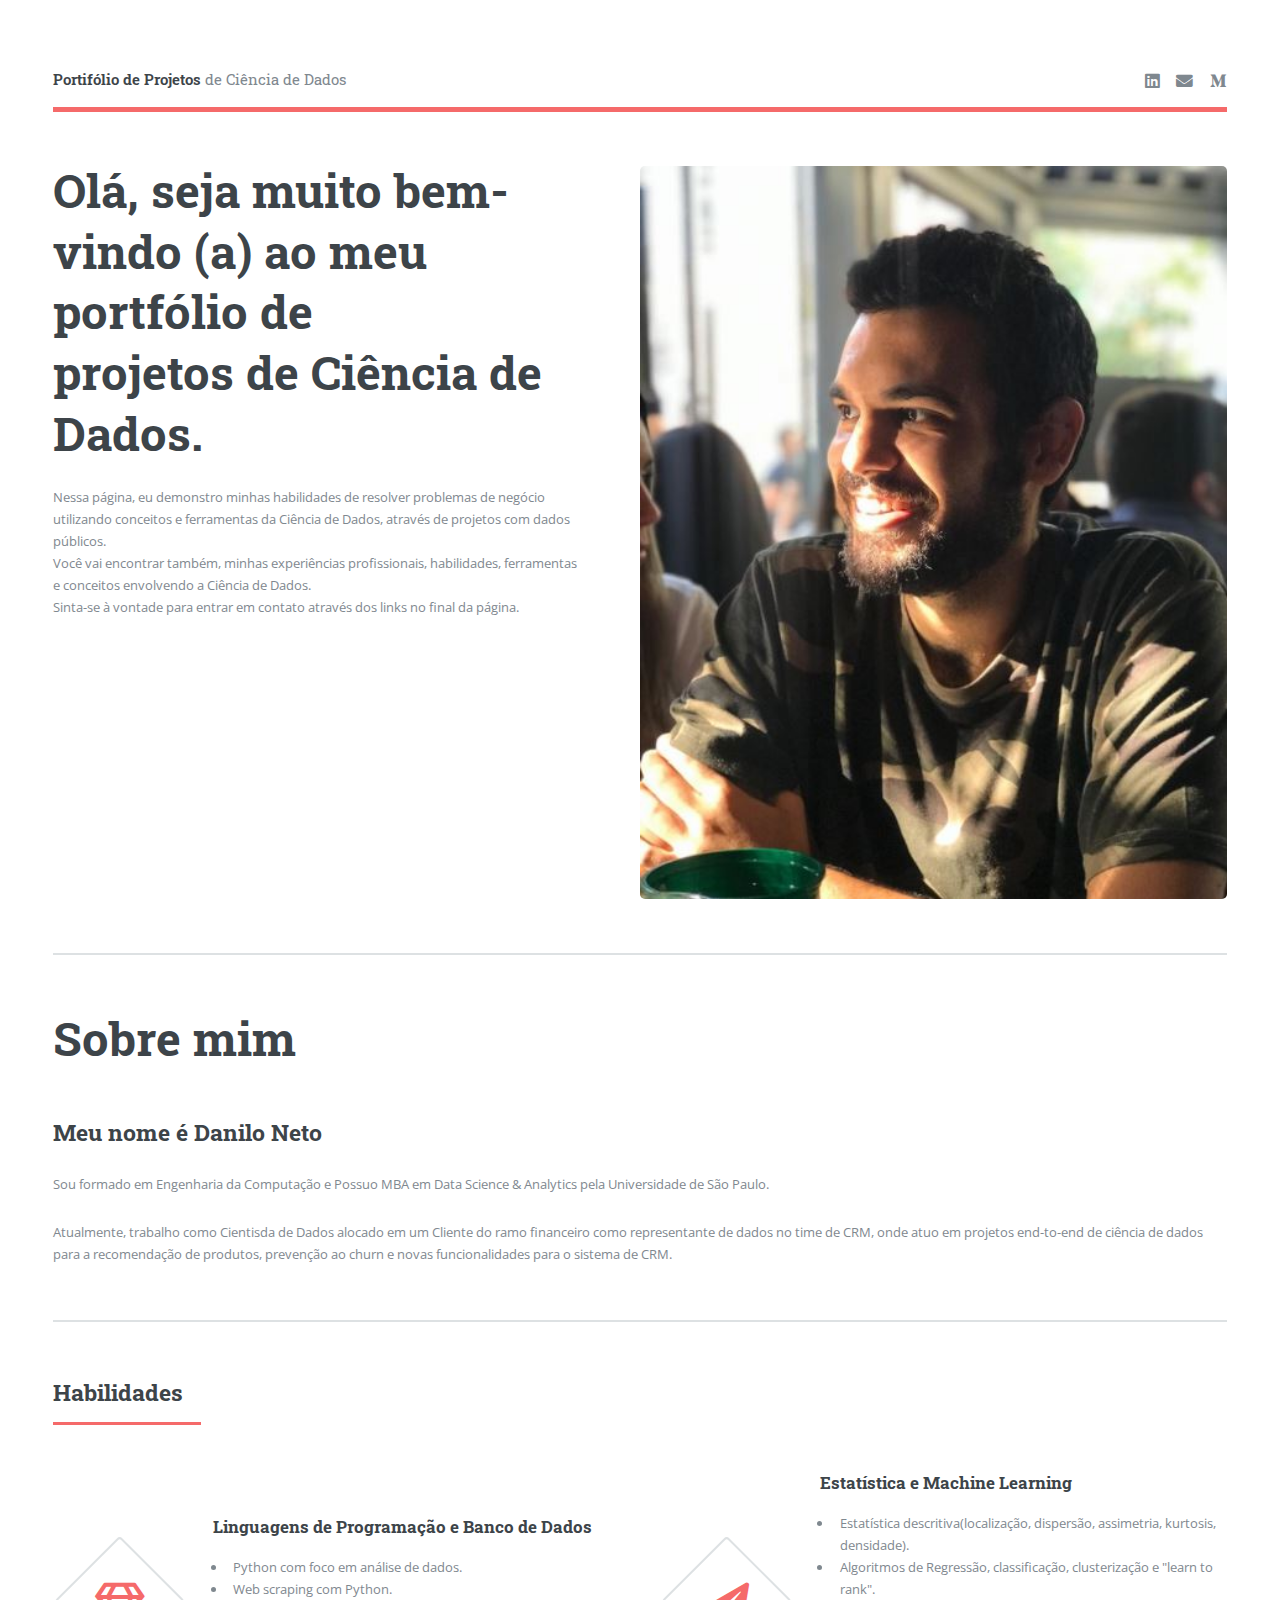
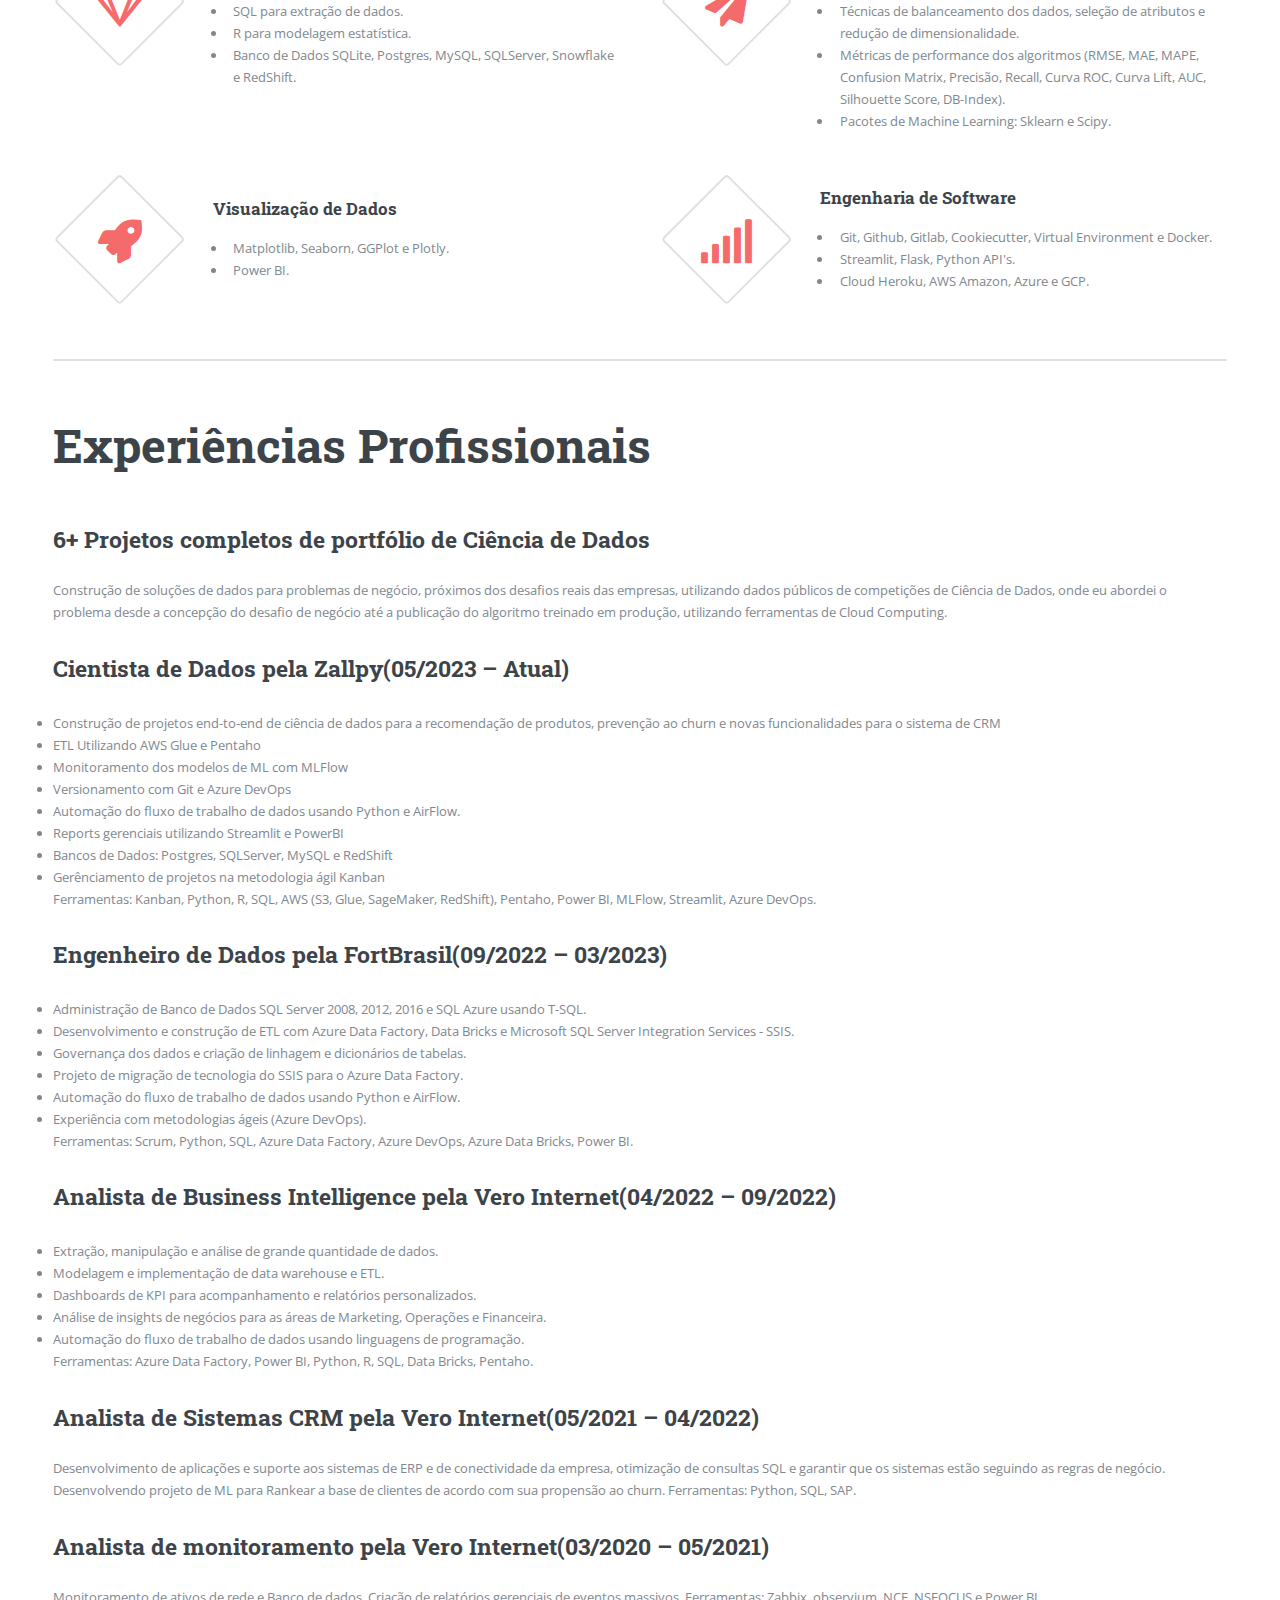
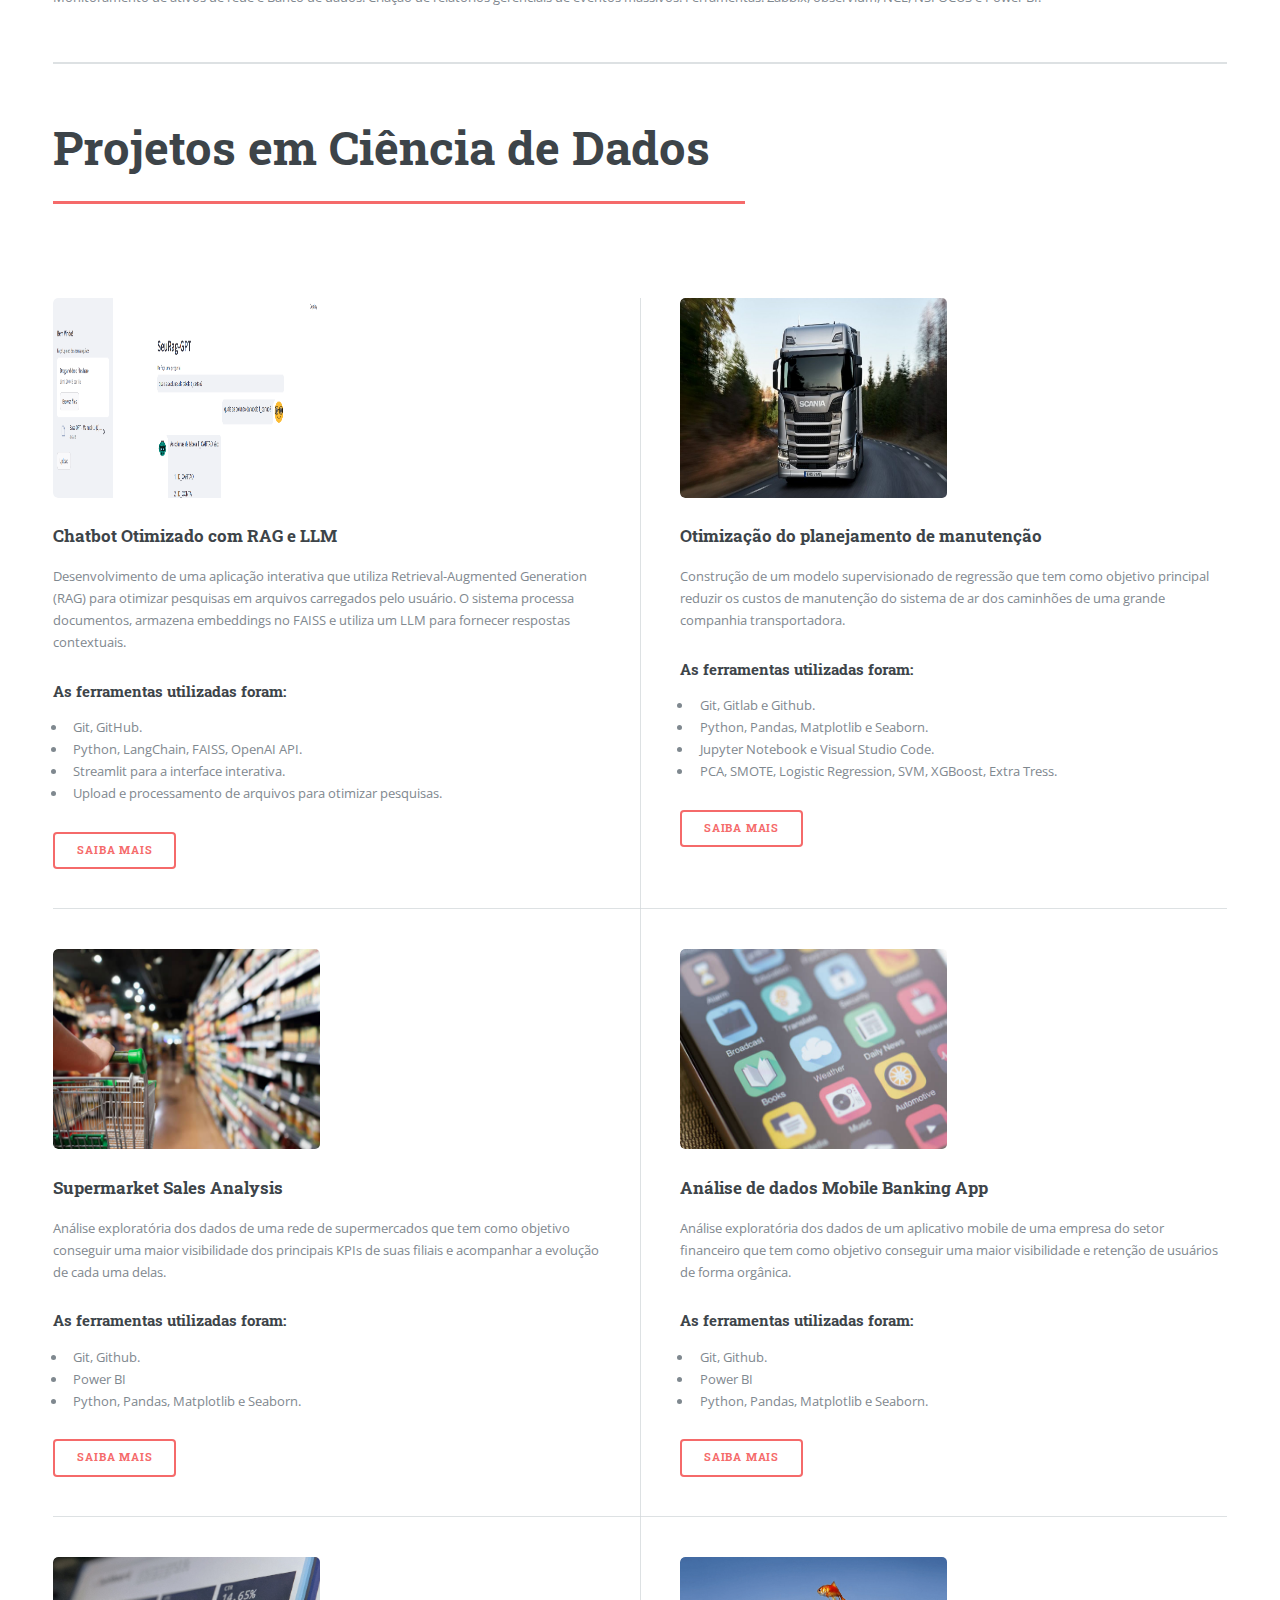
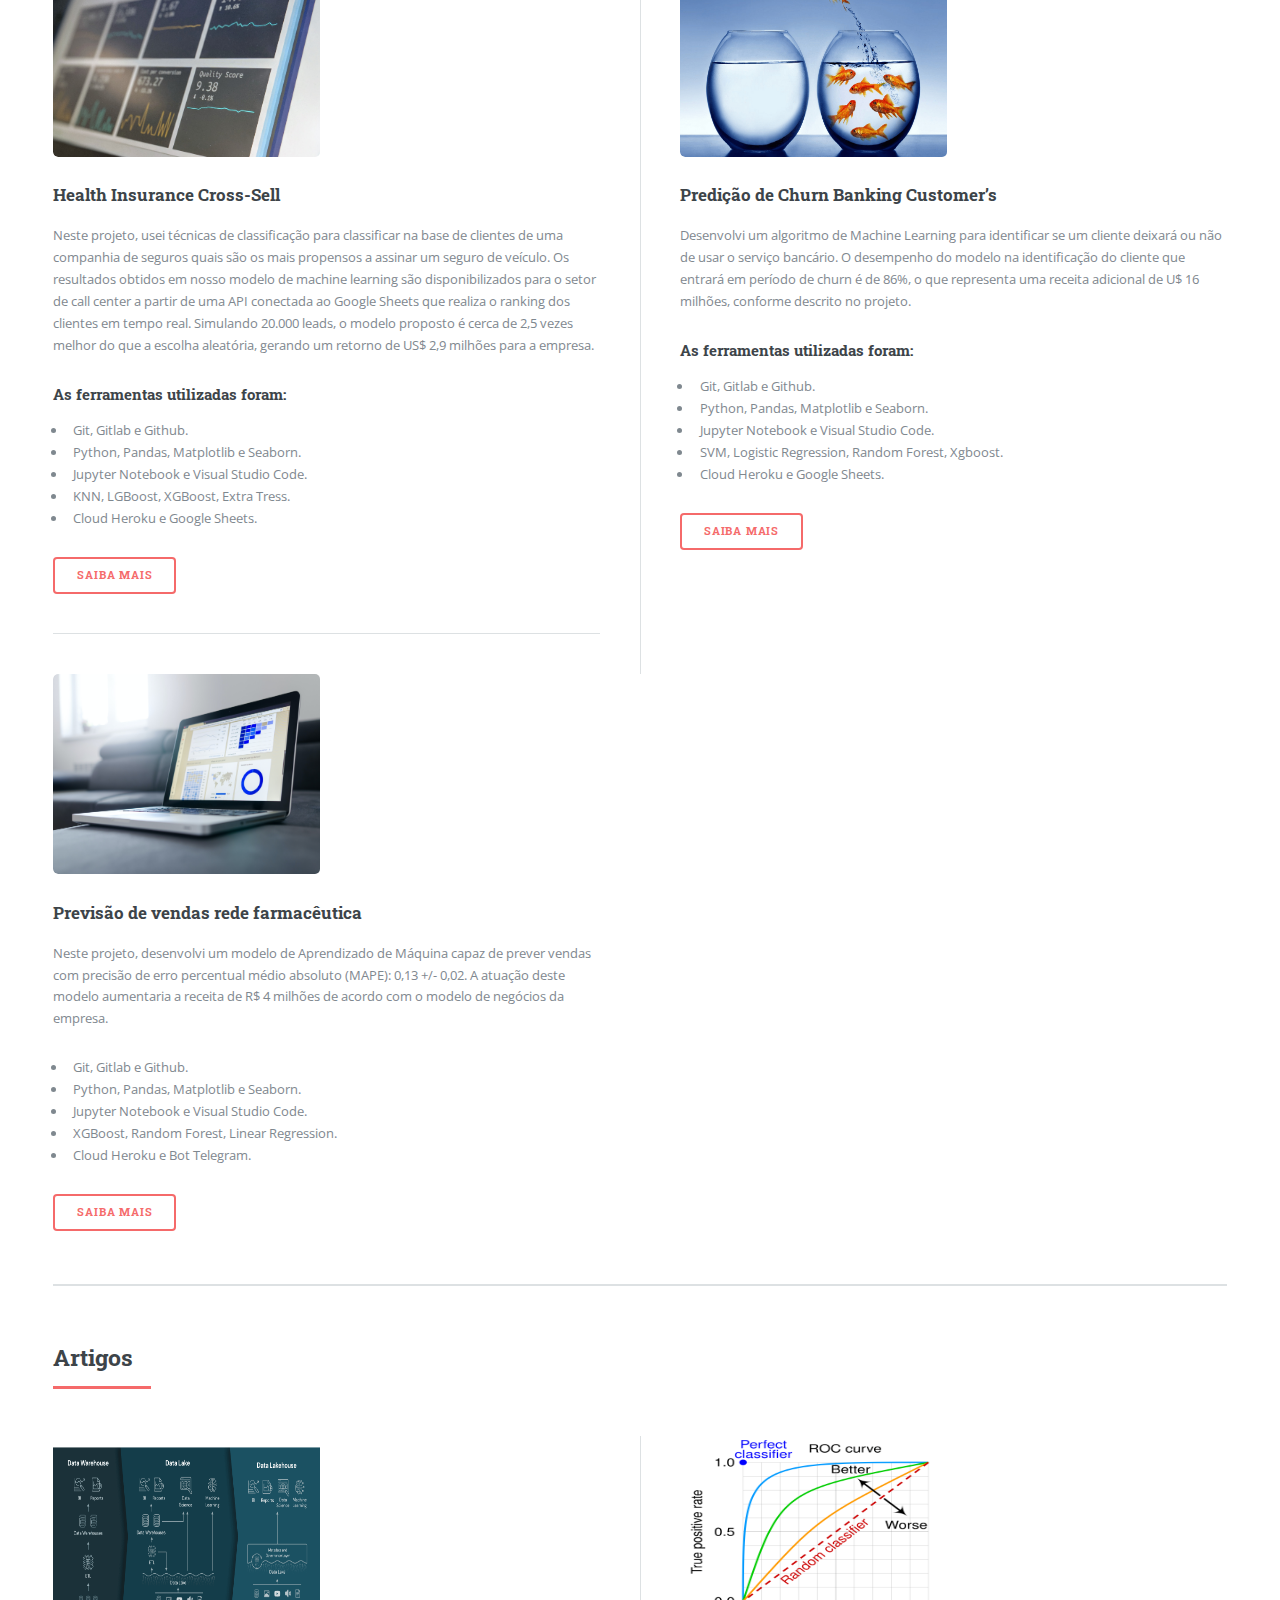
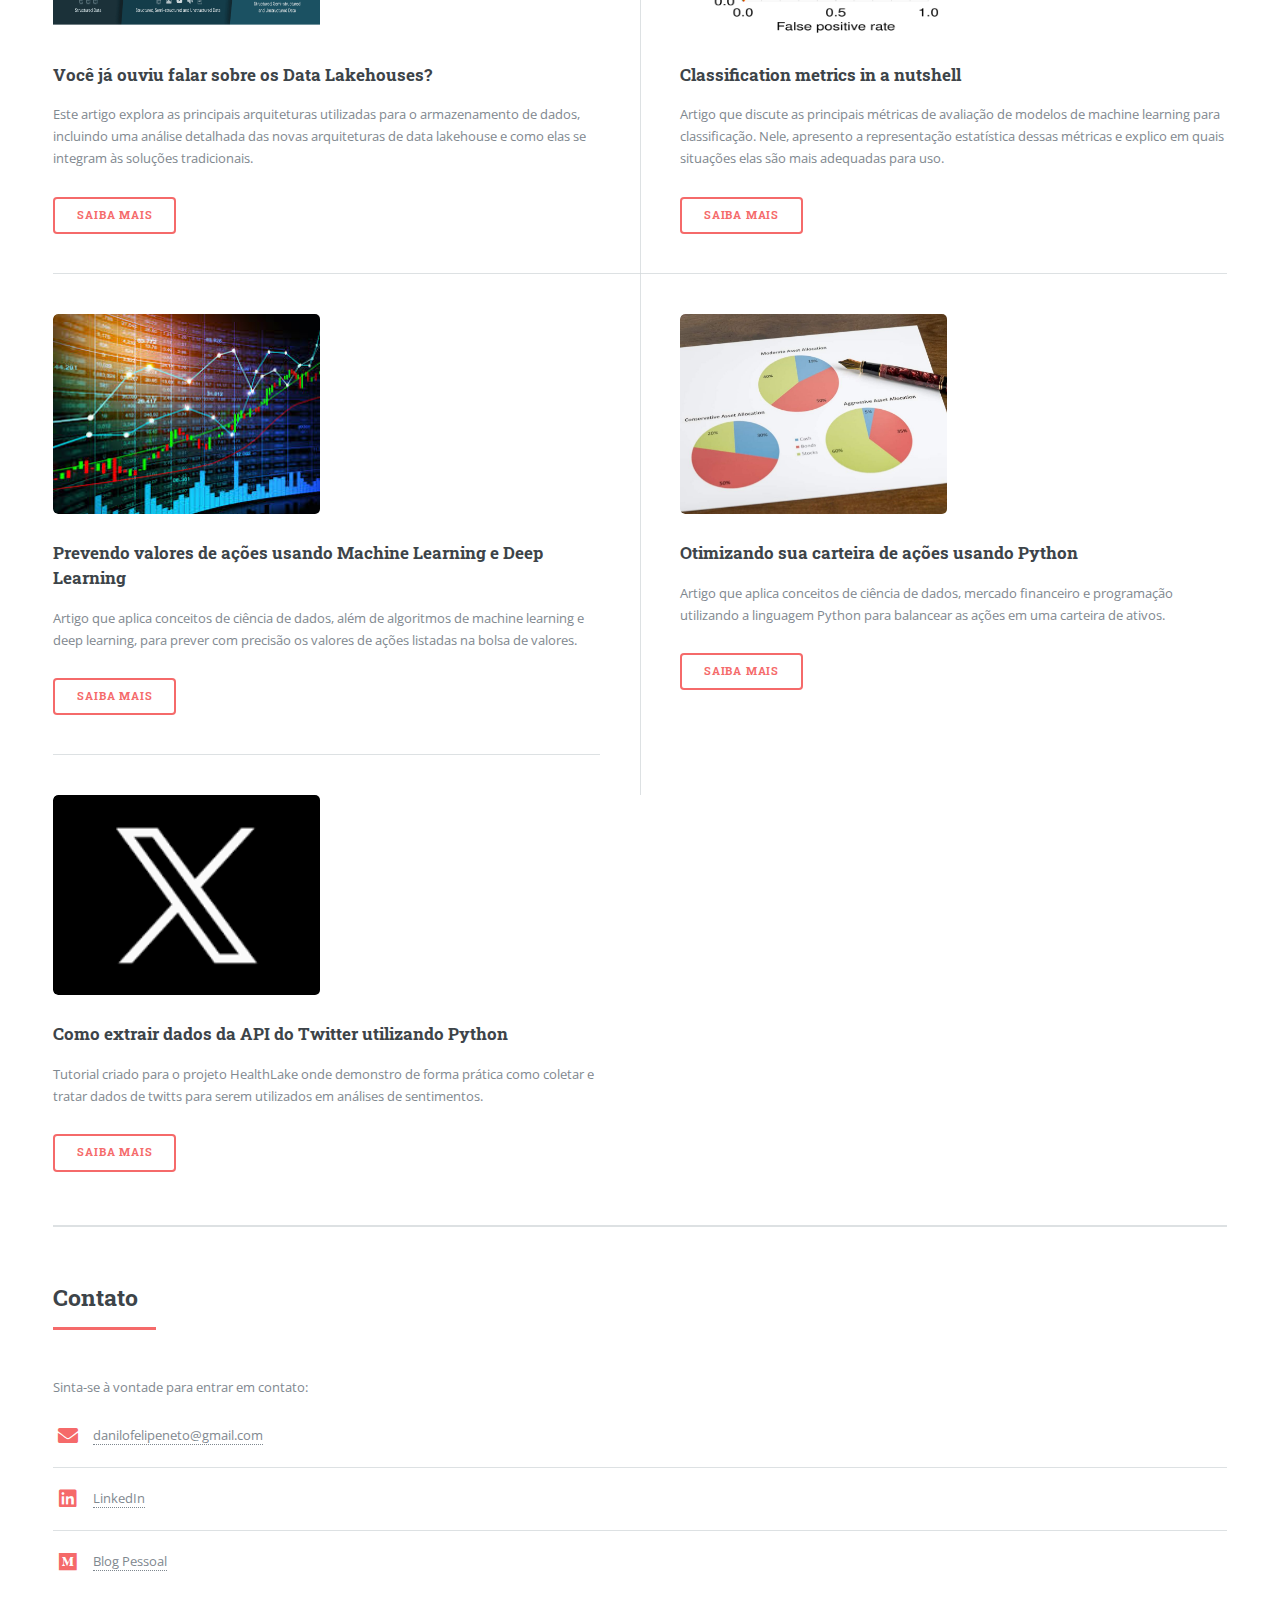
<file: index.html>
<!DOCTYPE HTML>
<!--
	Editorial by HTML5 UP
	html5up.net | @ajlkn
	Free for personal and commercial use under the CCA 3.0 license (html5up.net/license)
-->
<html>
	<head>
		<title>Portifólio de Ciência de Dados</title>
		<meta charset="utf-8" />
		<meta name="viewport" content="width=device-width, initial-scale=1, user-scalable=no" />
		<link rel="stylesheet" href="assets/css/main.css" />
	</head>
	<body class="is-preload">

		<!-- Wrapper -->
			<div id="wrapper">

				<!-- Main -->
					<div id="main">
						<div class="inner">

							<!-- Header -->
								<header id="header">
									<a href="index.html" class="logo"><strong>Portifólio de Projetos</strong> de Ciência de Dados</a>
									<ul class="icons">
										<li><a href="https://www.linkedin.com/in/danilo-neto" class="icon brands fa-linkedin"><span class="label">https://www.linkedin.com/in/danilo-neto</span></a></li>
										<li><a href="mailto:danilofelipeneto@gmail.com" class="icon solid fa-envelope"><span class="label">mailto:danilofelipeneto@gmail.com</span></a></li>
										<li><a href="https://danilofelipeneto.medium.com/" class="icon brands fa-medium-m"><span class="label">https://danilofelipeneto.medium.com/</span></a></li>
									</ul>
								</header>

							<!-- Banner -->
								<section id="banner">
									<div class="content">
										<header>
											<h1>Olá, seja muito bem-vindo (a) ao meu portfólio de<br />
											 projetos de Ciência de Dados.</h1>

										</header>
										<p>Nessa página, eu demonstro minhas habilidades de resolver problemas de negócio
utilizando conceitos e ferramentas da Ciência de Dados, através de projetos com dados
públicos.<br />
										Você vai encontrar também, minhas experiências profissionais, habilidades,
ferramentas e conceitos envolvendo a Ciência de Dados.<br /> Sinta-se à vontade para entrar em contato através dos links no final da página.</p>
									</div>
									<span class="image object">
										<img src="images/perfil.JPG" alt="" />
									</span>
								</section>

								<!-- Sobre mim -->
									<section>
										<header class="main">
											<h1>Sobre mim</h1>
										</header>

										<!-- Content -->
											<h2 id="content">Meu nome é Danilo Neto</h2>
											<p>Sou formado em Engenharia da Computação e Possuo MBA em Data Science & Analytics pela Universidade de São Paulo. </p>
											<p>Atualmente, trabalho como Cientisda de Dados alocado em um Cliente do ramo financeiro como representante de dados no time de CRM, onde atuo em projetos end-to-end de ciência de dados para a recomendação de produtos, prevenção ao churn e novas funcionalidades para o sistema de CRM.</p>
											</section>

							<!-- Section -->
								<section>
									<header class="major">
										<h2>Habilidades</h2>
									</header>
									<div class="features">
										<article>
											<span class="icon fa-gem"></span>
											<div class="content">
												<h3>Linguagens de Programação e Banco de Dados</h3>
												<ul>
													<li>Python com foco em análise de dados.</li>
													<li>Web scraping com Python.</li>
													<li>SQL para extração de dados.</li>
													<li>R para modelagem estatística.</li>
													<li>Banco de Dados SQLite, Postgres, MySQL, SQLServer, Snowflake e RedShift.</li>
												</ul>
											</div>
										</article>
										<article>
											<span class="icon solid fa-paper-plane"></span>
											<div class="content">
												<h3>Estatística e Machine Learning</h3>
												<ul>
													<li>Estatística descritiva(localização, dispersão, assimetria, kurtosis, densidade).</li>
													<li>Algoritmos de Regressão, classificação, clusterização e "learn to rank".</li>
													<li>Técnicas de balanceamento dos dados, seleção de atributos e redução de
dimensionalidade.</li>
													<li>Métricas de performance dos algoritmos (RMSE, MAE, MAPE, Confusion Matrix, Precisão, Recall, Curva ROC, Curva Lift, AUC, Silhouette Score, DB-Index).</li>
													<li>Pacotes de Machine Learning: Sklearn e Scipy.</li>
												</ul>
											</div>
										</article>
										<article>
											<span class="icon solid fa-rocket"></span>
											<div class="content">
												<h3>Visualização de Dados</h3>
												<ul>
													<li>Matplotlib, Seaborn, GGPlot e Plotly.</li>
													<li>Power BI.</li>
												</ul>
											</div>
										</article>
										<article>
											<span class="icon solid fa-signal"></span>
											<div class="content">
												<h3>Engenharia de Software</h3>
												<ul>
													<li>Git, Github, Gitlab, Cookiecutter, Virtual Environment e Docker.</li>
													<li>Streamlit, Flask, Python API's.</li>
													<li>Cloud Heroku, AWS Amazon, Azure e GCP.</li>
												</ul>
											</div>
										</article>
									</div>
								</section>

								<!-- Experiência -->
									<section>
										<header class="main">
											<h1>Experiências Profissionais</h1>
										</header>


											<h2 id="content">6+ Projetos completos de portfólio de Ciência de Dados</h2>
											<p>Construção de soluções de dados para problemas de negócio, próximos dos desafios
reais das empresas, utilizando dados públicos de competições de Ciência de Dados,
onde eu abordei o problema desde a concepção do desafio de negócio até a
publicação do algoritmo treinado em produção, utilizando ferramentas de Cloud
Computing.</p>


									<h2 id="content">Cientista de Dados pela Zallpy(05/2023 – Atual)</h2>
									<p><li>Construção de projetos end-to-end de ciência de dados para a recomendação de produtos, prevenção ao churn e novas funcionalidades para o sistema de CRM</li>
										<li>ETL Utilizando AWS Glue e Pentaho</li>
										<li>Monitoramento dos modelos de ML com MLFlow</li>
										<li>Versionamento com Git e Azure DevOps</li>
										<li>Automação do fluxo de trabalho de dados usando Python e AirFlow.</li>
										<li>Reports gerenciais utilizando Streamlit e PowerBI</li>
										<li>Bancos de Dados: Postgres, SQLServer, MySQL e RedShift</li>
										<li>Gerênciamento de projetos na metodologia ágil Kanban</li>
									Ferramentas: Kanban, Python, R, SQL, AWS (S3, Glue, SageMaker, RedShift), Pentaho, Power BI, MLFlow, Streamlit, Azure DevOps.</p>



									<h2 id="content">Engenheiro de Dados pela FortBrasil(09/2022 – 03/2023)</h2>
									<p><li>Administração de Banco de Dados SQL Server 2008, 2012, 2016 e SQL Azure usando T-SQL.</li>
										<li>Desenvolvimento e construção de ETL com Azure Data Factory, Data Bricks e Microsoft SQL Server Integration Services - SSIS.</li>
										<li>Governança dos dados e criação de linhagem e dicionários de tabelas.</li>
										<li>Projeto de migração de tecnologia do SSIS para o Azure Data Factory.</li>
										<li>Automação do fluxo de trabalho de dados usando Python e AirFlow.</li>
										<li>Experiência com metodologias ágeis (Azure DevOps).</li>
									Ferramentas: Scrum, Python, SQL, Azure Data Factory, Azure DevOps, Azure Data Bricks, Power BI.</p>


									<h2 id="content">Analista de Business Intelligence pela Vero Internet(04/2022 – 09/2022)</h2>
									<p><li>Extração, manipulação e análise de grande quantidade de dados.</li>
										<li>Modelagem e implementação de data warehouse e ETL.</li>
										<li>Dashboards de KPI para acompanhamento e relatórios personalizados.</li>
										<li>Análise de insights de negócios para as áreas de Marketing, Operações e Financeira.</li>
										<li>Automação do fluxo de trabalho de dados usando linguagens de programação.</li>
Ferramentas: Azure Data Factory, Power BI, Python, R, SQL, Data Bricks, Pentaho.</p>

										<h2 id="content">Analista de Sistemas CRM pela Vero Internet(05/2021 – 04/2022)</h2>
										<p>Desenvolvimento de aplicações e suporte aos sistemas de ERP e de conectividade da empresa, otimização de consultas SQL e garantir que os sistemas estão seguindo as regras de negócio. Desenvolvendo projeto de ML para Rankear a base de clientes de acordo com sua propensão ao churn.
Ferramentas: Python, SQL, SAP.</p>

										<h2 id="content">Analista de monitoramento pela Vero Internet(03/2020 – 05/2021)</h2>
										<p>Monitoramento de ativos de rede e Banco de dados. Criação de relatórios gerenciais de eventos massivos.
Ferramentas: Zabbix, observium, NCE, NSFOCUS e Power BI.</p>

										</section>

							<!-- Section -->
								<section>
									<header class="major">
										<h1>Projetos em Ciência de Dados</h1>
									</header>
									<div class="posts">


										<article>
										    <a href="https://github.com/danilofneto/rag-upload-chatbot" class="image"><img src="images/llm-bi.PNG" alt="" /></a>
										    <h3>Chatbot Otimizado com RAG e LLM</h3>
										    <p>Desenvolvimento de uma aplicação interativa que utiliza Retrieval-Augmented Generation (RAG) para otimizar pesquisas em arquivos carregados pelo usuário. O sistema processa documentos, armazena embeddings no FAISS e utiliza um LLM para fornecer respostas contextuais.</p>
										    <h4>As ferramentas utilizadas foram:</h4>
										    <ul>
										        <li>Git, GitHub.</li>
										        <li>Python, LangChain, FAISS, OpenAI API.</li>
										        <li>Streamlit para a interface interativa.</li>
										        <li>Upload e processamento de arquivos para otimizar pesquisas.</li>
										    </ul>
										    <ul class="actions">
										        <li><a href="https://github.com/danilofneto/rag-upload-chatbot" class="button">Saiba Mais</a></li>
										    </ul>
										</article>


										<article>
											<a href="https://github.com/danilofneto/pm_otimizacao" class="image"><img src="images/caminhao.jpg" alt="" /></a>
											<h3>Otimização do planejamento de manutenção</h3>
											<p>Construção de um modelo supervisionado de regressão que tem como objetivo principal reduzir os custos de manutenção do sistema de ar dos caminhões de uma grande companhia transportadora.</p>
											<h4>As ferramentas utilizadas foram:</h4>
											<ul>
												<li>Git, Gitlab e Github.</li>
												<li>Python, Pandas, Matplotlib e Seaborn.</li>
												<li>Jupyter Notebook e Visual Studio Code.</li>
												<li>PCA, SMOTE, Logistic Regression, SVM, XGBoost, Extra Tress.</li>
											</ul>
											<ul class="actions">
												<li><a href="https://github.com/danilofneto/pm_otimizacao" class="button">Saiba Mais</a></li>
											</ul>
										</article>


										<article>
											<a href="https://github.com/danilofneto/Saga_Solutions" class="image"><img src="images/mercado.jpg" alt="" /></a>
											<h3>Supermarket Sales Analysis</h3>
											<p>Análise exploratória dos dados de uma rede de supermercados que tem como objetivo conseguir uma maior visibilidade dos principais KPIs de suas filiais e acompanhar a evolução de cada uma delas.</p>
											<h4>As ferramentas utilizadas foram:</h4>
											<ul>
												<li>Git, Github.</li>
												<li>Power BI</li>
												<li>Python, Pandas, Matplotlib e Seaborn.</li>
											</ul>
											<ul class="actions">
												<li><a href="https://github.com/danilofneto/Saga_Solutions" class="button">Saiba Mais</a></li>
											</ul>
										</article>

										<article>
											<a href="https://github.com/danilofneto/rankmyapp" class="image"><img src="images/rankmyapp.jpg" alt="" /></a>
											<h3>Análise de dados Mobile Banking App</h3>
											<p>Análise exploratória dos dados de um aplicativo mobile de uma empresa do setor financeiro que tem como objetivo conseguir uma maior visibilidade e retenção de usuários de forma orgânica.</p>
											<h4>As ferramentas utilizadas foram:</h4>
											<ul>
												<li>Git, Github.</li>
												<li>Power BI</li>
												<li>Python, Pandas, Matplotlib e Seaborn.</li>
											</ul>
											<ul class="actions">
												<li><a href="https://github.com/danilofneto/rankmyapp" class="button">Saiba Mais</a></li>
											</ul>
										</article>


										<article>
											<a href="https://github.com/danilofneto/cross_sell" class="image"><img src="images/insurance.jpg" alt="" /></a>
											<h3>Health Insurance Cross-Sell</h3>
											<p>Neste projeto, usei técnicas de classificação para classificar na base de clientes de uma companhia de seguros quais são os mais propensos a assinar um seguro de veículo.

Os resultados obtidos em nosso modelo de machine learning são disponibilizados para o setor de call center a partir de uma API conectada ao Google Sheets que realiza o ranking dos clientes em tempo real.

Simulando 20.000 leads, o modelo proposto é cerca de 2,5 vezes melhor do que a escolha aleatória, gerando um retorno de US$ 2,9 milhões para a empresa.</p>

											<h4>As ferramentas utilizadas foram:</h4>
											<ul>
												<li>Git, Gitlab e Github.</li>
												<li>Python, Pandas, Matplotlib e Seaborn.</li>
												<li>Jupyter Notebook e Visual Studio Code.</li>
												<li>KNN, LGBoost, XGBoost, Extra Tress.</li>
												<li>Cloud Heroku e Google Sheets.</li>
											</ul>



											<ul class="actions">
												<li><a href="https://github.com/danilofneto/cross_sell" class="button">Saiba Mais</a></li>
											</ul>
										</article>
										<article>
											<a href="https://github.com/danilofneto/Churn_Predict" class="image"><img src="images/churn1.png" alt="" /></a>
											<h3>Predição de Churn Banking Customer’s</h3>
											<p>Desenvolvi um algoritmo de Machine Learning para identificar se um cliente deixará ou não de usar o serviço bancário. O desempenho do modelo na identificação do cliente que entrará em período de churn é de 86%, o que representa uma receita adicional de U$ 16 milhões, conforme descrito no projeto.</p>
											<h4>As ferramentas utilizadas foram:</h4>
											<ul>
												<li>Git, Gitlab e Github.</li>
												<li>Python, Pandas, Matplotlib e Seaborn.</li>
												<li>Jupyter Notebook e Visual Studio Code.</li>
												<li>SVM, Logistic Regression, Random Forest, Xgboost.</li>
												<li>Cloud Heroku e Google Sheets.</li>
											</ul>
											<ul class="actions">
												<li><a href="https://github.com/danilofneto/Churn_Predict" class="button">Saiba Mais</a></li>
											</ul>
										</article>
										<article>
											<a href="https://github.com/danilofneto/Rossmann-Store-Sales" class="image"><img src="images/sales.jpg" alt="" /></a>
											<h3>Previsão de vendas rede farmacêutica</h3>
											<p>Neste projeto, desenvolvi um modelo de Aprendizado de Máquina capaz de prever vendas com precisão de erro percentual médio absoluto (MAPE): 0,13 +/- 0,02. A atuação deste modelo aumentaria a receita de R$ 4 milhões de acordo com o modelo de negócios da empresa.</p>
											<ul>
												<li>Git, Gitlab e Github.</li>
												<li>Python, Pandas, Matplotlib e Seaborn.</li>
												<li>Jupyter Notebook e Visual Studio Code.</li>
												<li>XGBoost, Random Forest, Linear Regression.</li>
												<li>Cloud Heroku e Bot Telegram.</li>
											</ul>
											<ul class="actions">
												<li><a href="https://github.com/danilofneto/Rossmann-Store-Sales" class="button">Saiba Mais</a></li>
											</ul>
										</article>
									</div>
								</section>

								<!-- Artigos -->
								<!-- Section -->
									<section>
										<header class="major">
											<h2>Artigos</h2>
										</header>
										<div class="posts">


											<article>
												<a href="https://www.linkedin.com/pulse/voc%25C3%25AA-conhece-ou-j%25C3%25A1-ouviu-falar-sobre-os-data-lakehouses-danilo-neto/?trackingId=jB44DfJiSzOrG0OwKPPMTQ%3D%3D" class="image"><img src="images/deltalake.png" alt="" /></a>
												<h3>Você já ouviu falar sobre os Data Lakehouses?</h3>
												<p>Este artigo explora as principais arquiteturas utilizadas para o armazenamento de dados, incluindo uma análise detalhada das novas arquiteturas de data lakehouse e como elas se integram às soluções tradicionais.</p>
												<ul class="actions">
													<li><a href="https://www.linkedin.com/pulse/voc%25C3%25AA-conhece-ou-j%25C3%25A1-ouviu-falar-sobre-os-data-lakehouses-danilo-neto/?trackingId=jB44DfJiSzOrG0OwKPPMTQ%3D%3D" class="button">Saiba Mais</a></li>
												</ul>
											</article>

											<article>
												<a href="https://danilofelipeneto.medium.com/classification-metrics-in-a-nutshell-3b7315b41ea0" class="image"><img src="images/Roc_curve.png" alt="" /></a>
												<h3>Classification metrics in a nutshell</h3>
												<p>Artigo que discute as principais métricas de avaliação de modelos de machine learning para classificação. Nele, apresento a representação estatística dessas métricas e explico em quais situações elas são mais adequadas para uso.</p>
												<ul class="actions">
													<li><a href="https://danilofelipeneto.medium.com/classification-metrics-in-a-nutshell-3b7315b41ea0" class="button">Saiba Mais</a></li>
												</ul>
											</article>

											<article>
												<a href="https://danilofelipeneto.medium.com/prevendo-valores-de-a%C3%A7%C3%B5es-usando-machine-learning-e-deep-learning-80216e55e582" class="image"><img src="images/bolsa_valores.jpg" alt="" /></a>
												<h3>Prevendo valores de ações usando Machine Learning e Deep Learning</h3>
												<p>Artigo que aplica conceitos de ciência de dados, além de algoritmos de machine learning e deep learning, para prever com precisão os valores de ações listadas na bolsa de valores.</p>
												<ul class="actions">
													<li><a href="https://danilofelipeneto.medium.com/prevendo-valores-de-a%C3%A7%C3%B5es-usando-machine-learning-e-deep-learning-80216e55e582" class="button">Saiba Mais</a></li>
												</ul>
											</article>

											<article>
												<a href="https://medium.com/@danilofelipeneto/otimizando-sua-carteira-de-ações-usando-python-592326bea4eb" class="image"><img src="images/balanco_carteira.jpg" alt="" /></a>
												<h3>Otimizando sua carteira de ações usando Python</h3>
												<p>Artigo que aplica conceitos de ciência de dados, mercado financeiro e programação utilizando a linguagem Python para balancear as ações em uma carteira de ativos.</p>
												<ul class="actions">
													<li><a href="https://medium.com/@danilofelipeneto/otimizando-sua-carteira-de-ações-usando-python-592326bea4eb" class="button">Saiba Mais</a></li>
												</ul>
											</article>

											<article>
												<a href="https://danilofelipeneto.medium.com/como-extrair-dados-da-api-do-twitter-utilizando-python-996963d7ea1c" class="image"><img src="images/x.png" alt="" /></a>
												<h3>Como extrair dados da API do Twitter utilizando Python</h3>
												<p>Tutorial criado para o projeto HealthLake onde demonstro de forma prática como coletar e tratar dados de twitts para serem utilizados em análises de sentimentos.</p>
												<ul class="actions">
													<li><a href="https://danilofelipeneto.medium.com/como-extrair-dados-da-api-do-twitter-utilizando-python-996963d7ea1c" class="button">Saiba Mais</a></li>
												</ul>
											</article>
										</div>
									</section>


								<!-- Contato -->
								<!-- Section -->
									<section>
										<header class="major">
											<h2>Contato</h2>
										</header>
										<p>Sinta-se à vontade para entrar em contato:</p>
										<ul class="contact">
											<li class="icon solid fa-envelope"><a href="mailto:danilofelipeneto@gmail.com">danilofelipeneto@gmail.com</a></li>
											<li class="icon brands fa-linkedin"><a href="https://www.linkedin.com/in/danilo-neto/">LinkedIn</a></li>
											<li class="icon brands fa-medium"><a href="https://danilofelipeneto.medium.com/">Blog Pessoal</a></li>
										</ul>
									</section>





						</div>
					</div>

			</div>

		<!-- Scripts -->
			<script src="assets/js/jquery.min.js"></script>
			<script src="assets/js/browser.min.js"></script>
			<script src="assets/js/breakpoints.min.js"></script>
			<script src="assets/js/util.js"></script>
			<script src="assets/js/main.js"></script>

	</body>
</html>
</file>
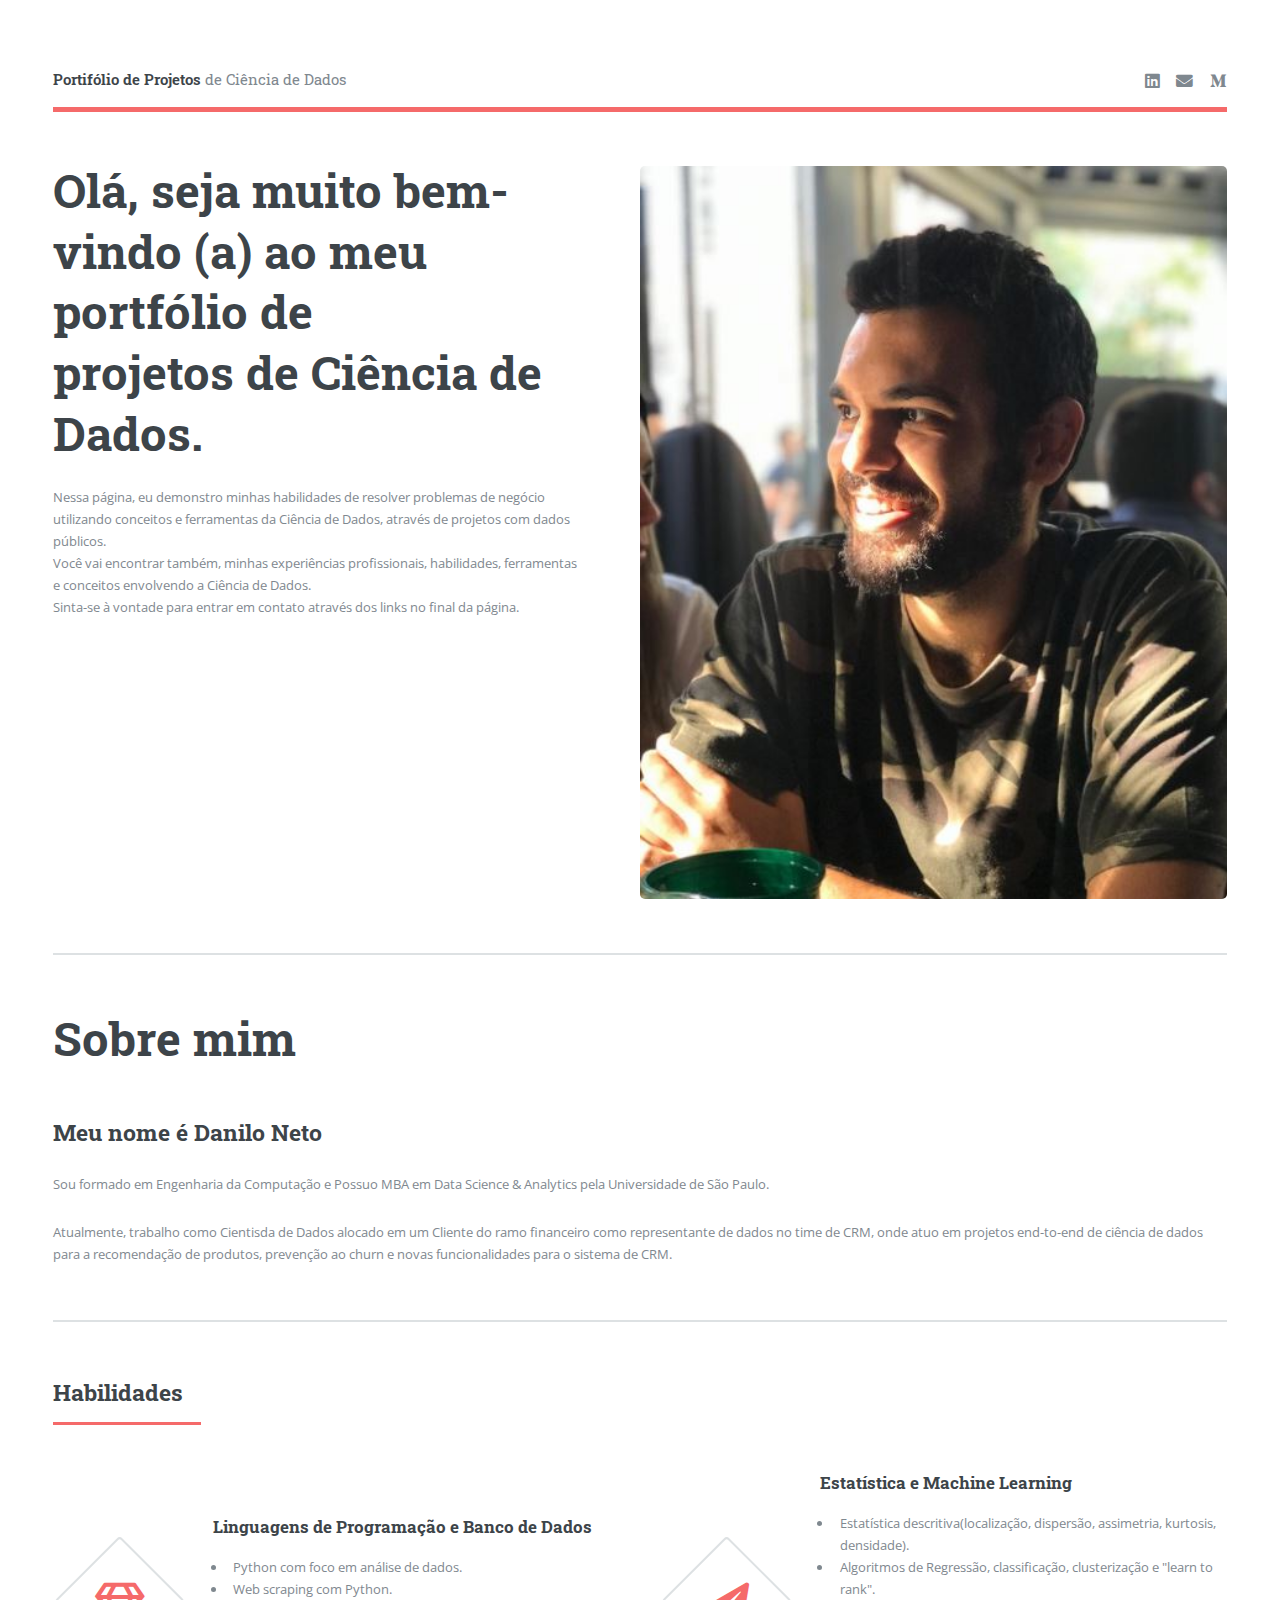
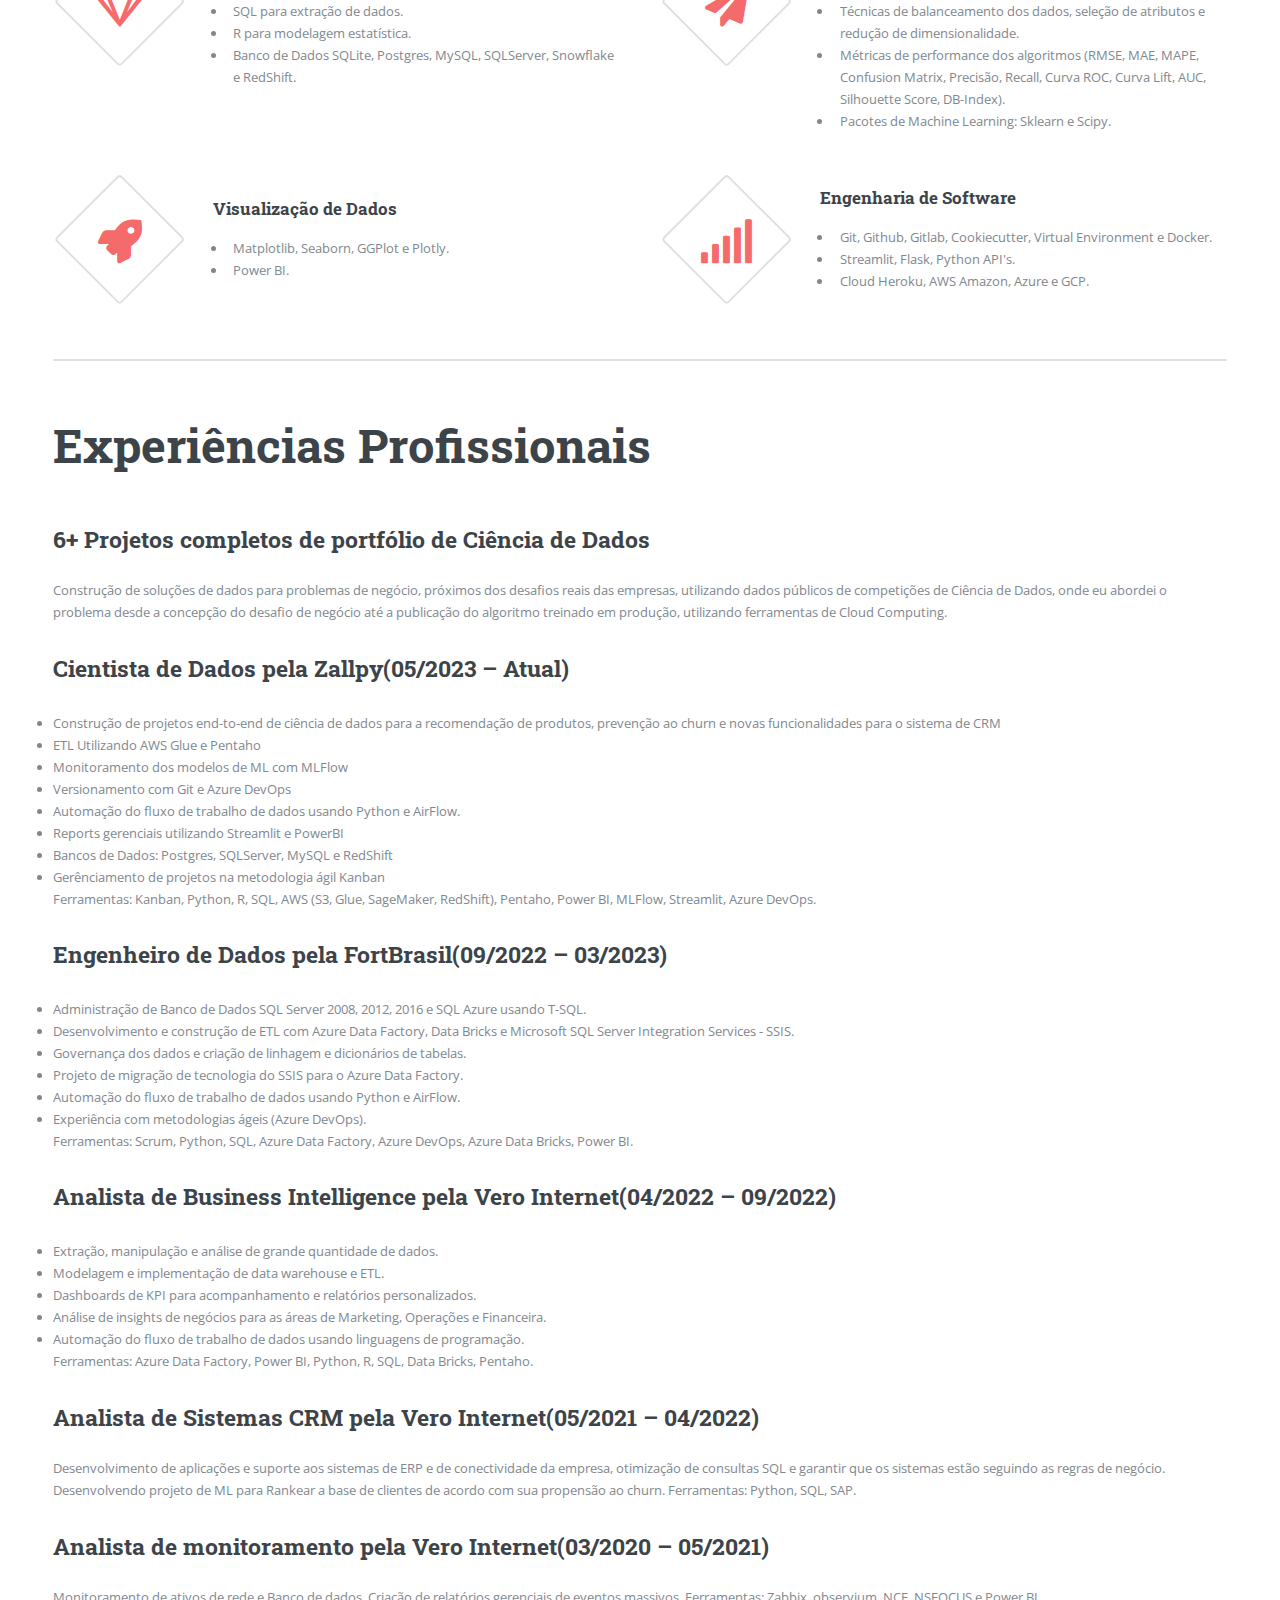
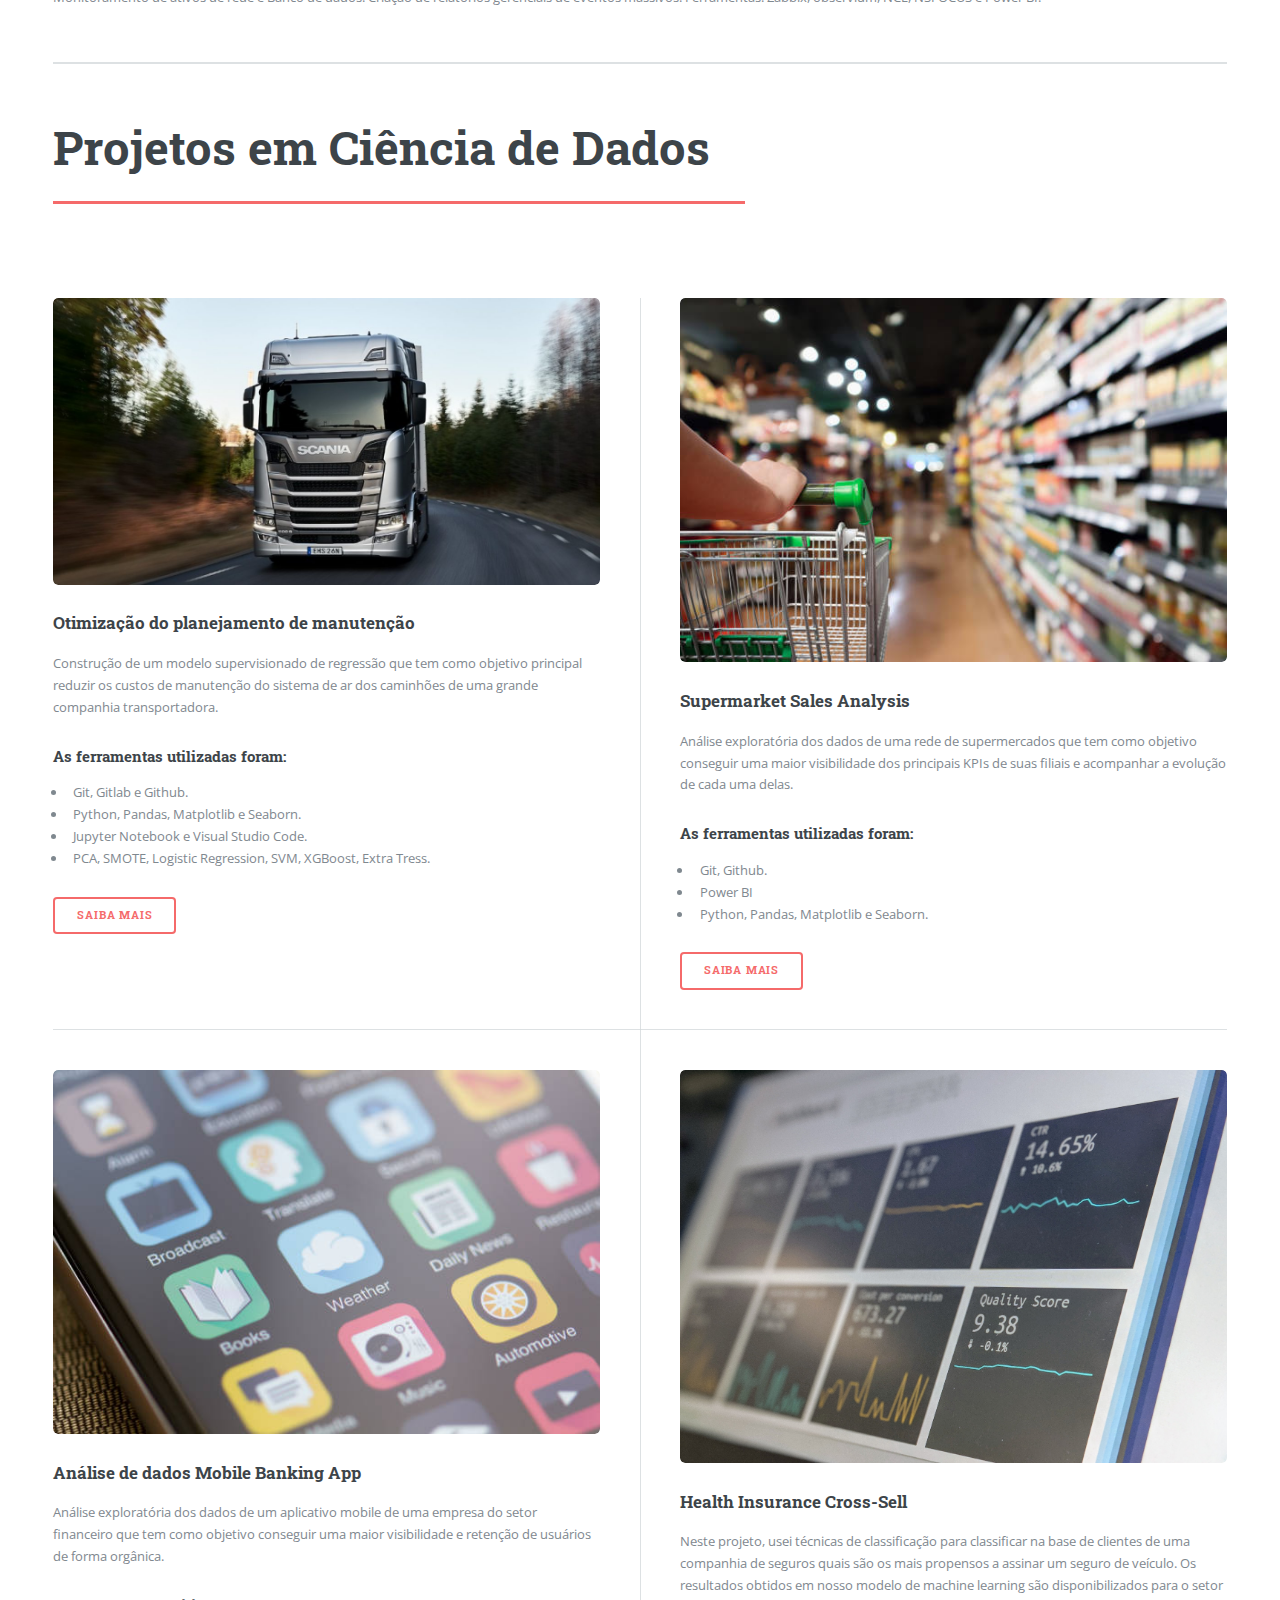
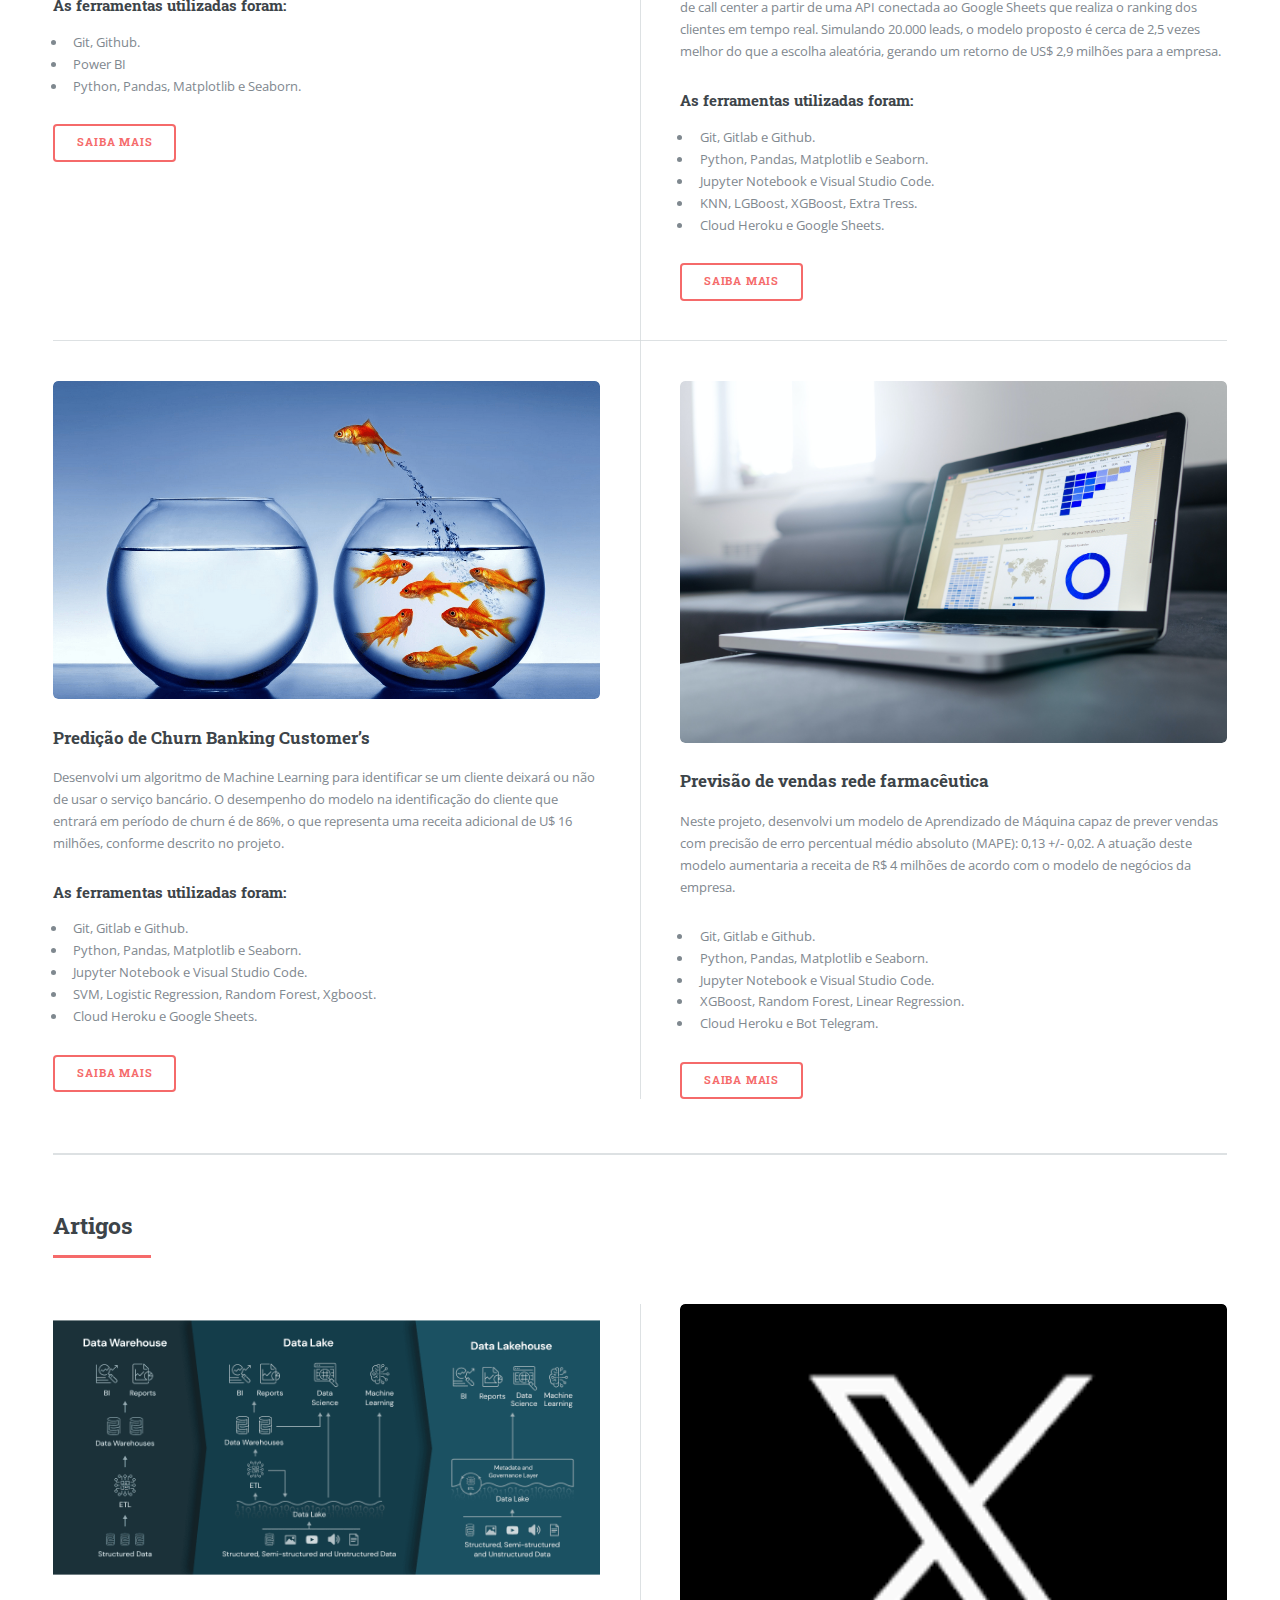
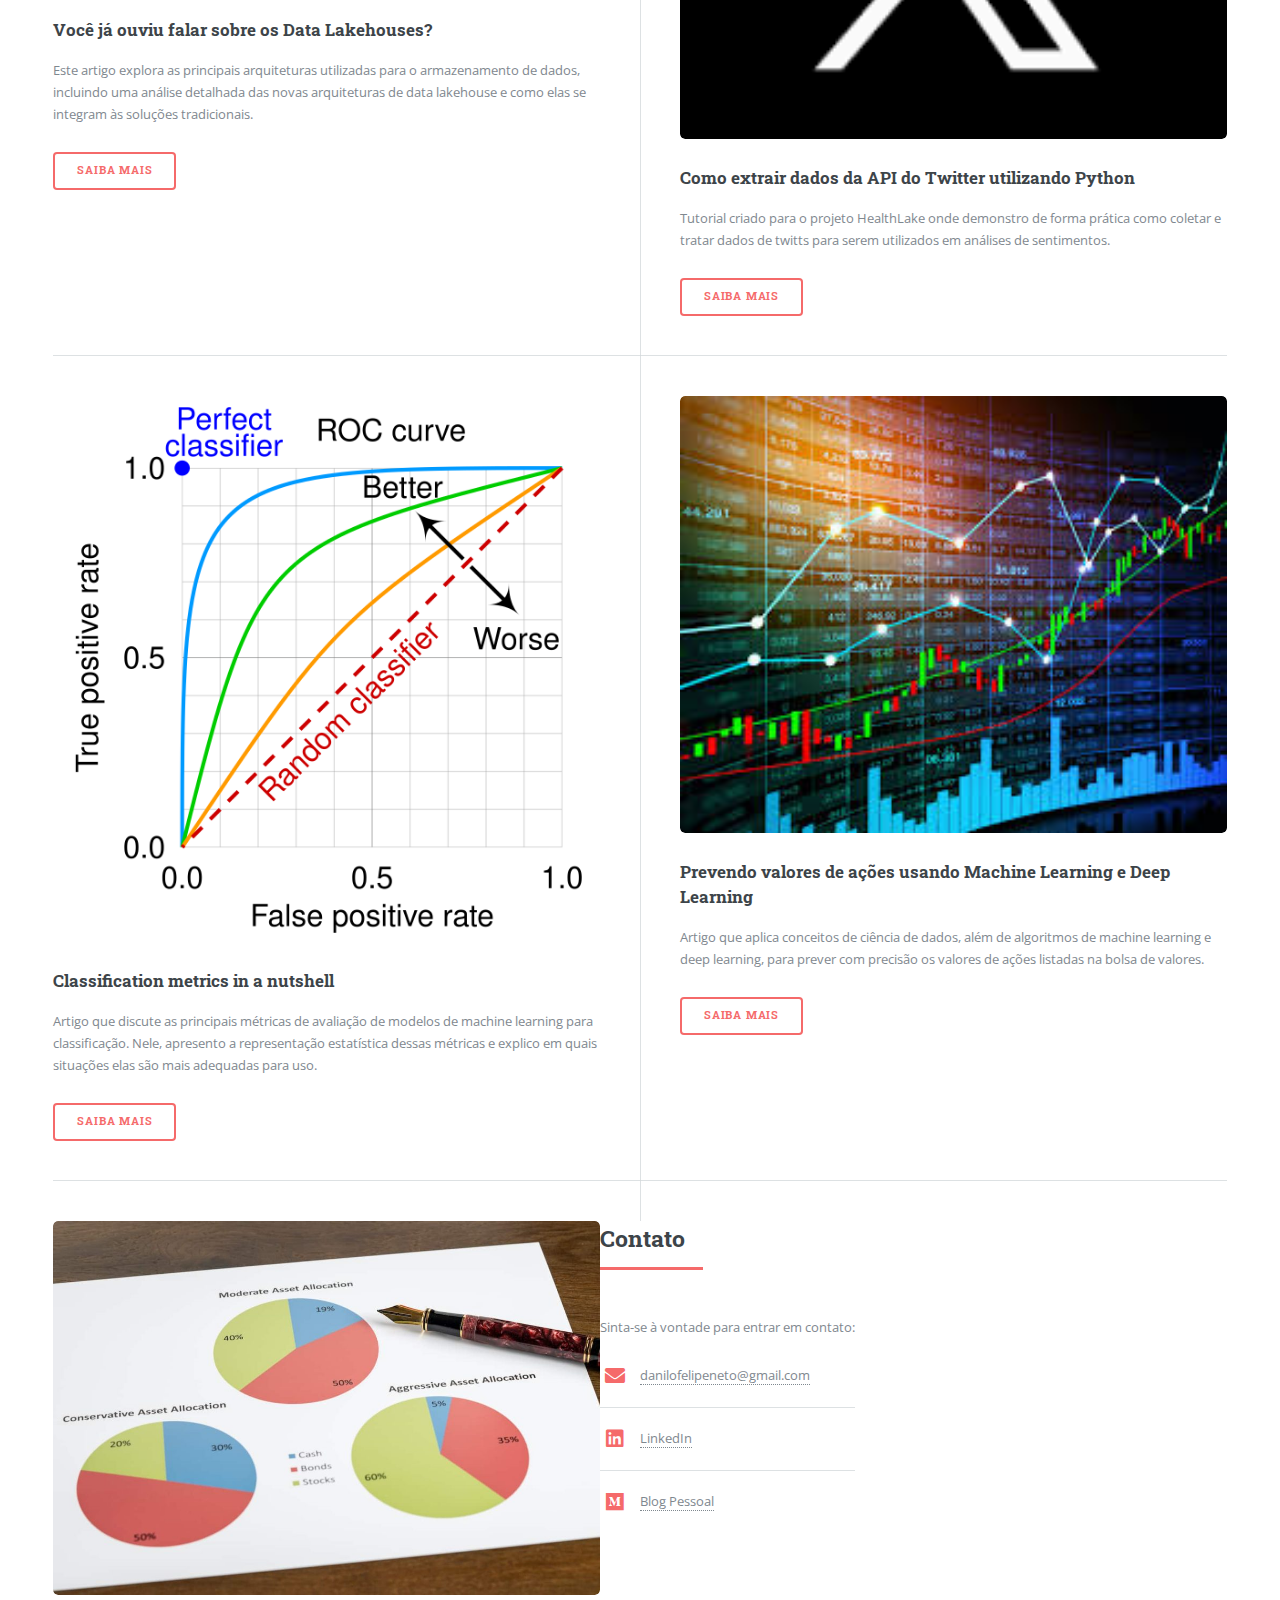
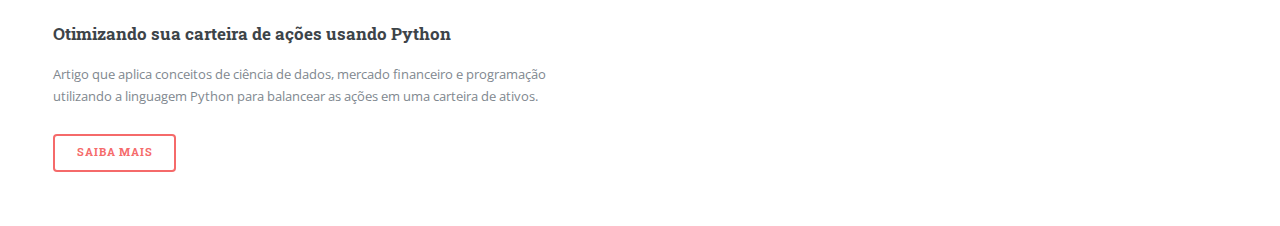
<file: html5/index.html>
<!DOCTYPE HTML>
<!--
	Editorial by HTML5 UP
	html5up.net | @ajlkn
	Free for personal and commercial use under the CCA 3.0 license (html5up.net/license)
-->
<html>
	<head>
		<title>Portifólio de Ciência de Dados</title>
		<meta charset="utf-8" />
		<meta name="viewport" content="width=device-width, initial-scale=1, user-scalable=no" />
		<link rel="stylesheet" href="assets/css/main.css" />
	</head>
	<body class="is-preload">

		<!-- Wrapper -->
			<div id="wrapper">

				<!-- Main -->
					<div id="main">
						<div class="inner">

							<!-- Header -->
								<header id="header">
									<a href="index.html" class="logo"><strong>Portifólio de Projetos</strong> de Ciência de Dados</a>
									<ul class="icons">
										<li><a href="https://www.linkedin.com/in/danilo-neto" class="icon brands fa-linkedin"><span class="label">https://www.linkedin.com/in/danilo-neto</span></a></li>
										<li><a href="mailto:danilofelipeneto@gmail.com" class="icon solid fa-envelope"><span class="label">mailto:danilofelipeneto@gmail.com</span></a></li>
										<li><a href="https://danilofelipeneto.medium.com/" class="icon brands fa-medium-m"><span class="label">https://danilofelipeneto.medium.com/</span></a></li>
									</ul>
								</header>

							<!-- Banner -->
								<section id="banner">
									<div class="content">
										<header>
											<h1>Olá, seja muito bem-vindo (a) ao meu portfólio de<br />
											 projetos de Ciência de Dados.</h1>

										</header>
										<p>Nessa página, eu demonstro minhas habilidades de resolver problemas de negócio
utilizando conceitos e ferramentas da Ciência de Dados, através de projetos com dados
públicos.<br />
										Você vai encontrar também, minhas experiências profissionais, habilidades,
ferramentas e conceitos envolvendo a Ciência de Dados.<br /> Sinta-se à vontade para entrar em contato através dos links no final da página.</p>
									</div>
									<span class="image object">
										<img src="images/perfil.JPG" alt="" />
									</span>
								</section>

								<!-- Sobre mim -->
									<section>
										<header class="main">
											<h1>Sobre mim</h1>
										</header>

										<!-- Content -->
											<h2 id="content">Meu nome é Danilo Neto</h2>
											<p>Sou formado em Engenharia da Computação e Possuo MBA em Data Science & Analytics pela Universidade de São Paulo. </p>
											<p>Atualmente, trabalho como Cientisda de Dados alocado em um Cliente do ramo financeiro como representante de dados no time de CRM, onde atuo em projetos end-to-end de ciência de dados para a recomendação de produtos, prevenção ao churn e novas funcionalidades para o sistema de CRM.</p>
											</section>

							<!-- Section -->
								<section>
									<header class="major">
										<h2>Habilidades</h2>
									</header>
									<div class="features">
										<article>
											<span class="icon fa-gem"></span>
											<div class="content">
												<h3>Linguagens de Programação e Banco de Dados</h3>
												<ul>
													<li>Python com foco em análise de dados.</li>
													<li>Web scraping com Python.</li>
													<li>SQL para extração de dados.</li>
													<li>R para modelagem estatística.</li>
													<li>Banco de Dados SQLite, Postgres, MySQL, SQLServer, Snowflake e RedShift.</li>
												</ul>
											</div>
										</article>
										<article>
											<span class="icon solid fa-paper-plane"></span>
											<div class="content">
												<h3>Estatística e Machine Learning</h3>
												<ul>
													<li>Estatística descritiva(localização, dispersão, assimetria, kurtosis, densidade).</li>
													<li>Algoritmos de Regressão, classificação, clusterização e "learn to rank".</li>
													<li>Técnicas de balanceamento dos dados, seleção de atributos e redução de
dimensionalidade.</li>
													<li>Métricas de performance dos algoritmos (RMSE, MAE, MAPE, Confusion Matrix, Precisão, Recall, Curva ROC, Curva Lift, AUC, Silhouette Score, DB-Index).</li>
													<li>Pacotes de Machine Learning: Sklearn e Scipy.</li>
												</ul>
											</div>
										</article>
										<article>
											<span class="icon solid fa-rocket"></span>
											<div class="content">
												<h3>Visualização de Dados</h3>
												<ul>
													<li>Matplotlib, Seaborn, GGPlot e Plotly.</li>
													<li>Power BI.</li>
												</ul>
											</div>
										</article>
										<article>
											<span class="icon solid fa-signal"></span>
											<div class="content">
												<h3>Engenharia de Software</h3>
												<ul>
													<li>Git, Github, Gitlab, Cookiecutter, Virtual Environment e Docker.</li>
													<li>Streamlit, Flask, Python API's.</li>
													<li>Cloud Heroku, AWS Amazon, Azure e GCP.</li>
												</ul>
											</div>
										</article>
									</div>
								</section>

								<!-- Experiência -->
									<section>
										<header class="main">
											<h1>Experiências Profissionais</h1>
										</header>


											<h2 id="content">6+ Projetos completos de portfólio de Ciência de Dados</h2>
											<p>Construção de soluções de dados para problemas de negócio, próximos dos desafios
reais das empresas, utilizando dados públicos de competições de Ciência de Dados,
onde eu abordei o problema desde a concepção do desafio de negócio até a
publicação do algoritmo treinado em produção, utilizando ferramentas de Cloud
Computing.</p>


									<h2 id="content">Cientista de Dados pela Zallpy(05/2023 – Atual)</h2>
									<p><li>Construção de projetos end-to-end de ciência de dados para a recomendação de produtos, prevenção ao churn e novas funcionalidades para o sistema de CRM</li>
										<li>ETL Utilizando AWS Glue e Pentaho</li>
										<li>Monitoramento dos modelos de ML com MLFlow</li>
										<li>Versionamento com Git e Azure DevOps</li>
										<li>Automação do fluxo de trabalho de dados usando Python e AirFlow.</li>
										<li>Reports gerenciais utilizando Streamlit e PowerBI</li>
										<li>Bancos de Dados: Postgres, SQLServer, MySQL e RedShift</li>
										<li>Gerênciamento de projetos na metodologia ágil Kanban</li>
									Ferramentas: Kanban, Python, R, SQL, AWS (S3, Glue, SageMaker, RedShift), Pentaho, Power BI, MLFlow, Streamlit, Azure DevOps.</p>



									<h2 id="content">Engenheiro de Dados pela FortBrasil(09/2022 – 03/2023)</h2>
									<p><li>Administração de Banco de Dados SQL Server 2008, 2012, 2016 e SQL Azure usando T-SQL.</li>
										<li>Desenvolvimento e construção de ETL com Azure Data Factory, Data Bricks e Microsoft SQL Server Integration Services - SSIS.</li>
										<li>Governança dos dados e criação de linhagem e dicionários de tabelas.</li>
										<li>Projeto de migração de tecnologia do SSIS para o Azure Data Factory.</li>
										<li>Automação do fluxo de trabalho de dados usando Python e AirFlow.</li>
										<li>Experiência com metodologias ágeis (Azure DevOps).</li>
									Ferramentas: Scrum, Python, SQL, Azure Data Factory, Azure DevOps, Azure Data Bricks, Power BI.</p>


									<h2 id="content">Analista de Business Intelligence pela Vero Internet(04/2022 – 09/2022)</h2>
									<p><li>Extração, manipulação e análise de grande quantidade de dados.</li>
										<li>Modelagem e implementação de data warehouse e ETL.</li>
										<li>Dashboards de KPI para acompanhamento e relatórios personalizados.</li>
										<li>Análise de insights de negócios para as áreas de Marketing, Operações e Financeira.</li>
										<li>Automação do fluxo de trabalho de dados usando linguagens de programação.</li>
Ferramentas: Azure Data Factory, Power BI, Python, R, SQL, Data Bricks, Pentaho.</p>

										<h2 id="content">Analista de Sistemas CRM pela Vero Internet(05/2021 – 04/2022)</h2>
										<p>Desenvolvimento de aplicações e suporte aos sistemas de ERP e de conectividade da empresa, otimização de consultas SQL e garantir que os sistemas estão seguindo as regras de negócio. Desenvolvendo projeto de ML para Rankear a base de clientes de acordo com sua propensão ao churn.
Ferramentas: Python, SQL, SAP.</p>

										<h2 id="content">Analista de monitoramento pela Vero Internet(03/2020 – 05/2021)</h2>
										<p>Monitoramento de ativos de rede e Banco de dados. Criação de relatórios gerenciais de eventos massivos.
Ferramentas: Zabbix, observium, NCE, NSFOCUS e Power BI.</p>

										</section>

							<!-- Section -->
								<section>
									<header class="major">
										<h1>Projetos em Ciência de Dados</h1>
									</header>
									<div class="posts">


										<article>
											<a href="https://github.com/danilofneto/pm_otimizacao" class="image"><img src="images/caminhao.jpg" alt="" /></a>
											<h3>Otimização do planejamento de manutenção</h3>
											<p>Construção de um modelo supervisionado de regressão que tem como objetivo principal reduzir os custos de manutenção do sistema de ar dos caminhões de uma grande companhia transportadora.</p>
											<h4>As ferramentas utilizadas foram:</h4>
											<ul>
												<li>Git, Gitlab e Github.</li>
												<li>Python, Pandas, Matplotlib e Seaborn.</li>
												<li>Jupyter Notebook e Visual Studio Code.</li>
												<li>PCA, SMOTE, Logistic Regression, SVM, XGBoost, Extra Tress.</li>
											</ul>
											<ul class="actions">
												<li><a href="https://github.com/danilofneto/pm_otimizacao" class="button">Saiba Mais</a></li>
											</ul>
										</article>


										<article>
											<a href="https://github.com/danilofneto/Saga_Solutions" class="image"><img src="images/mercado.jpg" alt="" /></a>
											<h3>Supermarket Sales Analysis</h3>
											<p>Análise exploratória dos dados de uma rede de supermercados que tem como objetivo conseguir uma maior visibilidade dos principais KPIs de suas filiais e acompanhar a evolução de cada uma delas.</p>
											<h4>As ferramentas utilizadas foram:</h4>
											<ul>
												<li>Git, Github.</li>
												<li>Power BI</li>
												<li>Python, Pandas, Matplotlib e Seaborn.</li>
											</ul>
											<ul class="actions">
												<li><a href="https://github.com/danilofneto/Saga_Solutions" class="button">Saiba Mais</a></li>
											</ul>
										</article>

										<article>
											<a href="https://github.com/danilofneto/rankmyapp" class="image"><img src="images/rankmyapp.jpg" alt="" /></a>
											<h3>Análise de dados Mobile Banking App</h3>
											<p>Análise exploratória dos dados de um aplicativo mobile de uma empresa do setor financeiro que tem como objetivo conseguir uma maior visibilidade e retenção de usuários de forma orgânica.</p>
											<h4>As ferramentas utilizadas foram:</h4>
											<ul>
												<li>Git, Github.</li>
												<li>Power BI</li>
												<li>Python, Pandas, Matplotlib e Seaborn.</li>
											</ul>
											<ul class="actions">
												<li><a href="https://github.com/danilofneto/rankmyapp" class="button">Saiba Mais</a></li>
											</ul>
										</article>


										<article>
											<a href="https://github.com/danilofneto/cross_sell" class="image"><img src="images/insurance.jpg" alt="" /></a>
											<h3>Health Insurance Cross-Sell</h3>
											<p>Neste projeto, usei técnicas de classificação para classificar na base de clientes de uma companhia de seguros quais são os mais propensos a assinar um seguro de veículo.

Os resultados obtidos em nosso modelo de machine learning são disponibilizados para o setor de call center a partir de uma API conectada ao Google Sheets que realiza o ranking dos clientes em tempo real.

Simulando 20.000 leads, o modelo proposto é cerca de 2,5 vezes melhor do que a escolha aleatória, gerando um retorno de US$ 2,9 milhões para a empresa.</p>

											<h4>As ferramentas utilizadas foram:</h4>
											<ul>
												<li>Git, Gitlab e Github.</li>
												<li>Python, Pandas, Matplotlib e Seaborn.</li>
												<li>Jupyter Notebook e Visual Studio Code.</li>
												<li>KNN, LGBoost, XGBoost, Extra Tress.</li>
												<li>Cloud Heroku e Google Sheets.</li>
											</ul>



											<ul class="actions">
												<li><a href="https://github.com/danilofneto/cross_sell" class="button">Saiba Mais</a></li>
											</ul>
										</article>
										<article>
											<a href="https://github.com/danilofneto/Churn_Predict" class="image"><img src="images/churn1.png" alt="" /></a>
											<h3>Predição de Churn Banking Customer’s</h3>
											<p>Desenvolvi um algoritmo de Machine Learning para identificar se um cliente deixará ou não de usar o serviço bancário. O desempenho do modelo na identificação do cliente que entrará em período de churn é de 86%, o que representa uma receita adicional de U$ 16 milhões, conforme descrito no projeto.</p>
											<h4>As ferramentas utilizadas foram:</h4>
											<ul>
												<li>Git, Gitlab e Github.</li>
												<li>Python, Pandas, Matplotlib e Seaborn.</li>
												<li>Jupyter Notebook e Visual Studio Code.</li>
												<li>SVM, Logistic Regression, Random Forest, Xgboost.</li>
												<li>Cloud Heroku e Google Sheets.</li>
											</ul>
											<ul class="actions">
												<li><a href="https://github.com/danilofneto/Churn_Predict" class="button">Saiba Mais</a></li>
											</ul>
										</article>
										<article>
											<a href="https://github.com/danilofneto/Rossmann-Store-Sales" class="image"><img src="images/sales.jpg" alt="" /></a>
											<h3>Previsão de vendas rede farmacêutica</h3>
											<p>Neste projeto, desenvolvi um modelo de Aprendizado de Máquina capaz de prever vendas com precisão de erro percentual médio absoluto (MAPE): 0,13 +/- 0,02. A atuação deste modelo aumentaria a receita de R$ 4 milhões de acordo com o modelo de negócios da empresa.</p>
											<ul>
												<li>Git, Gitlab e Github.</li>
												<li>Python, Pandas, Matplotlib e Seaborn.</li>
												<li>Jupyter Notebook e Visual Studio Code.</li>
												<li>XGBoost, Random Forest, Linear Regression.</li>
												<li>Cloud Heroku e Bot Telegram.</li>
											</ul>
											<ul class="actions">
												<li><a href="https://github.com/danilofneto/Rossmann-Store-Sales" class="button">Saiba Mais</a></li>
											</ul>
										</article>
									</div>
								</section>

								<!-- Artigos -->
								<!-- Section -->
									<section>
										<header class="major">
											<h2>Artigos</h2>
										</header>
										<div class="posts">


											<article>
												<a href="https://www.linkedin.com/pulse/voc%25C3%25AA-conhece-ou-j%25C3%25A1-ouviu-falar-sobre-os-data-lakehouses-danilo-neto/?trackingId=jB44DfJiSzOrG0OwKPPMTQ%3D%3D" class="image"><img src="images/deltalake.png" alt="" /></a>
												<h3>Você já ouviu falar sobre os Data Lakehouses?</h3>
												<p>Este artigo explora as principais arquiteturas utilizadas para o armazenamento de dados, incluindo uma análise detalhada das novas arquiteturas de data lakehouse e como elas se integram às soluções tradicionais.</p>
												<ul class="actions">
													<li><a href="https://www.linkedin.com/pulse/voc%25C3%25AA-conhece-ou-j%25C3%25A1-ouviu-falar-sobre-os-data-lakehouses-danilo-neto/?trackingId=jB44DfJiSzOrG0OwKPPMTQ%3D%3D" class="button">Saiba Mais</a></li>
												</ul>
											</article>


											<article>
												<a href="https://danilofelipeneto.medium.com/como-extrair-dados-da-api-do-twitter-utilizando-python-996963d7ea1c" class="image"><img src="images/x.png" alt="" /></a>
												<h3>Como extrair dados da API do Twitter utilizando Python</h3>
												<p>Tutorial criado para o projeto HealthLake onde demonstro de forma prática como coletar e tratar dados de twitts para serem utilizados em análises de sentimentos.</p>
												<ul class="actions">
													<li><a href="https://danilofelipeneto.medium.com/como-extrair-dados-da-api-do-twitter-utilizando-python-996963d7ea1c" class="button">Saiba Mais</a></li>
												</ul>
											</article>

											<article>
												<a href="https://danilofelipeneto.medium.com/classification-metrics-in-a-nutshell-3b7315b41ea0" class="image"><img src="images/Roc_curve.png" alt="" /></a>
												<h3>Classification metrics in a nutshell</h3>
												<p>Artigo que discute as principais métricas de avaliação de modelos de machine learning para classificação. Nele, apresento a representação estatística dessas métricas e explico em quais situações elas são mais adequadas para uso.</p>
												<ul class="actions">
													<li><a href="https://danilofelipeneto.medium.com/classification-metrics-in-a-nutshell-3b7315b41ea0" class="button">Saiba Mais</a></li>
												</ul>
											</article>

											<article>
												<a href="https://danilofelipeneto.medium.com/prevendo-valores-de-a%C3%A7%C3%B5es-usando-machine-learning-e-deep-learning-80216e55e582" class="image"><img src="images/bolsa_valores.jpg" alt="" /></a>
												<h3>Prevendo valores de ações usando Machine Learning e Deep Learning</h3>
												<p>Artigo que aplica conceitos de ciência de dados, além de algoritmos de machine learning e deep learning, para prever com precisão os valores de ações listadas na bolsa de valores.</p>
												<ul class="actions">
													<li><a href="https://danilofelipeneto.medium.com/prevendo-valores-de-a%C3%A7%C3%B5es-usando-machine-learning-e-deep-learning-80216e55e582" class="button">Saiba Mais</a></li>
												</ul>
											</article>

											<article>
												<a href="https://medium.com/@danilofelipeneto/otimizando-sua-carteira-de-ações-usando-python-592326bea4eb" class="image"><img src="images/balanco_carteira.jpg" alt="" /></a>
												<h3>Otimizando sua carteira de ações usando Python</h3>
												<p>Artigo que aplica conceitos de ciência de dados, mercado financeiro e programação utilizando a linguagem Python para balancear as ações em uma carteira de ativos.</p>
												<ul class="actions">
													<li><a href="https://medium.com/@danilofelipeneto/otimizando-sua-carteira-de-ações-usando-python-592326bea4eb" class="button">Saiba Mais</a></li>
												</ul>
											</article>
											






								<!-- Contato -->
								<!-- Section -->
									<section>
										<header class="major">
											<h2>Contato</h2>
										</header>
										<p>Sinta-se à vontade para entrar em contato:</p>
										<ul class="contact">
											<li class="icon solid fa-envelope"><a href="mailto:danilofelipeneto@gmail.com">danilofelipeneto@gmail.com</a></li>
											<li class="icon brands fa-linkedin"><a href="https://www.linkedin.com/in/danilo-neto/">LinkedIn</a></li>
											<li class="icon brands fa-medium"><a href="https://danilofelipeneto.medium.com/">Blog Pessoal</a></li>
										</ul>
									</section>





						</div>
					</div>

			</div>

		<!-- Scripts -->
			<script src="assets/js/jquery.min.js"></script>
			<script src="assets/js/browser.min.js"></script>
			<script src="assets/js/breakpoints.min.js"></script>
			<script src="assets/js/util.js"></script>
			<script src="assets/js/main.js"></script>

	</body>
</html>
</file>
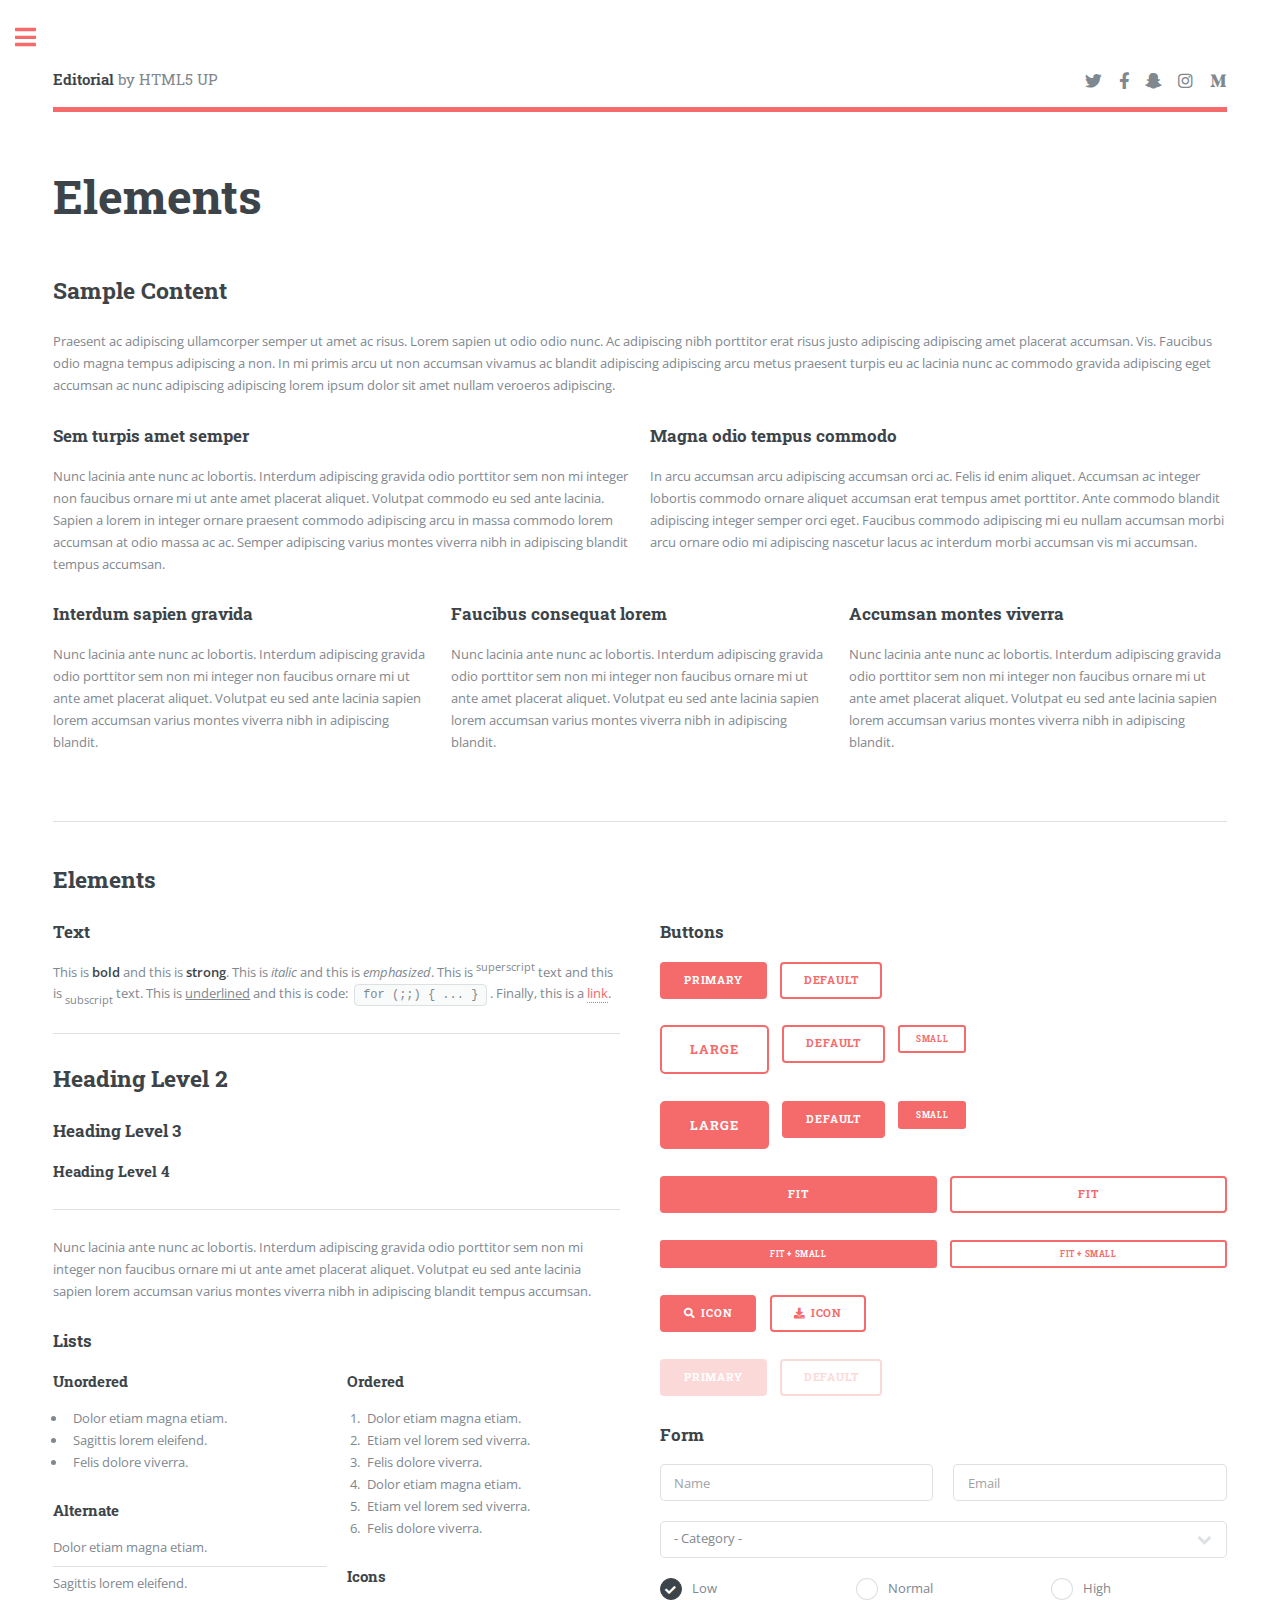
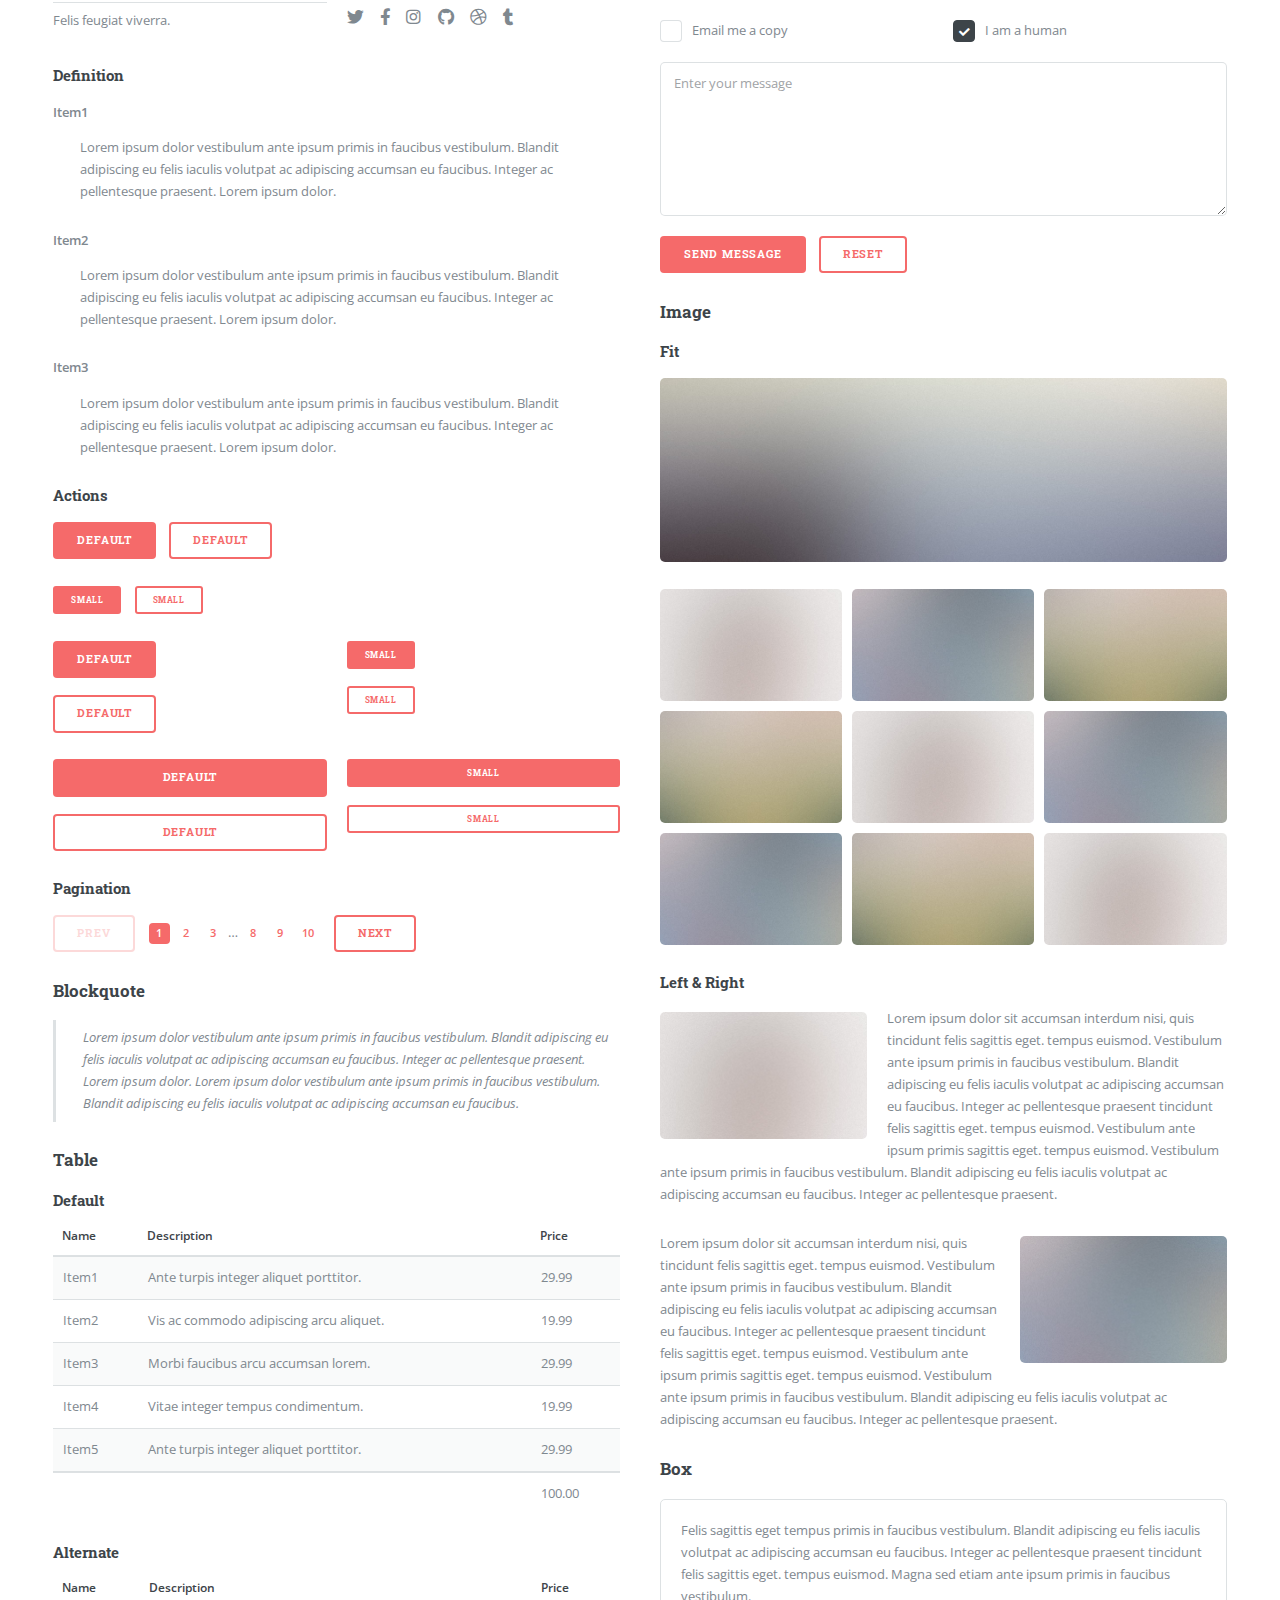
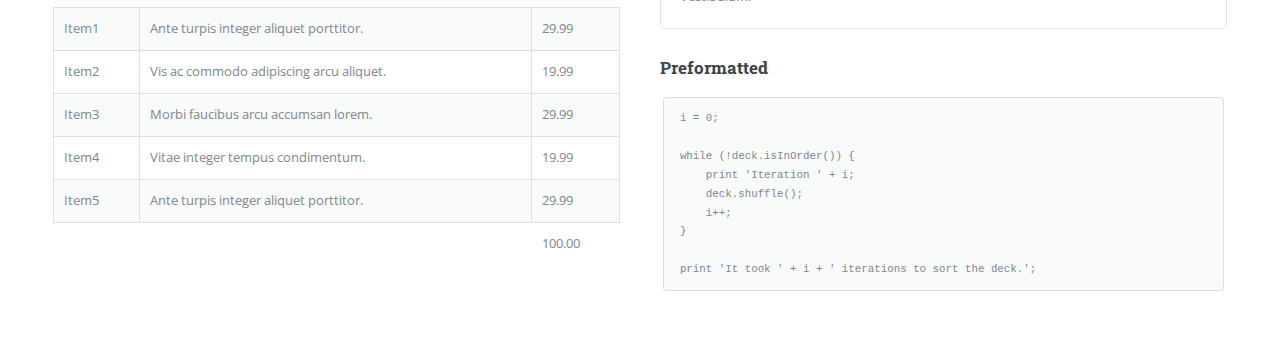
<file: elements.html>
<!DOCTYPE HTML>
<!--
	Editorial by HTML5 UP
	html5up.net | @ajlkn
	Free for personal and commercial use under the CCA 3.0 license (html5up.net/license)
-->
<html>
	<head>
		<title>Elements - Editorial by HTML5 UP</title>
		<meta charset="utf-8" />
		<meta name="viewport" content="width=device-width, initial-scale=1, user-scalable=no" />
		<link rel="stylesheet" href="assets/css/main.css" />
	</head>
	<body class="is-preload">

		<!-- Wrapper -->
			<div id="wrapper">

				<!-- Main -->
					<div id="main">
						<div class="inner">

							<!-- Header -->
								<header id="header">
									<a href="index.html" class="logo"><strong>Editorial</strong> by HTML5 UP</a>
									<ul class="icons">
										<li><a href="#" class="icon brands fa-twitter"><span class="label">Twitter</span></a></li>
										<li><a href="#" class="icon brands fa-facebook-f"><span class="label">Facebook</span></a></li>
										<li><a href="#" class="icon brands fa-snapchat-ghost"><span class="label">Snapchat</span></a></li>
										<li><a href="#" class="icon brands fa-instagram"><span class="label">Instagram</span></a></li>
										<li><a href="#" class="icon brands fa-medium-m"><span class="label">Medium</span></a></li>
									</ul>
								</header>

							<!-- Content -->
								<section>
									<header class="main">
										<h1>Elements</h1>
									</header>

									<!-- Content -->
										<h2 id="content">Sample Content</h2>
										<p>Praesent ac adipiscing ullamcorper semper ut amet ac risus. Lorem sapien ut odio odio nunc. Ac adipiscing nibh porttitor erat risus justo adipiscing adipiscing amet placerat accumsan. Vis. Faucibus odio magna tempus adipiscing a non. In mi primis arcu ut non accumsan vivamus ac blandit adipiscing adipiscing arcu metus praesent turpis eu ac lacinia nunc ac commodo gravida adipiscing eget accumsan ac nunc adipiscing adipiscing lorem ipsum dolor sit amet nullam veroeros adipiscing.</p>
										<div class="row">
											<div class="col-6 col-12-small">
												<h3>Sem turpis amet semper</h3>
												<p>Nunc lacinia ante nunc ac lobortis. Interdum adipiscing gravida odio porttitor sem non mi integer non faucibus ornare mi ut ante amet placerat aliquet. Volutpat commodo eu sed ante lacinia. Sapien a lorem in integer ornare praesent commodo adipiscing arcu in massa commodo lorem accumsan at odio massa ac ac. Semper adipiscing varius montes viverra nibh in adipiscing blandit tempus accumsan.</p>
											</div>
											<div class="col-6 col-12-small">
												<h3>Magna odio tempus commodo</h3>
												<p>In arcu accumsan arcu adipiscing accumsan orci ac. Felis id enim aliquet. Accumsan ac integer lobortis commodo ornare aliquet accumsan erat tempus amet porttitor. Ante commodo blandit adipiscing integer semper orci eget. Faucibus commodo adipiscing mi eu nullam accumsan morbi arcu ornare odio mi adipiscing nascetur lacus ac interdum morbi accumsan vis mi accumsan.</p>
											</div>
											<!-- Break -->
											<div class="col-4 col-12-medium">
												<h3>Interdum sapien gravida</h3>
												<p>Nunc lacinia ante nunc ac lobortis. Interdum adipiscing gravida odio porttitor sem non mi integer non faucibus ornare mi ut ante amet placerat aliquet. Volutpat eu sed ante lacinia sapien lorem accumsan varius montes viverra nibh in adipiscing blandit.</p>
											</div>
											<div class="col-4 col-12-medium">
												<h3>Faucibus consequat lorem</h3>
												<p>Nunc lacinia ante nunc ac lobortis. Interdum adipiscing gravida odio porttitor sem non mi integer non faucibus ornare mi ut ante amet placerat aliquet. Volutpat eu sed ante lacinia sapien lorem accumsan varius montes viverra nibh in adipiscing blandit.</p>
											</div>
											<div class="col-4 col-12-medium">
												<h3>Accumsan montes viverra</h3>
												<p>Nunc lacinia ante nunc ac lobortis. Interdum adipiscing gravida odio porttitor sem non mi integer non faucibus ornare mi ut ante amet placerat aliquet. Volutpat eu sed ante lacinia sapien lorem accumsan varius montes viverra nibh in adipiscing blandit.</p>
											</div>
										</div>

									<hr class="major" />

									<!-- Elements -->
										<h2 id="elements">Elements</h2>
										<div class="row gtr-200">
											<div class="col-6 col-12-medium">

												<!-- Text stuff -->
													<h3>Text</h3>
													<p>This is <b>bold</b> and this is <strong>strong</strong>. This is <i>italic</i> and this is <em>emphasized</em>.
													This is <sup>superscript</sup> text and this is <sub>subscript</sub> text.
													This is <u>underlined</u> and this is code: <code>for (;;) { ... }</code>.
													Finally, this is a <a href="#">link</a>.</p>
													<hr />
													<h2>Heading Level 2</h2>
													<h3>Heading Level 3</h3>
													<h4>Heading Level 4</h4>
													<hr />
													<p>Nunc lacinia ante nunc ac lobortis. Interdum adipiscing gravida odio porttitor sem non mi integer non faucibus ornare mi ut ante amet placerat aliquet. Volutpat eu sed ante lacinia sapien lorem accumsan varius montes viverra nibh in adipiscing blandit tempus accumsan.</p>

												<!-- Lists -->
													<h3>Lists</h3>
													<div class="row">
														<div class="col-6 col-12-small">

															<h4>Unordered</h4>
															<ul>
																<li>Dolor etiam magna etiam.</li>
																<li>Sagittis lorem eleifend.</li>
																<li>Felis dolore viverra.</li>
															</ul>

															<h4>Alternate</h4>
															<ul class="alt">
																<li>Dolor etiam magna etiam.</li>
																<li>Sagittis lorem eleifend.</li>
																<li>Felis feugiat viverra.</li>
															</ul>

														</div>
														<div class="col-6 col-12-small">

															<h4>Ordered</h4>
															<ol>
																<li>Dolor etiam magna etiam.</li>
																<li>Etiam vel lorem sed viverra.</li>
																<li>Felis dolore viverra.</li>
																<li>Dolor etiam magna etiam.</li>
																<li>Etiam vel lorem sed viverra.</li>
																<li>Felis dolore viverra.</li>
															</ol>

															<h4>Icons</h4>
															<ul class="icons">
																<li><a href="#" class="icon brands fa-twitter"><span class="label">Twitter</span></a></li>
																<li><a href="#" class="icon brands fa-facebook-f"><span class="label">Facebook</span></a></li>
																<li><a href="#" class="icon brands fa-instagram"><span class="label">Instagram</span></a></li>
																<li><a href="#" class="icon brands fa-github"><span class="label">Github</span></a></li>
																<li><a href="#" class="icon brands fa-dribbble"><span class="label">Dribbble</span></a></li>
																<li><a href="#" class="icon brands fa-tumblr"><span class="label">Tumblr</span></a></li>
															</ul>

														</div>
													</div>
													<h4>Definition</h4>
													<dl>
														<dt>Item1</dt>
														<dd>
															<p>Lorem ipsum dolor vestibulum ante ipsum primis in faucibus vestibulum. Blandit adipiscing eu felis iaculis volutpat ac adipiscing accumsan eu faucibus. Integer ac pellentesque praesent. Lorem ipsum dolor.</p>
														</dd>
														<dt>Item2</dt>
														<dd>
															<p>Lorem ipsum dolor vestibulum ante ipsum primis in faucibus vestibulum. Blandit adipiscing eu felis iaculis volutpat ac adipiscing accumsan eu faucibus. Integer ac pellentesque praesent. Lorem ipsum dolor.</p>
														</dd>
														<dt>Item3</dt>
														<dd>
															<p>Lorem ipsum dolor vestibulum ante ipsum primis in faucibus vestibulum. Blandit adipiscing eu felis iaculis volutpat ac adipiscing accumsan eu faucibus. Integer ac pellentesque praesent. Lorem ipsum dolor.</p>
														</dd>
													</dl>

													<h4>Actions</h4>
													<ul class="actions">
														<li><a href="#" class="button primary">Default</a></li>
														<li><a href="#" class="button">Default</a></li>
													</ul>
													<ul class="actions small">
														<li><a href="#" class="button primary small">Small</a></li>
														<li><a href="#" class="button small">Small</a></li>
													</ul>
													<div class="row">
														<div class="col-6 col-12-small">
															<ul class="actions stacked">
																<li><a href="#" class="button primary">Default</a></li>
																<li><a href="#" class="button">Default</a></li>
															</ul>
														</div>
														<div class="col-6 col-12-small">
															<ul class="actions stacked">
																<li><a href="#" class="button primary small">Small</a></li>
																<li><a href="#" class="button small">Small</a></li>
															</ul>
														</div>
														<div class="col-6 col-12-small">
															<ul class="actions stacked">
																<li><a href="#" class="button primary fit">Default</a></li>
																<li><a href="#" class="button fit">Default</a></li>
															</ul>
														</div>
														<div class="col-6 col-12-small">
															<ul class="actions stacked">
																<li><a href="#" class="button primary small fit">Small</a></li>
																<li><a href="#" class="button small fit">Small</a></li>
															</ul>
														</div>
													</div>

													<h4>Pagination</h4>
													<ul class="pagination">
														<li><span class="button disabled">Prev</span></li>
														<li><a href="#" class="page active">1</a></li>
														<li><a href="#" class="page">2</a></li>
														<li><a href="#" class="page">3</a></li>
														<li><span>&hellip;</span></li>
														<li><a href="#" class="page">8</a></li>
														<li><a href="#" class="page">9</a></li>
														<li><a href="#" class="page">10</a></li>
														<li><a href="#" class="button">Next</a></li>
													</ul>

												<!-- Blockquote -->
													<h3>Blockquote</h3>
													<blockquote>Lorem ipsum dolor vestibulum ante ipsum primis in faucibus vestibulum. Blandit adipiscing eu felis iaculis volutpat ac adipiscing accumsan eu faucibus. Integer ac pellentesque praesent. Lorem ipsum dolor. Lorem ipsum dolor vestibulum ante ipsum primis in faucibus vestibulum. Blandit adipiscing eu felis iaculis volutpat ac adipiscing accumsan eu faucibus.</blockquote>

												<!-- Table -->
													<h3>Table</h3>

													<h4>Default</h4>
													<div class="table-wrapper">
														<table>
															<thead>
																<tr>
																	<th>Name</th>
																	<th>Description</th>
																	<th>Price</th>
																</tr>
															</thead>
															<tbody>
																<tr>
																	<td>Item1</td>
																	<td>Ante turpis integer aliquet porttitor.</td>
																	<td>29.99</td>
																</tr>
																<tr>
																	<td>Item2</td>
																	<td>Vis ac commodo adipiscing arcu aliquet.</td>
																	<td>19.99</td>
																</tr>
																<tr>
																	<td>Item3</td>
																	<td> Morbi faucibus arcu accumsan lorem.</td>
																	<td>29.99</td>
																</tr>
																<tr>
																	<td>Item4</td>
																	<td>Vitae integer tempus condimentum.</td>
																	<td>19.99</td>
																</tr>
																<tr>
																	<td>Item5</td>
																	<td>Ante turpis integer aliquet porttitor.</td>
																	<td>29.99</td>
																</tr>
															</tbody>
															<tfoot>
																<tr>
																	<td colspan="2"></td>
																	<td>100.00</td>
																</tr>
															</tfoot>
														</table>
													</div>

													<h4>Alternate</h4>
													<div class="table-wrapper">
														<table class="alt">
															<thead>
																<tr>
																	<th>Name</th>
																	<th>Description</th>
																	<th>Price</th>
																</tr>
															</thead>
															<tbody>
																<tr>
																	<td>Item1</td>
																	<td>Ante turpis integer aliquet porttitor.</td>
																	<td>29.99</td>
																</tr>
																<tr>
																	<td>Item2</td>
																	<td>Vis ac commodo adipiscing arcu aliquet.</td>
																	<td>19.99</td>
																</tr>
																<tr>
																	<td>Item3</td>
																	<td> Morbi faucibus arcu accumsan lorem.</td>
																	<td>29.99</td>
																</tr>
																<tr>
																	<td>Item4</td>
																	<td>Vitae integer tempus condimentum.</td>
																	<td>19.99</td>
																</tr>
																<tr>
																	<td>Item5</td>
																	<td>Ante turpis integer aliquet porttitor.</td>
																	<td>29.99</td>
																</tr>
															</tbody>
															<tfoot>
																<tr>
																	<td colspan="2"></td>
																	<td>100.00</td>
																</tr>
															</tfoot>
														</table>
													</div>

											</div>
											<div class="col-6 col-12-medium">

												<!-- Buttons -->
													<h3>Buttons</h3>
													<ul class="actions">
														<li><a href="#" class="button primary">Primary</a></li>
														<li><a href="#" class="button">Default</a></li>
													</ul>
													<ul class="actions">
														<li><a href="#" class="button large">Large</a></li>
														<li><a href="#" class="button">Default</a></li>
														<li><a href="#" class="button small">Small</a></li>
													</ul>
													<ul class="actions">
														<li><a href="#" class="button primary large">Large</a></li>
														<li><a href="#" class="button primary">Default</a></li>
														<li><a href="#" class="button primary small">Small</a></li>
													</ul>
													<ul class="actions fit">
														<li><a href="#" class="button primary fit">Fit</a></li>
														<li><a href="#" class="button fit">Fit</a></li>
													</ul>
													<ul class="actions fit small">
														<li><a href="#" class="button primary fit small">Fit + Small</a></li>
														<li><a href="#" class="button fit small">Fit + Small</a></li>
													</ul>
													<ul class="actions">
														<li><a href="#" class="button primary icon solid fa-search">Icon</a></li>
														<li><a href="#" class="button icon solid fa-download">Icon</a></li>
													</ul>
													<ul class="actions">
														<li><span class="button primary disabled">Primary</span></li>
														<li><span class="button disabled">Default</span></li>
													</ul>

												<!-- Form -->
													<h3>Form</h3>

													<form method="post" action="#">
														<div class="row gtr-uniform">
															<div class="col-6 col-12-xsmall">
																<input type="text" name="demo-name" id="demo-name" value="" placeholder="Name" />
															</div>
															<div class="col-6 col-12-xsmall">
																<input type="email" name="demo-email" id="demo-email" value="" placeholder="Email" />
															</div>
															<!-- Break -->
															<div class="col-12">
																<select name="demo-category" id="demo-category">
																	<option value="">- Category -</option>
																	<option value="1">Manufacturing</option>
																	<option value="1">Shipping</option>
																	<option value="1">Administration</option>
																	<option value="1">Human Resources</option>
																</select>
															</div>
															<!-- Break -->
															<div class="col-4 col-12-small">
																<input type="radio" id="demo-priority-low" name="demo-priority" checked>
																<label for="demo-priority-low">Low</label>
															</div>
															<div class="col-4 col-12-small">
																<input type="radio" id="demo-priority-normal" name="demo-priority">
																<label for="demo-priority-normal">Normal</label>
															</div>
															<div class="col-4 col-12-small">
																<input type="radio" id="demo-priority-high" name="demo-priority">
																<label for="demo-priority-high">High</label>
															</div>
															<!-- Break -->
															<div class="col-6 col-12-small">
																<input type="checkbox" id="demo-copy" name="demo-copy">
																<label for="demo-copy">Email me a copy</label>
															</div>
															<div class="col-6 col-12-small">
																<input type="checkbox" id="demo-human" name="demo-human" checked>
																<label for="demo-human">I am a human</label>
															</div>
															<!-- Break -->
															<div class="col-12">
																<textarea name="demo-message" id="demo-message" placeholder="Enter your message" rows="6"></textarea>
															</div>
															<!-- Break -->
															<div class="col-12">
																<ul class="actions">
																	<li><input type="submit" value="Send Message" class="primary" /></li>
																	<li><input type="reset" value="Reset" /></li>
																</ul>
															</div>
														</div>
													</form>

												<!-- Image -->
													<h3>Image</h3>

													<h4>Fit</h4>
													<span class="image fit"><img src="images/pic11.jpg" alt="" /></span>
													<div class="box alt">
														<div class="row gtr-50 gtr-uniform">
															<div class="col-4"><span class="image fit"><img src="images/pic01.jpg" alt="" /></span></div>
															<div class="col-4"><span class="image fit"><img src="images/pic02.jpg" alt="" /></span></div>
															<div class="col-4"><span class="image fit"><img src="images/pic03.jpg" alt="" /></span></div>
															<!-- Break -->
															<div class="col-4"><span class="image fit"><img src="images/pic03.jpg" alt="" /></span></div>
															<div class="col-4"><span class="image fit"><img src="images/pic01.jpg" alt="" /></span></div>
															<div class="col-4"><span class="image fit"><img src="images/pic02.jpg" alt="" /></span></div>
															<!-- Break -->
															<div class="col-4"><span class="image fit"><img src="images/pic02.jpg" alt="" /></span></div>
															<div class="col-4"><span class="image fit"><img src="images/pic03.jpg" alt="" /></span></div>
															<div class="col-4"><span class="image fit"><img src="images/pic01.jpg" alt="" /></span></div>
														</div>
													</div>

													<h4>Left &amp; Right</h4>
													<p><span class="image left"><img src="images/pic01.jpg" alt="" /></span>Lorem ipsum dolor sit accumsan interdum nisi, quis tincidunt felis sagittis eget. tempus euismod. Vestibulum ante ipsum primis in faucibus vestibulum. Blandit adipiscing eu felis iaculis volutpat ac adipiscing accumsan eu faucibus. Integer ac pellentesque praesent tincidunt felis sagittis eget. tempus euismod. Vestibulum ante ipsum primis sagittis eget. tempus euismod. Vestibulum ante ipsum primis in faucibus vestibulum. Blandit adipiscing eu felis iaculis volutpat ac adipiscing accumsan eu faucibus. Integer ac pellentesque praesent.</p>
													<p><span class="image right"><img src="images/pic02.jpg" alt="" /></span>Lorem ipsum dolor sit accumsan interdum nisi, quis tincidunt felis sagittis eget. tempus euismod. Vestibulum ante ipsum primis in faucibus vestibulum. Blandit adipiscing eu felis iaculis volutpat ac adipiscing accumsan eu faucibus. Integer ac pellentesque praesent tincidunt felis sagittis eget. tempus euismod. Vestibulum ante ipsum primis sagittis eget. tempus euismod. Vestibulum ante ipsum primis in faucibus vestibulum. Blandit adipiscing eu felis iaculis volutpat ac adipiscing accumsan eu faucibus. Integer ac pellentesque praesent.</p>

												<!-- Box -->
													<h3>Box</h3>
													<div class="box">
														<p>Felis sagittis eget tempus primis in faucibus vestibulum. Blandit adipiscing eu felis iaculis volutpat ac adipiscing accumsan eu faucibus. Integer ac pellentesque praesent tincidunt felis sagittis eget. tempus euismod. Magna sed etiam ante ipsum primis in faucibus vestibulum.</p>
													</div>

												<!-- Preformatted Code -->
													<h3>Preformatted</h3>
													<pre><code>i = 0;

while (!deck.isInOrder()) {
    print 'Iteration ' + i;
    deck.shuffle();
    i++;
}

print 'It took ' + i + ' iterations to sort the deck.';
</code></pre>

											</div>
										</div>

								</section>

						</div>
					</div>

				<!-- Sidebar -->
					<div id="sidebar">
						<div class="inner">

							<!-- Search -->
								<section id="search" class="alt">
									<form method="post" action="#">
										<input type="text" name="query" id="query" placeholder="Search" />
									</form>
								</section>

							<!-- Menu -->
								<nav id="menu">
									<header class="major">
										<h2>Menu</h2>
									</header>
									<ul>
										<li><a href="index.html">Homepage</a></li>
										<li><a href="generic.html">Generic</a></li>
										<li><a href="elements.html">Elements</a></li>
										<li>
											<span class="opener">Submenu</span>
											<ul>
												<li><a href="#">Lorem Dolor</a></li>
												<li><a href="#">Ipsum Adipiscing</a></li>
												<li><a href="#">Tempus Magna</a></li>
												<li><a href="#">Feugiat Veroeros</a></li>
											</ul>
										</li>
										<li><a href="#">Etiam Dolore</a></li>
										<li><a href="#">Adipiscing</a></li>
										<li>
											<span class="opener">Another Submenu</span>
											<ul>
												<li><a href="#">Lorem Dolor</a></li>
												<li><a href="#">Ipsum Adipiscing</a></li>
												<li><a href="#">Tempus Magna</a></li>
												<li><a href="#">Feugiat Veroeros</a></li>
											</ul>
										</li>
										<li><a href="#">Maximus Erat</a></li>
										<li><a href="#">Sapien Mauris</a></li>
										<li><a href="#">Amet Lacinia</a></li>
									</ul>
								</nav>

							<!-- Section -->
								<section>
									<header class="major">
										<h2>Ante interdum</h2>
									</header>
									<div class="mini-posts">
										<article>
											<a href="#" class="image"><img src="images/pic07.jpg" alt="" /></a>
											<p>Aenean ornare velit lacus, ac varius enim lorem ullamcorper dolore aliquam.</p>
										</article>
										<article>
											<a href="#" class="image"><img src="images/pic08.jpg" alt="" /></a>
											<p>Aenean ornare velit lacus, ac varius enim lorem ullamcorper dolore aliquam.</p>
										</article>
										<article>
											<a href="#" class="image"><img src="images/pic09.jpg" alt="" /></a>
											<p>Aenean ornare velit lacus, ac varius enim lorem ullamcorper dolore aliquam.</p>
										</article>
									</div>
									<ul class="actions">
										<li><a href="#" class="button">More</a></li>
									</ul>
								</section>

							<!-- Section -->
								<section>
									<header class="major">
										<h2>Get in touch</h2>
									</header>
									<p>Sed varius enim lorem ullamcorper dolore aliquam aenean ornare velit lacus, ac varius enim lorem ullamcorper dolore. Proin sed aliquam facilisis ante interdum. Sed nulla amet lorem feugiat tempus aliquam.</p>
									<ul class="contact">
										<li class="icon solid fa-envelope"><a href="#">information@untitled.tld</a></li>
										<li class="icon solid fa-phone">(000) 000-0000</li>
										<li class="icon solid fa-home">1234 Somewhere Road #8254<br />
										Nashville, TN 00000-0000</li>
									</ul>
								</section>

							<!-- Footer -->
								<footer id="footer">
									<p class="copyright">&copy; Untitled. All rights reserved. Demo Images: <a href="https://unsplash.com">Unsplash</a>. Design: <a href="https://html5up.net">HTML5 UP</a>.</p>
								</footer>

						</div>
					</div>

			</div>

		<!-- Scripts -->
			<script src="assets/js/jquery.min.js"></script>
			<script src="assets/js/browser.min.js"></script>
			<script src="assets/js/breakpoints.min.js"></script>
			<script src="assets/js/util.js"></script>
			<script src="assets/js/main.js"></script>

	</body>
</html>
</file>
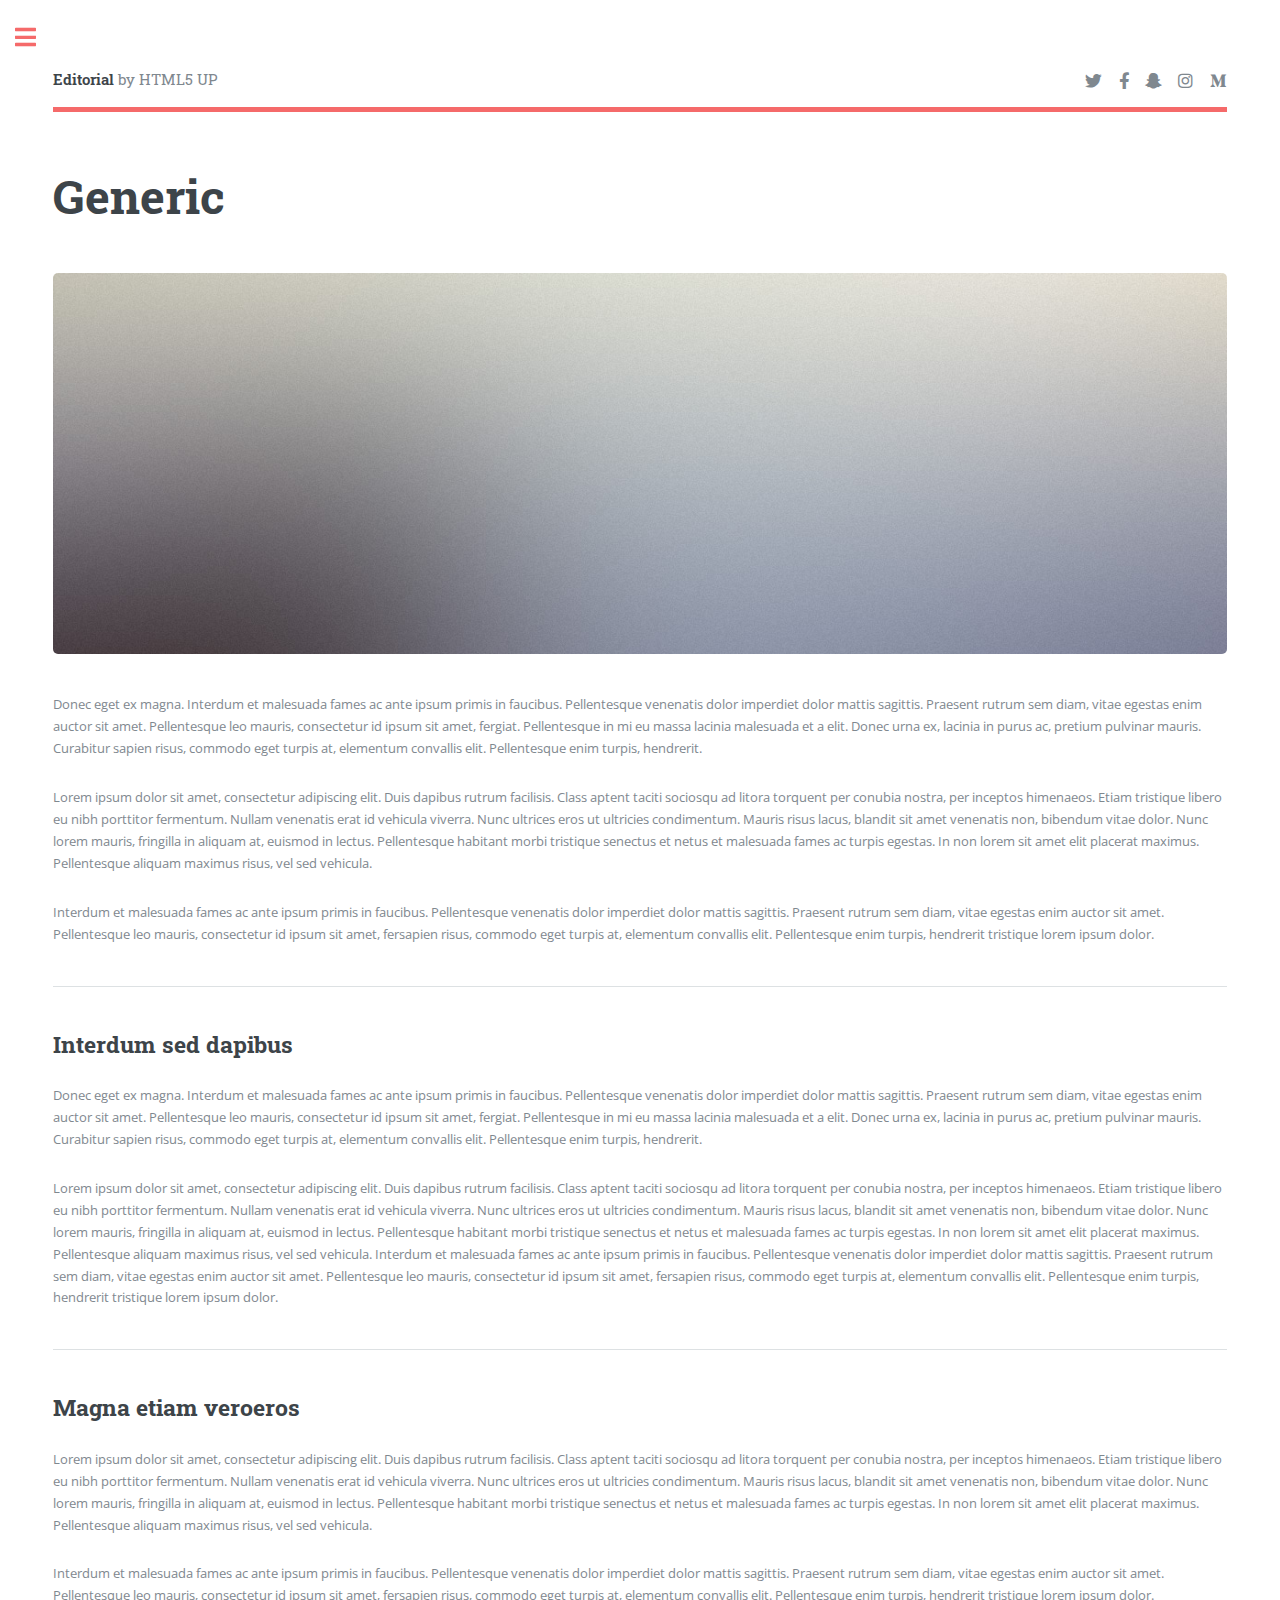
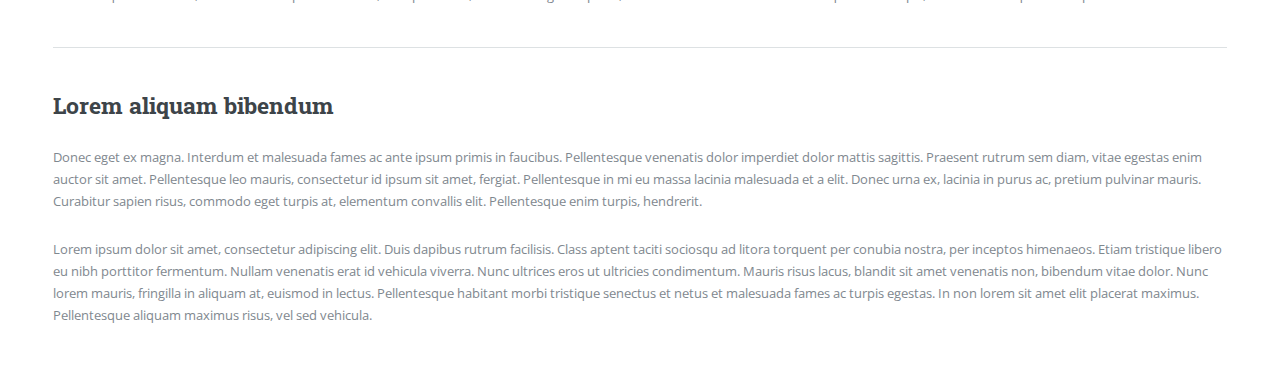
<file: generic.html>
<!DOCTYPE HTML>
<!--
	Editorial by HTML5 UP
	html5up.net | @ajlkn
	Free for personal and commercial use under the CCA 3.0 license (html5up.net/license)
-->
<html>
	<head>
		<title>Generic - Editorial by HTML5 UP</title>
		<meta charset="utf-8" />
		<meta name="viewport" content="width=device-width, initial-scale=1, user-scalable=no" />
		<link rel="stylesheet" href="assets/css/main.css" />
	</head>
	<body class="is-preload">

		<!-- Wrapper -->
			<div id="wrapper">

				<!-- Main -->
					<div id="main">
						<div class="inner">

							<!-- Header -->
								<header id="header">
									<a href="index.html" class="logo"><strong>Editorial</strong> by HTML5 UP</a>
									<ul class="icons">
										<li><a href="#" class="icon brands fa-twitter"><span class="label">Twitter</span></a></li>
										<li><a href="#" class="icon brands fa-facebook-f"><span class="label">Facebook</span></a></li>
										<li><a href="#" class="icon brands fa-snapchat-ghost"><span class="label">Snapchat</span></a></li>
										<li><a href="#" class="icon brands fa-instagram"><span class="label">Instagram</span></a></li>
										<li><a href="#" class="icon brands fa-medium-m"><span class="label">Medium</span></a></li>
									</ul>
								</header>

							<!-- Content -->
								<section>
									<header class="main">
										<h1>Generic</h1>
									</header>

									<span class="image main"><img src="images/pic11.jpg" alt="" /></span>

									<p>Donec eget ex magna. Interdum et malesuada fames ac ante ipsum primis in faucibus. Pellentesque venenatis dolor imperdiet dolor mattis sagittis. Praesent rutrum sem diam, vitae egestas enim auctor sit amet. Pellentesque leo mauris, consectetur id ipsum sit amet, fergiat. Pellentesque in mi eu massa lacinia malesuada et a elit. Donec urna ex, lacinia in purus ac, pretium pulvinar mauris. Curabitur sapien risus, commodo eget turpis at, elementum convallis elit. Pellentesque enim turpis, hendrerit.</p>
									<p>Lorem ipsum dolor sit amet, consectetur adipiscing elit. Duis dapibus rutrum facilisis. Class aptent taciti sociosqu ad litora torquent per conubia nostra, per inceptos himenaeos. Etiam tristique libero eu nibh porttitor fermentum. Nullam venenatis erat id vehicula viverra. Nunc ultrices eros ut ultricies condimentum. Mauris risus lacus, blandit sit amet venenatis non, bibendum vitae dolor. Nunc lorem mauris, fringilla in aliquam at, euismod in lectus. Pellentesque habitant morbi tristique senectus et netus et malesuada fames ac turpis egestas. In non lorem sit amet elit placerat maximus. Pellentesque aliquam maximus risus, vel sed vehicula.</p>
									<p>Interdum et malesuada fames ac ante ipsum primis in faucibus. Pellentesque venenatis dolor imperdiet dolor mattis sagittis. Praesent rutrum sem diam, vitae egestas enim auctor sit amet. Pellentesque leo mauris, consectetur id ipsum sit amet, fersapien risus, commodo eget turpis at, elementum convallis elit. Pellentesque enim turpis, hendrerit tristique lorem ipsum dolor.</p>

									<hr class="major" />

									<h2>Interdum sed dapibus</h2>
									<p>Donec eget ex magna. Interdum et malesuada fames ac ante ipsum primis in faucibus. Pellentesque venenatis dolor imperdiet dolor mattis sagittis. Praesent rutrum sem diam, vitae egestas enim auctor sit amet. Pellentesque leo mauris, consectetur id ipsum sit amet, fergiat. Pellentesque in mi eu massa lacinia malesuada et a elit. Donec urna ex, lacinia in purus ac, pretium pulvinar mauris. Curabitur sapien risus, commodo eget turpis at, elementum convallis elit. Pellentesque enim turpis, hendrerit.</p>
									<p>Lorem ipsum dolor sit amet, consectetur adipiscing elit. Duis dapibus rutrum facilisis. Class aptent taciti sociosqu ad litora torquent per conubia nostra, per inceptos himenaeos. Etiam tristique libero eu nibh porttitor fermentum. Nullam venenatis erat id vehicula viverra. Nunc ultrices eros ut ultricies condimentum. Mauris risus lacus, blandit sit amet venenatis non, bibendum vitae dolor. Nunc lorem mauris, fringilla in aliquam at, euismod in lectus. Pellentesque habitant morbi tristique senectus et netus et malesuada fames ac turpis egestas. In non lorem sit amet elit placerat maximus. Pellentesque aliquam maximus risus, vel sed vehicula. Interdum et malesuada fames ac ante ipsum primis in faucibus. Pellentesque venenatis dolor imperdiet dolor mattis sagittis. Praesent rutrum sem diam, vitae egestas enim auctor sit amet. Pellentesque leo mauris, consectetur id ipsum sit amet, fersapien risus, commodo eget turpis at, elementum convallis elit. Pellentesque enim turpis, hendrerit tristique lorem ipsum dolor.</p>

									<hr class="major" />

									<h2>Magna etiam veroeros</h2>
									<p>Lorem ipsum dolor sit amet, consectetur adipiscing elit. Duis dapibus rutrum facilisis. Class aptent taciti sociosqu ad litora torquent per conubia nostra, per inceptos himenaeos. Etiam tristique libero eu nibh porttitor fermentum. Nullam venenatis erat id vehicula viverra. Nunc ultrices eros ut ultricies condimentum. Mauris risus lacus, blandit sit amet venenatis non, bibendum vitae dolor. Nunc lorem mauris, fringilla in aliquam at, euismod in lectus. Pellentesque habitant morbi tristique senectus et netus et malesuada fames ac turpis egestas. In non lorem sit amet elit placerat maximus. Pellentesque aliquam maximus risus, vel sed vehicula.</p>
									<p>Interdum et malesuada fames ac ante ipsum primis in faucibus. Pellentesque venenatis dolor imperdiet dolor mattis sagittis. Praesent rutrum sem diam, vitae egestas enim auctor sit amet. Pellentesque leo mauris, consectetur id ipsum sit amet, fersapien risus, commodo eget turpis at, elementum convallis elit. Pellentesque enim turpis, hendrerit tristique lorem ipsum dolor.</p>

									<hr class="major" />

									<h2>Lorem aliquam bibendum</h2>
									<p>Donec eget ex magna. Interdum et malesuada fames ac ante ipsum primis in faucibus. Pellentesque venenatis dolor imperdiet dolor mattis sagittis. Praesent rutrum sem diam, vitae egestas enim auctor sit amet. Pellentesque leo mauris, consectetur id ipsum sit amet, fergiat. Pellentesque in mi eu massa lacinia malesuada et a elit. Donec urna ex, lacinia in purus ac, pretium pulvinar mauris. Curabitur sapien risus, commodo eget turpis at, elementum convallis elit. Pellentesque enim turpis, hendrerit.</p>
									<p>Lorem ipsum dolor sit amet, consectetur adipiscing elit. Duis dapibus rutrum facilisis. Class aptent taciti sociosqu ad litora torquent per conubia nostra, per inceptos himenaeos. Etiam tristique libero eu nibh porttitor fermentum. Nullam venenatis erat id vehicula viverra. Nunc ultrices eros ut ultricies condimentum. Mauris risus lacus, blandit sit amet venenatis non, bibendum vitae dolor. Nunc lorem mauris, fringilla in aliquam at, euismod in lectus. Pellentesque habitant morbi tristique senectus et netus et malesuada fames ac turpis egestas. In non lorem sit amet elit placerat maximus. Pellentesque aliquam maximus risus, vel sed vehicula.</p>

								</section>

						</div>
					</div>

				<!-- Sidebar -->
					<div id="sidebar">
						<div class="inner">

							<!-- Search -->
								<section id="search" class="alt">
									<form method="post" action="#">
										<input type="text" name="query" id="query" placeholder="Search" />
									</form>
								</section>

							<!-- Menu -->
								<nav id="menu">
									<header class="major">
										<h2>Menu</h2>
									</header>
									<ul>
										<li><a href="index.html">Homepage</a></li>
										<li><a href="generic.html">Generic</a></li>
										<li><a href="elements.html">Elements</a></li>
										<li>
											<span class="opener">Submenu</span>
											<ul>
												<li><a href="#">Lorem Dolor</a></li>
												<li><a href="#">Ipsum Adipiscing</a></li>
												<li><a href="#">Tempus Magna</a></li>
												<li><a href="#">Feugiat Veroeros</a></li>
											</ul>
										</li>
										<li><a href="#">Etiam Dolore</a></li>
										<li><a href="#">Adipiscing</a></li>
										<li>
											<span class="opener">Another Submenu</span>
											<ul>
												<li><a href="#">Lorem Dolor</a></li>
												<li><a href="#">Ipsum Adipiscing</a></li>
												<li><a href="#">Tempus Magna</a></li>
												<li><a href="#">Feugiat Veroeros</a></li>
											</ul>
										</li>
										<li><a href="#">Maximus Erat</a></li>
										<li><a href="#">Sapien Mauris</a></li>
										<li><a href="#">Amet Lacinia</a></li>
									</ul>
								</nav>

							<!-- Section -->
								<section>
									<header class="major">
										<h2>Ante interdum</h2>
									</header>
									<div class="mini-posts">
										<article>
											<a href="#" class="image"><img src="images/pic07.jpg" alt="" /></a>
											<p>Aenean ornare velit lacus, ac varius enim lorem ullamcorper dolore aliquam.</p>
										</article>
										<article>
											<a href="#" class="image"><img src="images/pic08.jpg" alt="" /></a>
											<p>Aenean ornare velit lacus, ac varius enim lorem ullamcorper dolore aliquam.</p>
										</article>
										<article>
											<a href="#" class="image"><img src="images/pic09.jpg" alt="" /></a>
											<p>Aenean ornare velit lacus, ac varius enim lorem ullamcorper dolore aliquam.</p>
										</article>
									</div>
									<ul class="actions">
										<li><a href="#" class="button">More</a></li>
									</ul>
								</section>

							<!-- Section -->
								<section>
									<header class="major">
										<h2>Get in touch</h2>
									</header>
									<p>Sed varius enim lorem ullamcorper dolore aliquam aenean ornare velit lacus, ac varius enim lorem ullamcorper dolore. Proin sed aliquam facilisis ante interdum. Sed nulla amet lorem feugiat tempus aliquam.</p>
									<ul class="contact">
										<li class="icon solid fa-envelope"><a href="#">information@untitled.tld</a></li>
										<li class="icon solid fa-phone">(000) 000-0000</li>
										<li class="icon solid fa-home">1234 Somewhere Road #8254<br />
										Nashville, TN 00000-0000</li>
									</ul>
								</section>

							<!-- Footer -->
								<footer id="footer">
									<p class="copyright">&copy; Untitled. All rights reserved. Demo Images: <a href="https://unsplash.com">Unsplash</a>. Design: <a href="https://html5up.net">HTML5 UP</a>.</p>
								</footer>

						</div>
					</div>

			</div>

		<!-- Scripts -->
			<script src="assets/js/jquery.min.js"></script>
			<script src="assets/js/browser.min.js"></script>
			<script src="assets/js/breakpoints.min.js"></script>
			<script src="assets/js/util.js"></script>
			<script src="assets/js/main.js"></script>

	</body>
</html>
</file>
<file: assets/css/main.css>
@import url(fontawesome-all.min.css);
@import url("https://fonts.googleapis.com/css?family=Open+Sans:400,600,400italic,600italic|Roboto+Slab:400,700");
/*
	Editorial by HTML5 UP
	html5up.net | @ajlkn
	Free for personal and commercial use under the CCA 3.0 license (html5up.net/license)
*/
html, body, div, span, applet, object,
iframe, h1, h2, h3, h4, h5, h6, p, blockquote,
pre, a, abbr, acronym, address, big, cite,
code, del, dfn, em, img, ins, kbd, q, s, samp,
small, strike, strong, sub, sup, tt, var, b,
u, i, center, dl, dt, dd, ol, ul, li, fieldset,
form, label, legend, table, caption, tbody,
tfoot, thead, tr, th, td, article, aside,
canvas, details, embed, figure, figcaption,
footer, header, hgroup, menu, nav, output, ruby,
section, summary, time, mark, audio, video {
  margin: 0;
  padding: 0;
  border: 0;
  font-size: 100%;
  font: inherit;
  vertical-align: baseline; }

article, aside, details, figcaption, figure,
footer, header, hgroup, menu, nav, section {
  display: block; }

body {
  line-height: 1; }

ol, ul {
  list-style: none; }

blockquote, q {
  quotes: none; }
  blockquote:before, blockquote:after, q:before, q:after {
    content: '';
    content: none; }

table {
  border-collapse: collapse;
  border-spacing: 0; }

body {
  -webkit-text-size-adjust: none; }

mark {
  background-color: transparent;
  color: inherit; }

input::-moz-focus-inner {
  border: 0;
  padding: 0; }

input, select, textarea {
  -moz-appearance: none;
  -webkit-appearance: none;
  -ms-appearance: none;
  appearance: none; }

/* Basic */
@-ms-viewport {
  width: device-width; }

body {
  -ms-overflow-style: scrollbar; }

@media screen and (max-width: 480px) {
  html, body {
    min-width: 320px; } }

html {
  box-sizing: border-box; }

*, *:before, *:after {
  box-sizing: inherit; }

body {
  background: #ffffff; }
  body.is-preload *, body.is-preload *:before, body.is-preload *:after, body.is-resizing *, body.is-resizing *:before, body.is-resizing *:after {
    -moz-animation: none !important;
    -webkit-animation: none !important;
    -ms-animation: none !important;
    animation: none !important;
    -moz-transition: none !important;
    -webkit-transition: none !important;
    -ms-transition: none !important;
    transition: none !important; }

/* Type */
body, input, select, textarea {
  color: #7f888f;
  font-family: "Open Sans", sans-serif;
  font-size: 13pt;
  font-weight: 400;
  line-height: 1.65; }
  @media screen and (max-width: 1680px) {
    body, input, select, textarea {
      font-size: 11pt; } }
  @media screen and (max-width: 1280px) {
    body, input, select, textarea {
      font-size: 10pt; } }
  @media screen and (max-width: 360px) {
    body, input, select, textarea {
      font-size: 9pt; } }

a {
  -moz-transition: color 0.2s ease-in-out, border-bottom-color 0.2s ease-in-out;
  -webkit-transition: color 0.2s ease-in-out, border-bottom-color 0.2s ease-in-out;
  -ms-transition: color 0.2s ease-in-out, border-bottom-color 0.2s ease-in-out;
  transition: color 0.2s ease-in-out, border-bottom-color 0.2s ease-in-out;
  border-bottom: dotted 1px;
  color: #f56a6a;
  text-decoration: none; }
  a:hover {
    border-bottom-color: #f56a6a;
    color: #f56a6a !important; }
    a:hover strong {
      color: inherit; }

strong, b {
  color: #3d4449;
  font-weight: 600; }

em, i {
  font-style: italic; }

p {
  margin: 0 0 2em 0; }

h1, h2, h3, h4, h5, h6 {
  color: #3d4449;
  font-family: "Roboto Slab", serif;
  font-weight: 700;
  line-height: 1.5;
  margin: 0 0 1em 0; }
  h1 a, h2 a, h3 a, h4 a, h5 a, h6 a {
    color: inherit;
    text-decoration: none;
    border-bottom: 0; }

h1 {
  font-size: 4em;
  margin: 0 0 0.5em 0;
  line-height: 1.3; }

h2 {
  font-size: 1.75em; }

h3 {
  font-size: 1.25em; }

h4 {
  font-size: 1.1em; }

h5 {
  font-size: 0.9em; }

h6 {
  font-size: 0.7em; }

@media screen and (max-width: 1680px) {
  h1 {
    font-size: 3.5em; } }

@media screen and (max-width: 980px) {
  h1 {
    font-size: 3.25em; } }

@media screen and (max-width: 736px) {
  h1 {
    font-size: 2em;
    line-height: 1.4; }
  h2 {
    font-size: 1.5em; } }

sub {
  font-size: 0.8em;
  position: relative;
  top: 0.5em; }

sup {
  font-size: 0.8em;
  position: relative;
  top: -0.5em; }

blockquote {
  border-left: solid 3px rgba(210, 215, 217, 0.75);
  font-style: italic;
  margin: 0 0 2em 0;
  padding: 0.5em 0 0.5em 2em; }

code {
  background: rgba(230, 235, 237, 0.25);
  border-radius: 0.375em;
  border: solid 1px rgba(210, 215, 217, 0.75);
  font-family: "Courier New", monospace;
  font-size: 0.9em;
  margin: 0 0.25em;
  padding: 0.25em 0.65em; }

pre {
  -webkit-overflow-scrolling: touch;
  font-family: "Courier New", monospace;
  font-size: 0.9em;
  margin: 0 0 2em 0; }
  pre code {
    display: block;
    line-height: 1.75;
    padding: 1em 1.5em;
    overflow-x: auto; }

hr {
  border: 0;
  border-bottom: solid 1px rgba(210, 215, 217, 0.75);
  margin: 2em 0; }
  hr.major {
    margin: 3em 0; }

.align-left {
  text-align: left; }

.align-center {
  text-align: center; }

.align-right {
  text-align: right; }

/* Row */
.row {
  display: flex;
  flex-wrap: wrap;
  box-sizing: border-box;
  align-items: stretch; }
  .row > * {
    box-sizing: border-box; }
  .row.gtr-uniform > * > :last-child {
    margin-bottom: 0; }
  .row.aln-left {
    justify-content: flex-start; }
  .row.aln-center {
    justify-content: center; }
  .row.aln-right {
    justify-content: flex-end; }
  .row.aln-top {
    align-items: flex-start; }
  .row.aln-middle {
    align-items: center; }
  .row.aln-bottom {
    align-items: flex-end; }
  .row > .imp {
    order: -1; }
  .row > .col-1 {
    width: 8.33333%; }
  .row > .off-1 {
    margin-left: 8.33333%; }
  .row > .col-2 {
    width: 16.66667%; }
  .row > .off-2 {
    margin-left: 16.66667%; }
  .row > .col-3 {
    width: 25%; }
  .row > .off-3 {
    margin-left: 25%; }
  .row > .col-4 {
    width: 33.33333%; }
  .row > .off-4 {
    margin-left: 33.33333%; }
  .row > .col-5 {
    width: 41.66667%; }
  .row > .off-5 {
    margin-left: 41.66667%; }
  .row > .col-6 {
    width: 50%; }
  .row > .off-6 {
    margin-left: 50%; }
  .row > .col-7 {
    width: 58.33333%; }
  .row > .off-7 {
    margin-left: 58.33333%; }
  .row > .col-8 {
    width: 66.66667%; }
  .row > .off-8 {
    margin-left: 66.66667%; }
  .row > .col-9 {
    width: 75%; }
  .row > .off-9 {
    margin-left: 75%; }
  .row > .col-10 {
    width: 83.33333%; }
  .row > .off-10 {
    margin-left: 83.33333%; }
  .row > .col-11 {
    width: 91.66667%; }
  .row > .off-11 {
    margin-left: 91.66667%; }
  .row > .col-12 {
    width: 100%; }
  .row > .off-12 {
    margin-left: 100%; }
  .row.gtr-0 {
    margin-top: 0;
    margin-left: 0em; }
    .row.gtr-0 > * {
      padding: 0 0 0 0em; }
    .row.gtr-0.gtr-uniform {
      margin-top: 0em; }
      .row.gtr-0.gtr-uniform > * {
        padding-top: 0em; }
  .row.gtr-25 {
    margin-top: 0;
    margin-left: -0.375em; }
    .row.gtr-25 > * {
      padding: 0 0 0 0.375em; }
    .row.gtr-25.gtr-uniform {
      margin-top: -0.375em; }
      .row.gtr-25.gtr-uniform > * {
        padding-top: 0.375em; }
  .row.gtr-50 {
    margin-top: 0;
    margin-left: -0.75em; }
    .row.gtr-50 > * {
      padding: 0 0 0 0.75em; }
    .row.gtr-50.gtr-uniform {
      margin-top: -0.75em; }
      .row.gtr-50.gtr-uniform > * {
        padding-top: 0.75em; }
  .row {
    margin-top: 0;
    margin-left: -1.5em; }
    .row > * {
      padding: 0 0 0 1.5em; }
    .row.gtr-uniform {
      margin-top: -1.5em; }
      .row.gtr-uniform > * {
        padding-top: 1.5em; }
  .row.gtr-150 {
    margin-top: 0;
    margin-left: -2.25em; }
    .row.gtr-150 > * {
      padding: 0 0 0 2.25em; }
    .row.gtr-150.gtr-uniform {
      margin-top: -2.25em; }
      .row.gtr-150.gtr-uniform > * {
        padding-top: 2.25em; }
  .row.gtr-200 {
    margin-top: 0;
    margin-left: -3em; }
    .row.gtr-200 > * {
      padding: 0 0 0 3em; }
    .row.gtr-200.gtr-uniform {
      margin-top: -3em; }
      .row.gtr-200.gtr-uniform > * {
        padding-top: 3em; }
  @media screen and (max-width: 1680px) {
    .row {
      display: flex;
      flex-wrap: wrap;
      box-sizing: border-box;
      align-items: stretch; }
      .row > * {
        box-sizing: border-box; }
      .row.gtr-uniform > * > :last-child {
        margin-bottom: 0; }
      .row.aln-left {
        justify-content: flex-start; }
      .row.aln-center {
        justify-content: center; }
      .row.aln-right {
        justify-content: flex-end; }
      .row.aln-top {
        align-items: flex-start; }
      .row.aln-middle {
        align-items: center; }
      .row.aln-bottom {
        align-items: flex-end; }
      .row > .imp-xlarge {
        order: -1; }
      .row > .col-1-xlarge {
        width: 8.33333%; }
      .row > .off-1-xlarge {
        margin-left: 8.33333%; }
      .row > .col-2-xlarge {
        width: 16.66667%; }
      .row > .off-2-xlarge {
        margin-left: 16.66667%; }
      .row > .col-3-xlarge {
        width: 25%; }
      .row > .off-3-xlarge {
        margin-left: 25%; }
      .row > .col-4-xlarge {
        width: 33.33333%; }
      .row > .off-4-xlarge {
        margin-left: 33.33333%; }
      .row > .col-5-xlarge {
        width: 41.66667%; }
      .row > .off-5-xlarge {
        margin-left: 41.66667%; }
      .row > .col-6-xlarge {
        width: 50%; }
      .row > .off-6-xlarge {
        margin-left: 50%; }
      .row > .col-7-xlarge {
        width: 58.33333%; }
      .row > .off-7-xlarge {
        margin-left: 58.33333%; }
      .row > .col-8-xlarge {
        width: 66.66667%; }
      .row > .off-8-xlarge {
        margin-left: 66.66667%; }
      .row > .col-9-xlarge {
        width: 75%; }
      .row > .off-9-xlarge {
        margin-left: 75%; }
      .row > .col-10-xlarge {
        width: 83.33333%; }
      .row > .off-10-xlarge {
        margin-left: 83.33333%; }
      .row > .col-11-xlarge {
        width: 91.66667%; }
      .row > .off-11-xlarge {
        margin-left: 91.66667%; }
      .row > .col-12-xlarge {
        width: 100%; }
      .row > .off-12-xlarge {
        margin-left: 100%; }
      .row.gtr-0 {
        margin-top: 0;
        margin-left: 0em; }
        .row.gtr-0 > * {
          padding: 0 0 0 0em; }
        .row.gtr-0.gtr-uniform {
          margin-top: 0em; }
          .row.gtr-0.gtr-uniform > * {
            padding-top: 0em; }
      .row.gtr-25 {
        margin-top: 0;
        margin-left: -0.375em; }
        .row.gtr-25 > * {
          padding: 0 0 0 0.375em; }
        .row.gtr-25.gtr-uniform {
          margin-top: -0.375em; }
          .row.gtr-25.gtr-uniform > * {
            padding-top: 0.375em; }
      .row.gtr-50 {
        margin-top: 0;
        margin-left: -0.75em; }
        .row.gtr-50 > * {
          padding: 0 0 0 0.75em; }
        .row.gtr-50.gtr-uniform {
          margin-top: -0.75em; }
          .row.gtr-50.gtr-uniform > * {
            padding-top: 0.75em; }
      .row {
        margin-top: 0;
        margin-left: -1.5em; }
        .row > * {
          padding: 0 0 0 1.5em; }
        .row.gtr-uniform {
          margin-top: -1.5em; }
          .row.gtr-uniform > * {
            padding-top: 1.5em; }
      .row.gtr-150 {
        margin-top: 0;
        margin-left: -2.25em; }
        .row.gtr-150 > * {
          padding: 0 0 0 2.25em; }
        .row.gtr-150.gtr-uniform {
          margin-top: -2.25em; }
          .row.gtr-150.gtr-uniform > * {
            padding-top: 2.25em; }
      .row.gtr-200 {
        margin-top: 0;
        margin-left: -3em; }
        .row.gtr-200 > * {
          padding: 0 0 0 3em; }
        .row.gtr-200.gtr-uniform {
          margin-top: -3em; }
          .row.gtr-200.gtr-uniform > * {
            padding-top: 3em; } }
  @media screen and (max-width: 1280px) {
    .row {
      display: flex;
      flex-wrap: wrap;
      box-sizing: border-box;
      align-items: stretch; }
      .row > * {
        box-sizing: border-box; }
      .row.gtr-uniform > * > :last-child {
        margin-bottom: 0; }
      .row.aln-left {
        justify-content: flex-start; }
      .row.aln-center {
        justify-content: center; }
      .row.aln-right {
        justify-content: flex-end; }
      .row.aln-top {
        align-items: flex-start; }
      .row.aln-middle {
        align-items: center; }
      .row.aln-bottom {
        align-items: flex-end; }
      .row > .imp-large {
        order: -1; }
      .row > .col-1-large {
        width: 8.33333%; }
      .row > .off-1-large {
        margin-left: 8.33333%; }
      .row > .col-2-large {
        width: 16.66667%; }
      .row > .off-2-large {
        margin-left: 16.66667%; }
      .row > .col-3-large {
        width: 25%; }
      .row > .off-3-large {
        margin-left: 25%; }
      .row > .col-4-large {
        width: 33.33333%; }
      .row > .off-4-large {
        margin-left: 33.33333%; }
      .row > .col-5-large {
        width: 41.66667%; }
      .row > .off-5-large {
        margin-left: 41.66667%; }
      .row > .col-6-large {
        width: 50%; }
      .row > .off-6-large {
        margin-left: 50%; }
      .row > .col-7-large {
        width: 58.33333%; }
      .row > .off-7-large {
        margin-left: 58.33333%; }
      .row > .col-8-large {
        width: 66.66667%; }
      .row > .off-8-large {
        margin-left: 66.66667%; }
      .row > .col-9-large {
        width: 75%; }
      .row > .off-9-large {
        margin-left: 75%; }
      .row > .col-10-large {
        width: 83.33333%; }
      .row > .off-10-large {
        margin-left: 83.33333%; }
      .row > .col-11-large {
        width: 91.66667%; }
      .row > .off-11-large {
        margin-left: 91.66667%; }
      .row > .col-12-large {
        width: 100%; }
      .row > .off-12-large {
        margin-left: 100%; }
      .row.gtr-0 {
        margin-top: 0;
        margin-left: 0em; }
        .row.gtr-0 > * {
          padding: 0 0 0 0em; }
        .row.gtr-0.gtr-uniform {
          margin-top: 0em; }
          .row.gtr-0.gtr-uniform > * {
            padding-top: 0em; }
      .row.gtr-25 {
        margin-top: 0;
        margin-left: -0.375em; }
        .row.gtr-25 > * {
          padding: 0 0 0 0.375em; }
        .row.gtr-25.gtr-uniform {
          margin-top: -0.375em; }
          .row.gtr-25.gtr-uniform > * {
            padding-top: 0.375em; }
      .row.gtr-50 {
        margin-top: 0;
        margin-left: -0.75em; }
        .row.gtr-50 > * {
          padding: 0 0 0 0.75em; }
        .row.gtr-50.gtr-uniform {
          margin-top: -0.75em; }
          .row.gtr-50.gtr-uniform > * {
            padding-top: 0.75em; }
      .row {
        margin-top: 0;
        margin-left: -1.5em; }
        .row > * {
          padding: 0 0 0 1.5em; }
        .row.gtr-uniform {
          margin-top: -1.5em; }
          .row.gtr-uniform > * {
            padding-top: 1.5em; }
      .row.gtr-150 {
        margin-top: 0;
        margin-left: -2.25em; }
        .row.gtr-150 > * {
          padding: 0 0 0 2.25em; }
        .row.gtr-150.gtr-uniform {
          margin-top: -2.25em; }
          .row.gtr-150.gtr-uniform > * {
            padding-top: 2.25em; }
      .row.gtr-200 {
        margin-top: 0;
        margin-left: -3em; }
        .row.gtr-200 > * {
          padding: 0 0 0 3em; }
        .row.gtr-200.gtr-uniform {
          margin-top: -3em; }
          .row.gtr-200.gtr-uniform > * {
            padding-top: 3em; } }
  @media screen and (max-width: 980px) {
    .row {
      display: flex;
      flex-wrap: wrap;
      box-sizing: border-box;
      align-items: stretch; }
      .row > * {
        box-sizing: border-box; }
      .row.gtr-uniform > * > :last-child {
        margin-bottom: 0; }
      .row.aln-left {
        justify-content: flex-start; }
      .row.aln-center {
        justify-content: center; }
      .row.aln-right {
        justify-content: flex-end; }
      .row.aln-top {
        align-items: flex-start; }
      .row.aln-middle {
        align-items: center; }
      .row.aln-bottom {
        align-items: flex-end; }
      .row > .imp-medium {
        order: -1; }
      .row > .col-1-medium {
        width: 8.33333%; }
      .row > .off-1-medium {
        margin-left: 8.33333%; }
      .row > .col-2-medium {
        width: 16.66667%; }
      .row > .off-2-medium {
        margin-left: 16.66667%; }
      .row > .col-3-medium {
        width: 25%; }
      .row > .off-3-medium {
        margin-left: 25%; }
      .row > .col-4-medium {
        width: 33.33333%; }
      .row > .off-4-medium {
        margin-left: 33.33333%; }
      .row > .col-5-medium {
        width: 41.66667%; }
      .row > .off-5-medium {
        margin-left: 41.66667%; }
      .row > .col-6-medium {
        width: 50%; }
      .row > .off-6-medium {
        margin-left: 50%; }
      .row > .col-7-medium {
        width: 58.33333%; }
      .row > .off-7-medium {
        margin-left: 58.33333%; }
      .row > .col-8-medium {
        width: 66.66667%; }
      .row > .off-8-medium {
        margin-left: 66.66667%; }
      .row > .col-9-medium {
        width: 75%; }
      .row > .off-9-medium {
        margin-left: 75%; }
      .row > .col-10-medium {
        width: 83.33333%; }
      .row > .off-10-medium {
        margin-left: 83.33333%; }
      .row > .col-11-medium {
        width: 91.66667%; }
      .row > .off-11-medium {
        margin-left: 91.66667%; }
      .row > .col-12-medium {
        width: 100%; }
      .row > .off-12-medium {
        margin-left: 100%; }
      .row.gtr-0 {
        margin-top: 0;
        margin-left: 0em; }
        .row.gtr-0 > * {
          padding: 0 0 0 0em; }
        .row.gtr-0.gtr-uniform {
          margin-top: 0em; }
          .row.gtr-0.gtr-uniform > * {
            padding-top: 0em; }
      .row.gtr-25 {
        margin-top: 0;
        margin-left: -0.375em; }
        .row.gtr-25 > * {
          padding: 0 0 0 0.375em; }
        .row.gtr-25.gtr-uniform {
          margin-top: -0.375em; }
          .row.gtr-25.gtr-uniform > * {
            padding-top: 0.375em; }
      .row.gtr-50 {
        margin-top: 0;
        margin-left: -0.75em; }
        .row.gtr-50 > * {
          padding: 0 0 0 0.75em; }
        .row.gtr-50.gtr-uniform {
          margin-top: -0.75em; }
          .row.gtr-50.gtr-uniform > * {
            padding-top: 0.75em; }
      .row {
        margin-top: 0;
        margin-left: -1.5em; }
        .row > * {
          padding: 0 0 0 1.5em; }
        .row.gtr-uniform {
          margin-top: -1.5em; }
          .row.gtr-uniform > * {
            padding-top: 1.5em; }
      .row.gtr-150 {
        margin-top: 0;
        margin-left: -2.25em; }
        .row.gtr-150 > * {
          padding: 0 0 0 2.25em; }
        .row.gtr-150.gtr-uniform {
          margin-top: -2.25em; }
          .row.gtr-150.gtr-uniform > * {
            padding-top: 2.25em; }
      .row.gtr-200 {
        margin-top: 0;
        margin-left: -3em; }
        .row.gtr-200 > * {
          padding: 0 0 0 3em; }
        .row.gtr-200.gtr-uniform {
          margin-top: -3em; }
          .row.gtr-200.gtr-uniform > * {
            padding-top: 3em; } }
  @media screen and (max-width: 736px) {
    .row {
      display: flex;
      flex-wrap: wrap;
      box-sizing: border-box;
      align-items: stretch; }
      .row > * {
        box-sizing: border-box; }
      .row.gtr-uniform > * > :last-child {
        margin-bottom: 0; }
      .row.aln-left {
        justify-content: flex-start; }
      .row.aln-center {
        justify-content: center; }
      .row.aln-right {
        justify-content: flex-end; }
      .row.aln-top {
        align-items: flex-start; }
      .row.aln-middle {
        align-items: center; }
      .row.aln-bottom {
        align-items: flex-end; }
      .row > .imp-small {
        order: -1; }
      .row > .col-1-small {
        width: 8.33333%; }
      .row > .off-1-small {
        margin-left: 8.33333%; }
      .row > .col-2-small {
        width: 16.66667%; }
      .row > .off-2-small {
        margin-left: 16.66667%; }
      .row > .col-3-small {
        width: 25%; }
      .row > .off-3-small {
        margin-left: 25%; }
      .row > .col-4-small {
        width: 33.33333%; }
      .row > .off-4-small {
        margin-left: 33.33333%; }
      .row > .col-5-small {
        width: 41.66667%; }
      .row > .off-5-small {
        margin-left: 41.66667%; }
      .row > .col-6-small {
        width: 50%; }
      .row > .off-6-small {
        margin-left: 50%; }
      .row > .col-7-small {
        width: 58.33333%; }
      .row > .off-7-small {
        margin-left: 58.33333%; }
      .row > .col-8-small {
        width: 66.66667%; }
      .row > .off-8-small {
        margin-left: 66.66667%; }
      .row > .col-9-small {
        width: 75%; }
      .row > .off-9-small {
        margin-left: 75%; }
      .row > .col-10-small {
        width: 83.33333%; }
      .row > .off-10-small {
        margin-left: 83.33333%; }
      .row > .col-11-small {
        width: 91.66667%; }
      .row > .off-11-small {
        margin-left: 91.66667%; }
      .row > .col-12-small {
        width: 100%; }
      .row > .off-12-small {
        margin-left: 100%; }
      .row.gtr-0 {
        margin-top: 0;
        margin-left: 0em; }
        .row.gtr-0 > * {
          padding: 0 0 0 0em; }
        .row.gtr-0.gtr-uniform {
          margin-top: 0em; }
          .row.gtr-0.gtr-uniform > * {
            padding-top: 0em; }
      .row.gtr-25 {
        margin-top: 0;
        margin-left: -0.375em; }
        .row.gtr-25 > * {
          padding: 0 0 0 0.375em; }
        .row.gtr-25.gtr-uniform {
          margin-top: -0.375em; }
          .row.gtr-25.gtr-uniform > * {
            padding-top: 0.375em; }
      .row.gtr-50 {
        margin-top: 0;
        margin-left: -0.75em; }
        .row.gtr-50 > * {
          padding: 0 0 0 0.75em; }
        .row.gtr-50.gtr-uniform {
          margin-top: -0.75em; }
          .row.gtr-50.gtr-uniform > * {
            padding-top: 0.75em; }
      .row {
        margin-top: 0;
        margin-left: -1.5em; }
        .row > * {
          padding: 0 0 0 1.5em; }
        .row.gtr-uniform {
          margin-top: -1.5em; }
          .row.gtr-uniform > * {
            padding-top: 1.5em; }
      .row.gtr-150 {
        margin-top: 0;
        margin-left: -2.25em; }
        .row.gtr-150 > * {
          padding: 0 0 0 2.25em; }
        .row.gtr-150.gtr-uniform {
          margin-top: -2.25em; }
          .row.gtr-150.gtr-uniform > * {
            padding-top: 2.25em; }
      .row.gtr-200 {
        margin-top: 0;
        margin-left: -3em; }
        .row.gtr-200 > * {
          padding: 0 0 0 3em; }
        .row.gtr-200.gtr-uniform {
          margin-top: -3em; }
          .row.gtr-200.gtr-uniform > * {
            padding-top: 3em; } }
  @media screen and (max-width: 480px) {
    .row {
      display: flex;
      flex-wrap: wrap;
      box-sizing: border-box;
      align-items: stretch; }
      .row > * {
        box-sizing: border-box; }
      .row.gtr-uniform > * > :last-child {
        margin-bottom: 0; }
      .row.aln-left {
        justify-content: flex-start; }
      .row.aln-center {
        justify-content: center; }
      .row.aln-right {
        justify-content: flex-end; }
      .row.aln-top {
        align-items: flex-start; }
      .row.aln-middle {
        align-items: center; }
      .row.aln-bottom {
        align-items: flex-end; }
      .row > .imp-xsmall {
        order: -1; }
      .row > .col-1-xsmall {
        width: 8.33333%; }
      .row > .off-1-xsmall {
        margin-left: 8.33333%; }
      .row > .col-2-xsmall {
        width: 16.66667%; }
      .row > .off-2-xsmall {
        margin-left: 16.66667%; }
      .row > .col-3-xsmall {
        width: 25%; }
      .row > .off-3-xsmall {
        margin-left: 25%; }
      .row > .col-4-xsmall {
        width: 33.33333%; }
      .row > .off-4-xsmall {
        margin-left: 33.33333%; }
      .row > .col-5-xsmall {
        width: 41.66667%; }
      .row > .off-5-xsmall {
        margin-left: 41.66667%; }
      .row > .col-6-xsmall {
        width: 50%; }
      .row > .off-6-xsmall {
        margin-left: 50%; }
      .row > .col-7-xsmall {
        width: 58.33333%; }
      .row > .off-7-xsmall {
        margin-left: 58.33333%; }
      .row > .col-8-xsmall {
        width: 66.66667%; }
      .row > .off-8-xsmall {
        margin-left: 66.66667%; }
      .row > .col-9-xsmall {
        width: 75%; }
      .row > .off-9-xsmall {
        margin-left: 75%; }
      .row > .col-10-xsmall {
        width: 83.33333%; }
      .row > .off-10-xsmall {
        margin-left: 83.33333%; }
      .row > .col-11-xsmall {
        width: 91.66667%; }
      .row > .off-11-xsmall {
        margin-left: 91.66667%; }
      .row > .col-12-xsmall {
        width: 100%; }
      .row > .off-12-xsmall {
        margin-left: 100%; }
      .row.gtr-0 {
        margin-top: 0;
        margin-left: 0em; }
        .row.gtr-0 > * {
          padding: 0 0 0 0em; }
        .row.gtr-0.gtr-uniform {
          margin-top: 0em; }
          .row.gtr-0.gtr-uniform > * {
            padding-top: 0em; }
      .row.gtr-25 {
        margin-top: 0;
        margin-left: -0.375em; }
        .row.gtr-25 > * {
          padding: 0 0 0 0.375em; }
        .row.gtr-25.gtr-uniform {
          margin-top: -0.375em; }
          .row.gtr-25.gtr-uniform > * {
            padding-top: 0.375em; }
      .row.gtr-50 {
        margin-top: 0;
        margin-left: -0.75em; }
        .row.gtr-50 > * {
          padding: 0 0 0 0.75em; }
        .row.gtr-50.gtr-uniform {
          margin-top: -0.75em; }
          .row.gtr-50.gtr-uniform > * {
            padding-top: 0.75em; }
      .row {
        margin-top: 0;
        margin-left: -1.5em; }
        .row > * {
          padding: 0 0 0 1.5em; }
        .row.gtr-uniform {
          margin-top: -1.5em; }
          .row.gtr-uniform > * {
            padding-top: 1.5em; }
      .row.gtr-150 {
        margin-top: 0;
        margin-left: -2.25em; }
        .row.gtr-150 > * {
          padding: 0 0 0 2.25em; }
        .row.gtr-150.gtr-uniform {
          margin-top: -2.25em; }
          .row.gtr-150.gtr-uniform > * {
            padding-top: 2.25em; }
      .row.gtr-200 {
        margin-top: 0;
        margin-left: -3em; }
        .row.gtr-200 > * {
          padding: 0 0 0 3em; }
        .row.gtr-200.gtr-uniform {
          margin-top: -3em; }
          .row.gtr-200.gtr-uniform > * {
            padding-top: 3em; } }

/* Section/Article */
section.special, article.special {
  text-align: center; }

header p {
  font-family: "Roboto Slab", serif;
  font-size: 1em;
  font-weight: 400;
  letter-spacing: 0.075em;
  margin-top: -0.5em;
  text-transform: uppercase; }

header.major > :last-child {
  border-bottom: solid 3px #f56a6a;
  display: inline-block;
  margin: 0 0 2em 0;
  padding: 0 0.75em 0.5em 0; }

header.main > :last-child {
  margin: 0 0 1em 0; }

/* Form */
form {
  margin: 0 0 2em 0; }

label {
  color: #3d4449;
  display: block;
  font-size: 0.9em;
  font-weight: 600;
  margin: 0 0 1em 0; }

input[type="text"],
input[type="password"],
input[type="email"],
input[type="tel"],
input[type="search"],
input[type="url"],
select,
textarea {
  -moz-appearance: none;
  -webkit-appearance: none;
  -ms-appearance: none;
  appearance: none;
  background: #ffffff;
  border-radius: 0.375em;
  border: none;
  border: solid 1px rgba(210, 215, 217, 0.75);
  color: inherit;
  display: block;
  outline: 0;
  padding: 0 1em;
  text-decoration: none;
  width: 100%; }
  input[type="text"]:invalid,
  input[type="password"]:invalid,
  input[type="email"]:invalid,
  input[type="tel"]:invalid,
  input[type="search"]:invalid,
  input[type="url"]:invalid,
  select:invalid,
  textarea:invalid {
    box-shadow: none; }
  input[type="text"]:focus,
  input[type="password"]:focus,
  input[type="email"]:focus,
  input[type="tel"]:focus,
  input[type="search"]:focus,
  input[type="url"]:focus,
  select:focus,
  textarea:focus {
    border-color: #f56a6a;
    box-shadow: 0 0 0 1px #f56a6a; }

select {
  background-image: url("data:image/svg+xml;charset=utf8,%3Csvg xmlns='http://www.w3.org/2000/svg' width='40' height='40' preserveAspectRatio='none' viewBox='0 0 40 40'%3E%3Cpath d='M9.4,12.3l10.4,10.4l10.4-10.4c0.2-0.2,0.5-0.4,0.9-0.4c0.3,0,0.6,0.1,0.9,0.4l3.3,3.3c0.2,0.2,0.4,0.5,0.4,0.9 c0,0.4-0.1,0.6-0.4,0.9L20.7,31.9c-0.2,0.2-0.5,0.4-0.9,0.4c-0.3,0-0.6-0.1-0.9-0.4L4.3,17.3c-0.2-0.2-0.4-0.5-0.4-0.9 c0-0.4,0.1-0.6,0.4-0.9l3.3-3.3c0.2-0.2,0.5-0.4,0.9-0.4S9.1,12.1,9.4,12.3z' fill='rgba(210, 215, 217, 0.75)' /%3E%3C/svg%3E");
  background-size: 1.25em;
  background-repeat: no-repeat;
  background-position: calc(100% - 1em) center;
  height: 2.75em;
  padding-right: 2.75em;
  text-overflow: ellipsis; }
  select option {
    color: #3d4449;
    background: #ffffff; }
  select:focus::-ms-value {
    background-color: transparent; }
  select::-ms-expand {
    display: none; }

input[type="text"],
input[type="password"],
input[type="email"],
input[type="tel"],
input[type="search"],
input[type="url"],
select {
  height: 2.75em; }

textarea {
  padding: 0.75em 1em; }

input[type="checkbox"],
input[type="radio"] {
  -moz-appearance: none;
  -webkit-appearance: none;
  -ms-appearance: none;
  appearance: none;
  display: block;
  float: left;
  margin-right: -2em;
  opacity: 0;
  width: 1em;
  z-index: -1; }
  input[type="checkbox"] + label,
  input[type="radio"] + label {
    text-decoration: none;
    color: #7f888f;
    cursor: pointer;
    display: inline-block;
    font-size: 1em;
    font-weight: 400;
    padding-left: 2.4em;
    padding-right: 0.75em;
    position: relative; }
    input[type="checkbox"] + label:before,
    input[type="radio"] + label:before {
      -moz-osx-font-smoothing: grayscale;
      -webkit-font-smoothing: antialiased;
      display: inline-block;
      font-style: normal;
      font-variant: normal;
      text-rendering: auto;
      line-height: 1;
      text-transform: none !important;
      font-family: 'Font Awesome 5 Free';
      font-weight: 900; }
    input[type="checkbox"] + label:before,
    input[type="radio"] + label:before {
      background: #ffffff;
      border-radius: 0.375em;
      border: solid 1px rgba(210, 215, 217, 0.75);
      content: '';
      display: inline-block;
      font-size: 0.8em;
      height: 2.0625em;
      left: 0;
      line-height: 2.0625em;
      position: absolute;
      text-align: center;
      top: 0;
      width: 2.0625em; }
  input[type="checkbox"]:checked + label:before,
  input[type="radio"]:checked + label:before {
    background: #3d4449;
    border-color: #3d4449;
    color: #ffffff;
    content: '\f00c'; }
  input[type="checkbox"]:focus + label:before,
  input[type="radio"]:focus + label:before {
    border-color: #f56a6a;
    box-shadow: 0 0 0 1px #f56a6a; }

input[type="checkbox"] + label:before {
  border-radius: 0.375em; }

input[type="radio"] + label:before {
  border-radius: 100%; }

::-webkit-input-placeholder {
  color: #9fa3a6 !important;
  opacity: 1.0; }

:-moz-placeholder {
  color: #9fa3a6 !important;
  opacity: 1.0; }

::-moz-placeholder {
  color: #9fa3a6 !important;
  opacity: 1.0; }

:-ms-input-placeholder {
  color: #9fa3a6 !important;
  opacity: 1.0; }

/* Box */
.box {
  border-radius: 0.375em;
  border: solid 1px rgba(210, 215, 217, 0.75);
  margin-bottom: 2em;
  padding: 1.5em; }
  .box > :last-child,
  .box > :last-child > :last-child,
  .box > :last-child > :last-child > :last-child {
    margin-bottom: 0; }
  .box.alt {
    border: 0;
    border-radius: 0;
    padding: 0; }

/* Icon */
.icon {
  text-decoration: none;
  border-bottom: none;
  position: relative; }
  .icon:before {
    -moz-osx-font-smoothing: grayscale;
    -webkit-font-smoothing: antialiased;
    display: inline-block;
    font-style: normal;
    font-variant: normal;
    text-rendering: auto;
    line-height: 1;
    text-transform: none !important;
    font-family: 'Font Awesome 5 Free';
    font-weight: 400; }
  .icon > .label {
    display: none; }
  .icon:before {
    line-height: inherit; }
  .icon.solid:before {
    font-weight: 900; }
  .icon.brands:before {
    font-family: 'Font Awesome 5 Brands'; }

/* Image */
.image {
  border-radius: 0.375em;
  border: 0;
  display: inline-block;
  position: relative; }
  .image img {
    border-radius: 0.375em;
    display: block; }
  .image.left, .image.right {
    max-width: 40%; }
    .image.left img, .image.right img {
      width: 100%; }
  .image.left {
    float: left;
    padding: 0 1.5em 1em 0;
    top: 0.25em; }
  .image.right {
    float: right;
    padding: 0 0 1em 1.5em;
    top: 0.25em; }
  .image.fit {
    display: block;
    margin: 0 0 2em 0;
    width: 100%; }
    .image.fit img {
      width: 100%; }
  .image.main {
    display: block;
    margin: 0 0 3em 0;
    width: 100%; }
    .image.main img {
      width: 100%; }

a.image {
  overflow: hidden; }
  a.image img {
    -moz-transition: -moz-transform 0.2s ease;
    -webkit-transition: -webkit-transform 0.2s ease;
    -ms-transition: -ms-transform 0.2s ease;
    transition: transform 0.2s ease; }
  a.image:hover img {
    -moz-transform: scale(1.075);
    -webkit-transform: scale(1.075);
    -ms-transform: scale(1.075);
    transform: scale(1.075); }

/* List */
ol {
  list-style: decimal;
  margin: 0 0 2em 0;
  padding-left: 1.25em; }
  ol li {
    padding-left: 0.25em; }

ul {
  list-style: disc;
  margin: 0 0 2em 0;
  padding-left: 1em; }
  ul li {
    padding-left: 0.5em; }
  ul.alt {
    list-style: none;
    padding-left: 0; }
    ul.alt li {
      border-top: solid 1px rgba(210, 215, 217, 0.75);
      padding: 0.5em 0; }
      ul.alt li:first-child {
        border-top: 0;
        padding-top: 0; }

dl {
  margin: 0 0 2em 0; }
  dl dt {
    display: block;
    font-weight: 600;
    margin: 0 0 1em 0; }
  dl dd {
    margin-left: 2em; }

/* Actions */
ul.actions {
  display: -moz-flex;
  display: -webkit-flex;
  display: -ms-flex;
  display: flex;
  cursor: default;
  list-style: none;
  margin-left: -1em;
  padding-left: 0; }
  ul.actions li {
    padding: 0 0 0 1em;
    vertical-align: middle; }
  ul.actions.special {
    -moz-justify-content: center;
    -webkit-justify-content: center;
    -ms-justify-content: center;
    justify-content: center;
    width: 100%;
    margin-left: 0; }
    ul.actions.special li:first-child {
      padding-left: 0; }
  ul.actions.stacked {
    -moz-flex-direction: column;
    -webkit-flex-direction: column;
    -ms-flex-direction: column;
    flex-direction: column;
    margin-left: 0; }
    ul.actions.stacked li {
      padding: 1.3em 0 0 0; }
      ul.actions.stacked li:first-child {
        padding-top: 0; }
  ul.actions.fit {
    width: calc(100% + 1em); }
    ul.actions.fit li {
      -moz-flex-grow: 1;
      -webkit-flex-grow: 1;
      -ms-flex-grow: 1;
      flex-grow: 1;
      -moz-flex-shrink: 1;
      -webkit-flex-shrink: 1;
      -ms-flex-shrink: 1;
      flex-shrink: 1;
      width: 100%; }
      ul.actions.fit li > * {
        width: 100%; }
    ul.actions.fit.stacked {
      width: 100%; }

/* Icons */
ul.icons {
  cursor: default;
  list-style: none;
  padding-left: 0; }
  ul.icons li {
    display: inline-block;
    padding: 0 1em 0 0; }
    ul.icons li:last-child {
      padding-right: 0; }
    ul.icons li .icon {
      color: inherit; }
      ul.icons li .icon:before {
        font-size: 1.25em; }

/* Contact */
ul.contact {
  list-style: none;
  padding: 0; }
  ul.contact li {
    text-decoration: none;
    border-top: solid 1px rgba(210, 215, 217, 0.75);
    margin: 1.5em 0 0 0;
    padding: 1.5em 0 0 3em;
    position: relative; }
    ul.contact li:before {
      -moz-osx-font-smoothing: grayscale;
      -webkit-font-smoothing: antialiased;
      display: inline-block;
      font-style: normal;
      font-variant: normal;
      text-rendering: auto;
      line-height: 1;
      text-transform: none !important;
      font-family: 'Font Awesome 5 Free';
      font-weight: 400; }
    ul.contact li:before {
      color: #f56a6a;
      display: inline-block;
      font-size: 1.5em;
      height: 1.125em;
      left: 0;
      line-height: 1.125em;
      position: absolute;
      text-align: center;
      top: 1em;
      width: 1.5em; }
    ul.contact li:first-child {
      border-top: 0;
      margin-top: 0;
      padding-top: 0; }
      ul.contact li:first-child:before {
        top: 0; }
    ul.contact li a {
      color: inherit; }

/* Pagination */
ul.pagination {
  cursor: default;
  list-style: none;
  padding-left: 0; }
  ul.pagination li {
    display: inline-block;
    padding-left: 0;
    vertical-align: middle; }
    ul.pagination li > .page {
      -moz-transition: background-color 0.2s ease-in-out, color 0.2s ease-in-out;
      -webkit-transition: background-color 0.2s ease-in-out, color 0.2s ease-in-out;
      -ms-transition: background-color 0.2s ease-in-out, color 0.2s ease-in-out;
      transition: background-color 0.2s ease-in-out, color 0.2s ease-in-out;
      border-bottom: 0;
      border-radius: 0.375em;
      display: inline-block;
      font-size: 0.8em;
      font-weight: 600;
      height: 2em;
      line-height: 2em;
      margin: 0 0.125em;
      min-width: 2em;
      padding: 0 0.5em;
      text-align: center; }
      ul.pagination li > .page.active {
        background-color: #f56a6a;
        color: #ffffff !important; }
        ul.pagination li > .page.active:hover {
          background-color: #f67878; }
        ul.pagination li > .page.active:active {
          background-color: #f45c5c; }
    ul.pagination li:first-child {
      padding-right: 0.75em; }
    ul.pagination li:last-child {
      padding-left: 0.75em; }
  @media screen and (max-width: 480px) {
    ul.pagination li:nth-child(n+2):nth-last-child(n+2) {
      display: none; }
    ul.pagination li:first-child {
      padding-right: 0; } }

/* Table */
.table-wrapper {
  -webkit-overflow-scrolling: touch;
  overflow-x: auto; }

table {
  margin: 0 0 2em 0;
  width: 100%; }
  table tbody tr {
    border: solid 1px rgba(210, 215, 217, 0.75);
    border-left: 0;
    border-right: 0; }
    table tbody tr:nth-child(2n + 1) {
      background-color: rgba(230, 235, 237, 0.25); }
  table td {
    padding: 0.75em 0.75em; }
  table th {
    color: #3d4449;
    font-size: 0.9em;
    font-weight: 600;
    padding: 0 0.75em 0.75em 0.75em;
    text-align: left; }
  table thead {
    border-bottom: solid 2px rgba(210, 215, 217, 0.75); }
  table tfoot {
    border-top: solid 2px rgba(210, 215, 217, 0.75); }
  table.alt {
    border-collapse: separate; }
    table.alt tbody tr td {
      border: solid 1px rgba(210, 215, 217, 0.75);
      border-left-width: 0;
      border-top-width: 0; }
      table.alt tbody tr td:first-child {
        border-left-width: 1px; }
    table.alt tbody tr:first-child td {
      border-top-width: 1px; }
    table.alt thead {
      border-bottom: 0; }
    table.alt tfoot {
      border-top: 0; }

/* Button */
input[type="submit"],
input[type="reset"],
input[type="button"],
button,
.button {
  -moz-appearance: none;
  -webkit-appearance: none;
  -ms-appearance: none;
  appearance: none;
  -moz-transition: background-color 0.2s ease-in-out, color 0.2s ease-in-out;
  -webkit-transition: background-color 0.2s ease-in-out, color 0.2s ease-in-out;
  -ms-transition: background-color 0.2s ease-in-out, color 0.2s ease-in-out;
  transition: background-color 0.2s ease-in-out, color 0.2s ease-in-out;
  background-color: transparent;
  border-radius: 0.375em;
  border: 0;
  box-shadow: inset 0 0 0 2px #f56a6a;
  color: #f56a6a !important;
  cursor: pointer;
  display: inline-block;
  font-family: "Roboto Slab", serif;
  font-size: 0.8em;
  font-weight: 700;
  height: 3.5em;
  letter-spacing: 0.075em;
  line-height: 3.5em;
  padding: 0 2.25em;
  text-align: center;
  text-decoration: none;
  text-transform: uppercase;
  white-space: nowrap; }
  input[type="submit"]:hover,
  input[type="reset"]:hover,
  input[type="button"]:hover,
  button:hover,
  .button:hover {
    background-color: rgba(245, 106, 106, 0.05); }
  input[type="submit"]:active,
  input[type="reset"]:active,
  input[type="button"]:active,
  button:active,
  .button:active {
    background-color: rgba(245, 106, 106, 0.15); }
  input[type="submit"].icon:before,
  input[type="reset"].icon:before,
  input[type="button"].icon:before,
  button.icon:before,
  .button.icon:before {
    margin-right: 0.5em; }
  input[type="submit"].fit,
  input[type="reset"].fit,
  input[type="button"].fit,
  button.fit,
  .button.fit {
    width: 100%; }
  input[type="submit"].small,
  input[type="reset"].small,
  input[type="button"].small,
  button.small,
  .button.small {
    font-size: 0.6em; }
  input[type="submit"].large,
  input[type="reset"].large,
  input[type="button"].large,
  button.large,
  .button.large {
    font-size: 1em;
    height: 3.65em;
    line-height: 3.65em; }
  input[type="submit"].primary,
  input[type="reset"].primary,
  input[type="button"].primary,
  button.primary,
  .button.primary {
    background-color: #f56a6a;
    box-shadow: none;
    color: #ffffff !important; }
    input[type="submit"].primary:hover,
    input[type="reset"].primary:hover,
    input[type="button"].primary:hover,
    button.primary:hover,
    .button.primary:hover {
      background-color: #f67878; }
    input[type="submit"].primary:active,
    input[type="reset"].primary:active,
    input[type="button"].primary:active,
    button.primary:active,
    .button.primary:active {
      background-color: #f45c5c; }
  input[type="submit"].disabled, input[type="submit"]:disabled,
  input[type="reset"].disabled,
  input[type="reset"]:disabled,
  input[type="button"].disabled,
  input[type="button"]:disabled,
  button.disabled,
  button:disabled,
  .button.disabled,
  .button:disabled {
    pointer-events: none;
    opacity: 0.25; }

/* Mini Posts */
.mini-posts article {
  border-top: solid 1px rgba(210, 215, 217, 0.75);
  margin-top: 2em;
  padding-top: 2em; }
  .mini-posts article .image {
    display: block;
    margin: 0 0 1.5em 0; }
    .mini-posts article .image img {
      display: block;
      width: 100%; }
  .mini-posts article:first-child {
    border-top: 0;
    margin-top: 0;
    padding-top: 0; }

/* Features */
.features {
  display: -moz-flex;
  display: -webkit-flex;
  display: -ms-flex;
  display: flex;
  -moz-flex-wrap: wrap;
  -webkit-flex-wrap: wrap;
  -ms-flex-wrap: wrap;
  flex-wrap: wrap;
  margin: 0 0 2em -3em;
  width: calc(100% + 3em); }
  .features article {
    -moz-align-items: center;
    -webkit-align-items: center;
    -ms-align-items: center;
    align-items: center;
    display: -moz-flex;
    display: -webkit-flex;
    display: -ms-flex;
    display: flex;
    margin: 0 0 3em 3em;
    position: relative;
    width: calc(50% - 3em); }
    .features article:nth-child(2n - 1) {
      margin-right: 1.5em; }
    .features article:nth-child(2n) {
      margin-left: 1.5em; }
    .features article:nth-last-child(1), .features article:nth-last-child(2) {
      margin-bottom: 0; }
    .features article .icon {
      -moz-flex-grow: 0;
      -webkit-flex-grow: 0;
      -ms-flex-grow: 0;
      flex-grow: 0;
      -moz-flex-shrink: 0;
      -webkit-flex-shrink: 0;
      -ms-flex-shrink: 0;
      flex-shrink: 0;
      display: block;
      height: 10em;
      line-height: 10em;
      margin: 0 2em 0 0;
      text-align: center;
      width: 10em; }
      .features article .icon:before {
        color: #f56a6a;
        font-size: 2.75rem;
        position: relative;
        top: 0.05em; }
      .features article .icon:after {
        -moz-transform: rotate(45deg);
        -webkit-transform: rotate(45deg);
        -ms-transform: rotate(45deg);
        transform: rotate(45deg);
        border-radius: 0.25rem;
        border: solid 2px rgba(210, 215, 217, 0.75);
        content: '';
        display: block;
        height: 7em;
        left: 50%;
        margin: -3.5em 0 0 -3.5em;
        position: absolute;
        top: 50%;
        width: 7em; }
    .features article .content {
      -moz-flex-grow: 1;
      -webkit-flex-grow: 1;
      -ms-flex-grow: 1;
      flex-grow: 1;
      -moz-flex-shrink: 1;
      -webkit-flex-shrink: 1;
      -ms-flex-shrink: 1;
      flex-shrink: 1;
      width: 100%; }
      .features article .content > :last-child {
        margin-bottom: 0; }
  @media screen and (max-width: 980px) {
    .features {
      margin: 0 0 2em 0;
      width: 100%; }
      .features article {
        margin: 0 0 3em 0;
        width: 100%; }
        .features article:nth-child(2n - 1) {
          margin-right: 0; }
        .features article:nth-child(2n) {
          margin-left: 0; }
        .features article:nth-last-child(1), .features article:nth-last-child(2) {
          margin-bottom: 3em; }
        .features article:last-child {
          margin-bottom: 0; }
        .features article .icon {
          height: 8em;
          line-height: 8em;
          width: 8em; }
          .features article .icon:before {
            font-size: 2.25rem; }
          .features article .icon:after {
            height: 6em;
            margin: -3em 0 0 -3em;
            width: 6em; } }
  @media screen and (max-width: 480px) {
    .features article {
      -moz-flex-direction: column;
      -webkit-flex-direction: column;
      -ms-flex-direction: column;
      flex-direction: column;
      -moz-align-items: -moz-flex-start;
      -webkit-align-items: -webkit-flex-start;
      -ms-align-items: -ms-flex-start;
      align-items: flex-start; }
      .features article .icon {
        height: 6em;
        line-height: 6em;
        margin: 0 0 1.5em 0;
        width: 6em; }
        .features article .icon:before {
          font-size: 1.5rem; }
        .features article .icon:after {
          height: 4em;
          margin: -2em 0 0 -2em;
          width: 4em; } }
  @media screen and (max-width: 480px) {
    .features article .icon:before {
      font-size: 1.25rem; } }

/* Posts */
.posts {
  display: -moz-flex;
  display: -webkit-flex;
  display: -ms-flex;
  display: flex;
  -moz-flex-wrap: wrap;
  -webkit-flex-wrap: wrap;
  -ms-flex-wrap: wrap;
  flex-wrap: wrap;
  margin: 0 0 2em -6em;
  width: calc(100% + 6em); }
  .posts article {
    -moz-flex-grow: 0;
    -webkit-flex-grow: 0;
    -ms-flex-grow: 0;
    flex-grow: 0;
    -moz-flex-shrink: 1;
    -webkit-flex-shrink: 1;
    -ms-flex-shrink: 1;
    flex-shrink: 1;
    margin: 0 0 6em 6em;
    position: relative;
    width: calc(33.33333% - 6em); }
    .posts article:before {
      background: rgba(210, 215, 217, 0.75);
      content: '';
      display: block;
      height: calc(100% + 6em);
      left: -3em;
      position: absolute;
      top: 0;
      width: 1px; }
    .posts article:after {
      background: rgba(210, 215, 217, 0.75);
      bottom: -3em;
      content: '';
      display: block;
      height: 1px;
      position: absolute;
      right: 0;
      width: calc(100% + 6em); }
    .posts article > :last-child {
      margin-bottom: 0; }
    .posts article .image {
      display: block;
      margin: 0 0 2em 0; }
      .posts article .image img {
        display: block;
        width: 20em !important;
        height: 15em !important}
  @media screen and (min-width: 1681px) {
    .posts article:nth-child(3n + 1):before {
      display: none; }
    .posts article:nth-child(3n + 1):after {
      width: 100%; }
    .posts article:nth-last-child(1), .posts article:nth-last-child(2), .posts article:nth-last-child(3) {
      margin-bottom: 0; }
      .posts article:nth-last-child(1):before, .posts article:nth-last-child(2):before, .posts article:nth-last-child(3):before {
        height: 100%; }
      .posts article:nth-last-child(1):after, .posts article:nth-last-child(2):after, .posts article:nth-last-child(3):after {
        display: none; } }
  @media screen and (max-width: 1680px) {
    .posts article {
      width: calc(50% - 6em); }
      .posts article:nth-last-child(3) {
        margin-bottom: 6em; } }
  @media screen and (min-width: 481px) and (max-width: 1680px) {
    .posts article:nth-child(2n + 1):before {
      display: none; }
    .posts article:nth-child(2n + 1):after {
      width: 100%; }
    .posts article:nth-last-child(1), .posts article:nth-last-child(2) {
      margin-bottom: 0; }
      .posts article:nth-last-child(1):before, .posts article:nth-last-child(2):before {
        height: 100%; }
      .posts article:nth-last-child(1):after, .posts article:nth-last-child(2):after {
        display: none; } }
  @media screen and (max-width: 736px) {
    .posts {
      margin: 0 0 2em -4.5em;
      width: calc(100% + 4.5em); }
      .posts article {
        margin: 0 0 4.5em 4.5em;
        width: calc(50% - 4.5em); }
        .posts article:before {
          height: calc(100% + 4.5em);
          left: -2.25em; }
        .posts article:after {
          bottom: -2.25em;
          width: calc(100% + 4.5em); }
        .posts article:nth-last-child(3) {
          margin-bottom: 4.5em; } }
  @media screen and (max-width: 480px) {
    .posts {
      margin: 0 0 2em 0;
      width: 100%; }
      .posts article {
        margin: 0 0 4.5em 0;
        width: 100%; }
        .posts article:before {
          display: none; }
        .posts article:after {
          width: 100%; }
        .posts article:last-child {
          margin-bottom: 0; }
          .posts article:last-child:after {
            display: none; } }

/* Wrapper */
#wrapper {
  display: -moz-flex;
  display: -webkit-flex;
  display: -ms-flex;
  display: flex;
  -moz-flex-direction: row-reverse;
  -webkit-flex-direction: row-reverse;
  -ms-flex-direction: row-reverse;
  flex-direction: row-reverse;
  min-height: 100vh; }

/* Main */
#main {
  -moz-flex-grow: 1;
  -webkit-flex-grow: 1;
  -ms-flex-grow: 1;
  flex-grow: 1;
  -moz-flex-shrink: 1;
  -webkit-flex-shrink: 1;
  -ms-flex-shrink: 1;
  flex-shrink: 1;
  width: 100%; }
  #main > .inner {
    padding: 0 6em 0.1em 6em ;
    margin: 0 auto;
    max-width: 110em; }
    #main > .inner > section {
      padding: 6em 0 4em 0 ;
      border-top: solid 2px rgba(210, 215, 217, 0.75); }
      #main > .inner > section:first-of-type {
        border-top: 0 !important; }
  @media screen and (max-width: 1680px) {
    #main > .inner {
      padding: 0 5em 0.1em 5em ; }
      #main > .inner > section {
        padding: 5em 0 3em 0 ; } }
  @media screen and (max-width: 1280px) {
    #main > .inner {
      padding: 0 4em 0.1em 4em ; }
      #main > .inner > section {
        padding: 4em 0 2em 0 ; } }
  @media screen and (max-width: 736px) {
    #main > .inner {
      padding: 0 2em 0.1em 2em ; }
      #main > .inner > section {
        padding: 3em 0 1em 0 ; } }

/* Sidebar */
#search form {
  text-decoration: none;
  position: relative; }
  #search form:before {
    -moz-osx-font-smoothing: grayscale;
    -webkit-font-smoothing: antialiased;
    display: inline-block;
    font-style: normal;
    font-variant: normal;
    text-rendering: auto;
    line-height: 1;
    text-transform: none !important;
    font-family: 'Font Awesome 5 Free';
    font-weight: 900; }
  #search form:before {
    -moz-transform: scaleX(-1);
    -webkit-transform: scaleX(-1);
    -ms-transform: scaleX(-1);
    transform: scaleX(-1);
    color: #7f888f;
    content: '\f002';
    cursor: default;
    display: block;
    font-size: 1.5em;
    height: 2em;
    line-height: 2em;
    opacity: 0.325;
    position: absolute;
    right: 0;
    text-align: center;
    top: 0;
    width: 2em; }
  #search form input[type="text"] {
    padding-right: 2.75em; }

#sidebar {
  -moz-flex-grow: 0;
  -webkit-flex-grow: 0;
  -ms-flex-grow: 0;
  flex-grow: 0;
  -moz-flex-shrink: 0;
  -webkit-flex-shrink: 0;
  -ms-flex-shrink: 0;
  flex-shrink: 0;
  -moz-transition: margin-left 0.5s ease, box-shadow 0.5s ease;
  -webkit-transition: margin-left 0.5s ease, box-shadow 0.5s ease;
  -ms-transition: margin-left 0.5s ease, box-shadow 0.5s ease;
  transition: margin-left 0.5s ease, box-shadow 0.5s ease;
  background-color: #f5f6f7;
  font-size: 0.9em;
  position: relative;
  width: 26em; }
  #sidebar h2 {
    font-size: 1.38889em; }
  #sidebar > .inner {
    padding: 2.22222em 2.22222em 2.44444em 2.22222em ;
    position: relative;
    width: 26em; }
    #sidebar > .inner > * {
      border-bottom: solid 2px rgba(210, 215, 217, 0.75);
      margin: 0 0 3.5em 0;
      padding: 0 0 3.5em 0; }
      #sidebar > .inner > * > :last-child {
        margin-bottom: 0; }
      #sidebar > .inner > *:last-child {
        border-bottom: 0;
        margin-bottom: 0;
        padding-bottom: 0; }
    #sidebar > .inner > .alt {
      background-color: #eff1f2;
      border-bottom: 0;
      margin: -2.22222em 0 4.44444em -2.22222em;
      padding: 2.22222em;
      width: calc(100% + 4.44444em); }
  #sidebar .toggle {
    text-decoration: none;
    -moz-transition: left 0.5s ease;
    -webkit-transition: left 0.5s ease;
    -ms-transition: left 0.5s ease;
    transition: left 0.5s ease;
    -webkit-tap-highlight-color: rgba(255, 255, 255, 0);
    border: 0;
    display: block;
    height: 7.5em;
    left: 26em;
    line-height: 7.5em;
    outline: 0;
    overflow: hidden;
    position: absolute;
    text-align: center;
    text-indent: -15em;
    white-space: nowrap;
    top: 0;
    width: 6em;
    z-index: 10000; }
    #sidebar .toggle:before {
      -moz-osx-font-smoothing: grayscale;
      -webkit-font-smoothing: antialiased;
      display: inline-block;
      font-style: normal;
      font-variant: normal;
      text-rendering: auto;
      line-height: 1;
      text-transform: none !important;
      font-family: 'Font Awesome 5 Free';
      font-weight: 900; }
    #sidebar .toggle:before {
      content: '\f0c9';
      font-size: 2rem;
      height: inherit;
      left: 0;
      line-height: inherit;
      position: absolute;
      text-indent: 0;
      top: 0;
      width: inherit; }
  #sidebar.inactive {
    margin-left: -26em; }
  @media screen and (max-width: 1680px) {
    #sidebar {
      width: 24em; }
      #sidebar > .inner {
        padding: 1.66667em 1.66667em 1.33333em 1.66667em ;
        width: 24em; }
        #sidebar > .inner > .alt {
          margin: -1.66667em 0 3.33333em -1.66667em;
          padding: 1.66667em;
          width: calc(100% + 3.33333em); }
      #sidebar .toggle {
        height: 6.25em;
        left: 24em;
        line-height: 6.25em;
        text-indent: 5em;
        width: 5em; }
        #sidebar .toggle:before {
          font-size: 1.5rem; }
      #sidebar.inactive {
        margin-left: -24em; } }
  @media screen and (max-width: 1280px) {
    #sidebar {
      box-shadow: 0 0 5em 0 rgba(0, 0, 0, 0.175);
      height: 100%;
      left: 0;
      position: fixed;
      top: 0;
      z-index: 10000; }
      #sidebar.inactive {
        box-shadow: none; }
      #sidebar > .inner {
        -webkit-overflow-scrolling: touch;
        height: 100%;
        left: 0;
        overflow-x: hidden;
        overflow-y: auto;
        position: absolute;
        top: 0; }
        #sidebar > .inner:after {
          content: '';
          display: block;
          height: 4em;
          width: 100%; }
      #sidebar .toggle {
        text-indent: 6em;
        width: 6em; }
        #sidebar .toggle:before {
          font-size: 1.5rem;
          margin-left: -0.4375em; }
      body.is-preload #sidebar {
        display: none; } }
  @media screen and (max-width: 736px) {
    #sidebar .toggle {
      text-indent: 7.25em;
      width: 7.25em; }
      #sidebar .toggle:before {
        color: #7f888f;
        margin-left: -0.0625em;
        margin-top: -0.25em;
        font-size: 1.1rem;
        z-index: 1; }
      #sidebar .toggle:after {
        background: rgba(222, 225, 226, 0.75);
        border-radius: 0.375em;
        content: '';
        height: 3.5em;
        left: 1em;
        position: absolute;
        top: 1em;
        width: 5em; } }

/* Header */
#header {
  display: -moz-flex;
  display: -webkit-flex;
  display: -ms-flex;
  display: flex;
  border-bottom: solid 5px #f56a6a;
  padding: 6em 0 1em 0;
  position: relative; }
  #header > * {
    -moz-flex: 1;
    -webkit-flex: 1;
    -ms-flex: 1;
    flex: 1;
    margin-bottom: 0; }
  #header .logo {
    border-bottom: 0;
    color: inherit;
    font-family: "Roboto Slab", serif;
    font-size: 1.125em; }
  #header .icons {
    text-align: right; }
  @media screen and (max-width: 1680px) {
    #header {
      padding-top: 5em; } }
  @media screen and (max-width: 736px) {
    #header {
      padding-top: 6.5em; }
      #header .logo {
        font-size: 1.25em;
        margin: 0; }
      #header .icons {
        height: 5em;
        line-height: 5em;
        position: absolute;
        right: -0.5em;
        top: 0; } }

/* Banner */
#banner {
  padding: 6em 0 4em 0 ;
  display: -moz-flex;
  display: -webkit-flex;
  display: -ms-flex;
  display: flex; }
  #banner h1 {
    margin-top: -0.125em; }
  #banner .content {
    -moz-flex-grow: 1;
    -webkit-flex-grow: 1;
    -ms-flex-grow: 1;
    flex-grow: 1;
    -moz-flex-shrink: 1;
    -webkit-flex-shrink: 1;
    -ms-flex-shrink: 1;
    flex-shrink: 1;
    width: 50%; }
  #banner .image {
    -moz-flex-grow: 0;
    -webkit-flex-grow: 0;
    -ms-flex-grow: 0;
    flex-grow: 0;
    -moz-flex-shrink: 0;
    -webkit-flex-shrink: 0;
    -ms-flex-shrink: 0;
    flex-shrink: 0;
    display: block;
    margin: 0 0 2em 4em;
    width: 50%; }
    #banner .image img {
      height: 100%;
      -moz-object-fit: cover;
      -webkit-object-fit: cover;
      -ms-object-fit: cover;
      object-fit: cover;
      -moz-object-position: center;
      -webkit-object-position: center;
      -ms-object-position: center;
      object-position: center;
      width: 100%; }
  @media screen and (orientation: portrait) {
    #banner {
      -moz-flex-direction: column-reverse;
      -webkit-flex-direction: column-reverse;
      -ms-flex-direction: column-reverse;
      flex-direction: column-reverse; }
      #banner h1 br {
        display: none; }
      #banner .content {
        -moz-flex-grow: 0;
        -webkit-flex-grow: 0;
        -ms-flex-grow: 0;
        flex-grow: 0;
        -moz-flex-shrink: 0;
        -webkit-flex-shrink: 0;
        -ms-flex-shrink: 0;
        flex-shrink: 0;
        width: 100%; }
      #banner .image {
        -moz-flex-grow: 0;
        -webkit-flex-grow: 0;
        -ms-flex-grow: 0;
        flex-grow: 0;
        -moz-flex-shrink: 0;
        -webkit-flex-shrink: 0;
        -ms-flex-shrink: 0;
        flex-shrink: 0;
        margin: 0 0 4em 0;
        height: 25em;
        max-height: 50vh;
        min-height: 18em;
        width: 100%; } }
  @media screen and (orientation: portrait) and (max-width: 480px) {
    #banner .image {
      max-height: 35vh; } }

/* Footer */
#footer .copyright {
  color: #9fa3a6;
  font-size: 0.9em; }
  #footer .copyright a {
    color: inherit; }

/* Menu */
#menu ul {
  -moz-user-select: none;
  -webkit-user-select: none;
  -ms-user-select: none;
  user-select: none;
  color: #3d4449;
  font-family: "Roboto Slab", serif;
  font-weight: 400;
  letter-spacing: 0.075em;
  list-style: none;
  margin-bottom: 0;
  padding: 0;
  text-transform: uppercase; }
  #menu ul a, #menu ul span {
    border-bottom: 0;
    color: inherit;
    cursor: pointer;
    display: block;
    font-size: 0.9em;
    padding: 0.625em 0; }
    #menu ul a:hover, #menu ul span:hover {
      color: #f56a6a; }
    #menu ul a.opener, #menu ul span.opener {
      -moz-transition: color 0.2s ease-in-out;
      -webkit-transition: color 0.2s ease-in-out;
      -ms-transition: color 0.2s ease-in-out;
      transition: color 0.2s ease-in-out;
      text-decoration: none;
      -webkit-tap-highlight-color: rgba(255, 255, 255, 0);
      position: relative; }
      #menu ul a.opener:before, #menu ul span.opener:before {
        -moz-osx-font-smoothing: grayscale;
        -webkit-font-smoothing: antialiased;
        display: inline-block;
        font-style: normal;
        font-variant: normal;
        text-rendering: auto;
        line-height: 1;
        text-transform: none !important;
        font-family: 'Font Awesome 5 Free';
        font-weight: 900; }
      #menu ul a.opener:before, #menu ul span.opener:before {
        -moz-transition: color 0.2s ease-in-out, -moz-transform 0.2s ease-in-out;
        -webkit-transition: color 0.2s ease-in-out, -webkit-transform 0.2s ease-in-out;
        -ms-transition: color 0.2s ease-in-out, -ms-transform 0.2s ease-in-out;
        transition: color 0.2s ease-in-out, transform 0.2s ease-in-out;
        color: #9fa3a6;
        content: '\f078';
        position: absolute;
        right: 0; }
      #menu ul a.opener:hover:before, #menu ul span.opener:hover:before {
        color: #f56a6a; }
      #menu ul a.opener.active + ul, #menu ul span.opener.active + ul {
        display: block; }
      #menu ul a.opener.active:before, #menu ul span.opener.active:before {
        -moz-transform: rotate(-180deg);
        -webkit-transform: rotate(-180deg);
        -ms-transform: rotate(-180deg);
        transform: rotate(-180deg); }

#menu > ul > li {
  border-top: solid 1px rgba(210, 215, 217, 0.75);
  margin: 0.5em 0 0 0;
  padding: 0.5em 0 0 0; }
  #menu > ul > li > ul {
    color: #9fa3a6;
    display: none;
    margin: 0.5em 0 1.5em 0;
    padding-left: 1em; }
    #menu > ul > li > ul a, #menu > ul > li > ul span {
      font-size: 0.8em; }
    #menu > ul > li > ul > li {
      margin: 0.125em 0 0 0;
      padding: 0.125em 0 0 0; }
  #menu > ul > li:first-child {
    border-top: 0;
    margin-top: 0;
    padding-top: 0; }
</file>
<file: html5/assets/css/main.css>
@import url(fontawesome-all.min.css);
@import url("https://fonts.googleapis.com/css?family=Open+Sans:400,600,400italic,600italic|Roboto+Slab:400,700");
/*
	Editorial by HTML5 UP
	html5up.net | @ajlkn
	Free for personal and commercial use under the CCA 3.0 license (html5up.net/license)
*/
html, body, div, span, applet, object,
iframe, h1, h2, h3, h4, h5, h6, p, blockquote,
pre, a, abbr, acronym, address, big, cite,
code, del, dfn, em, img, ins, kbd, q, s, samp,
small, strike, strong, sub, sup, tt, var, b,
u, i, center, dl, dt, dd, ol, ul, li, fieldset,
form, label, legend, table, caption, tbody,
tfoot, thead, tr, th, td, article, aside,
canvas, details, embed, figure, figcaption,
footer, header, hgroup, menu, nav, output, ruby,
section, summary, time, mark, audio, video {
  margin: 0;
  padding: 0;
  border: 0;
  font-size: 100%;
  font: inherit;
  vertical-align: baseline; }

article, aside, details, figcaption, figure,
footer, header, hgroup, menu, nav, section {
  display: block; }

body {
  line-height: 1; }

ol, ul {
  list-style: none; }

blockquote, q {
  quotes: none; }
  blockquote:before, blockquote:after, q:before, q:after {
    content: '';
    content: none; }

table {
  border-collapse: collapse;
  border-spacing: 0; }

body {
  -webkit-text-size-adjust: none; }

mark {
  background-color: transparent;
  color: inherit; }

input::-moz-focus-inner {
  border: 0;
  padding: 0; }

input, select, textarea {
  -moz-appearance: none;
  -webkit-appearance: none;
  -ms-appearance: none;
  appearance: none; }

/* Basic */
@-ms-viewport {
  width: device-width; }

body {
  -ms-overflow-style: scrollbar; }

@media screen and (max-width: 480px) {
  html, body {
    min-width: 320px; } }

html {
  box-sizing: border-box; }

*, *:before, *:after {
  box-sizing: inherit; }

body {
  background: #ffffff; }
  body.is-preload *, body.is-preload *:before, body.is-preload *:after, body.is-resizing *, body.is-resizing *:before, body.is-resizing *:after {
    -moz-animation: none !important;
    -webkit-animation: none !important;
    -ms-animation: none !important;
    animation: none !important;
    -moz-transition: none !important;
    -webkit-transition: none !important;
    -ms-transition: none !important;
    transition: none !important; }

/* Type */
body, input, select, textarea {
  color: #7f888f;
  font-family: "Open Sans", sans-serif;
  font-size: 13pt;
  font-weight: 400;
  line-height: 1.65; }
  @media screen and (max-width: 1680px) {
    body, input, select, textarea {
      font-size: 11pt; } }
  @media screen and (max-width: 1280px) {
    body, input, select, textarea {
      font-size: 10pt; } }
  @media screen and (max-width: 360px) {
    body, input, select, textarea {
      font-size: 9pt; } }

a {
  -moz-transition: color 0.2s ease-in-out, border-bottom-color 0.2s ease-in-out;
  -webkit-transition: color 0.2s ease-in-out, border-bottom-color 0.2s ease-in-out;
  -ms-transition: color 0.2s ease-in-out, border-bottom-color 0.2s ease-in-out;
  transition: color 0.2s ease-in-out, border-bottom-color 0.2s ease-in-out;
  border-bottom: dotted 1px;
  color: #f56a6a;
  text-decoration: none; }
  a:hover {
    border-bottom-color: #f56a6a;
    color: #f56a6a !important; }
    a:hover strong {
      color: inherit; }

strong, b {
  color: #3d4449;
  font-weight: 600; }

em, i {
  font-style: italic; }

p {
  margin: 0 0 2em 0; }

h1, h2, h3, h4, h5, h6 {
  color: #3d4449;
  font-family: "Roboto Slab", serif;
  font-weight: 700;
  line-height: 1.5;
  margin: 0 0 1em 0; }
  h1 a, h2 a, h3 a, h4 a, h5 a, h6 a {
    color: inherit;
    text-decoration: none;
    border-bottom: 0; }

h1 {
  font-size: 4em;
  margin: 0 0 0.5em 0;
  line-height: 1.3; }

h2 {
  font-size: 1.75em; }

h3 {
  font-size: 1.25em; }

h4 {
  font-size: 1.1em; }

h5 {
  font-size: 0.9em; }

h6 {
  font-size: 0.7em; }

@media screen and (max-width: 1680px) {
  h1 {
    font-size: 3.5em; } }

@media screen and (max-width: 980px) {
  h1 {
    font-size: 3.25em; } }

@media screen and (max-width: 736px) {
  h1 {
    font-size: 2em;
    line-height: 1.4; }
  h2 {
    font-size: 1.5em; } }

sub {
  font-size: 0.8em;
  position: relative;
  top: 0.5em; }

sup {
  font-size: 0.8em;
  position: relative;
  top: -0.5em; }

blockquote {
  border-left: solid 3px rgba(210, 215, 217, 0.75);
  font-style: italic;
  margin: 0 0 2em 0;
  padding: 0.5em 0 0.5em 2em; }

code {
  background: rgba(230, 235, 237, 0.25);
  border-radius: 0.375em;
  border: solid 1px rgba(210, 215, 217, 0.75);
  font-family: "Courier New", monospace;
  font-size: 0.9em;
  margin: 0 0.25em;
  padding: 0.25em 0.65em; }

pre {
  -webkit-overflow-scrolling: touch;
  font-family: "Courier New", monospace;
  font-size: 0.9em;
  margin: 0 0 2em 0; }
  pre code {
    display: block;
    line-height: 1.75;
    padding: 1em 1.5em;
    overflow-x: auto; }

hr {
  border: 0;
  border-bottom: solid 1px rgba(210, 215, 217, 0.75);
  margin: 2em 0; }
  hr.major {
    margin: 3em 0; }

.align-left {
  text-align: left; }

.align-center {
  text-align: center; }

.align-right {
  text-align: right; }

/* Row */
.row {
  display: flex;
  flex-wrap: wrap;
  box-sizing: border-box;
  align-items: stretch; }
  .row > * {
    box-sizing: border-box; }
  .row.gtr-uniform > * > :last-child {
    margin-bottom: 0; }
  .row.aln-left {
    justify-content: flex-start; }
  .row.aln-center {
    justify-content: center; }
  .row.aln-right {
    justify-content: flex-end; }
  .row.aln-top {
    align-items: flex-start; }
  .row.aln-middle {
    align-items: center; }
  .row.aln-bottom {
    align-items: flex-end; }
  .row > .imp {
    order: -1; }
  .row > .col-1 {
    width: 8.33333%; }
  .row > .off-1 {
    margin-left: 8.33333%; }
  .row > .col-2 {
    width: 16.66667%; }
  .row > .off-2 {
    margin-left: 16.66667%; }
  .row > .col-3 {
    width: 25%; }
  .row > .off-3 {
    margin-left: 25%; }
  .row > .col-4 {
    width: 33.33333%; }
  .row > .off-4 {
    margin-left: 33.33333%; }
  .row > .col-5 {
    width: 41.66667%; }
  .row > .off-5 {
    margin-left: 41.66667%; }
  .row > .col-6 {
    width: 50%; }
  .row > .off-6 {
    margin-left: 50%; }
  .row > .col-7 {
    width: 58.33333%; }
  .row > .off-7 {
    margin-left: 58.33333%; }
  .row > .col-8 {
    width: 66.66667%; }
  .row > .off-8 {
    margin-left: 66.66667%; }
  .row > .col-9 {
    width: 75%; }
  .row > .off-9 {
    margin-left: 75%; }
  .row > .col-10 {
    width: 83.33333%; }
  .row > .off-10 {
    margin-left: 83.33333%; }
  .row > .col-11 {
    width: 91.66667%; }
  .row > .off-11 {
    margin-left: 91.66667%; }
  .row > .col-12 {
    width: 100%; }
  .row > .off-12 {
    margin-left: 100%; }
  .row.gtr-0 {
    margin-top: 0;
    margin-left: 0em; }
    .row.gtr-0 > * {
      padding: 0 0 0 0em; }
    .row.gtr-0.gtr-uniform {
      margin-top: 0em; }
      .row.gtr-0.gtr-uniform > * {
        padding-top: 0em; }
  .row.gtr-25 {
    margin-top: 0;
    margin-left: -0.375em; }
    .row.gtr-25 > * {
      padding: 0 0 0 0.375em; }
    .row.gtr-25.gtr-uniform {
      margin-top: -0.375em; }
      .row.gtr-25.gtr-uniform > * {
        padding-top: 0.375em; }
  .row.gtr-50 {
    margin-top: 0;
    margin-left: -0.75em; }
    .row.gtr-50 > * {
      padding: 0 0 0 0.75em; }
    .row.gtr-50.gtr-uniform {
      margin-top: -0.75em; }
      .row.gtr-50.gtr-uniform > * {
        padding-top: 0.75em; }
  .row {
    margin-top: 0;
    margin-left: -1.5em; }
    .row > * {
      padding: 0 0 0 1.5em; }
    .row.gtr-uniform {
      margin-top: -1.5em; }
      .row.gtr-uniform > * {
        padding-top: 1.5em; }
  .row.gtr-150 {
    margin-top: 0;
    margin-left: -2.25em; }
    .row.gtr-150 > * {
      padding: 0 0 0 2.25em; }
    .row.gtr-150.gtr-uniform {
      margin-top: -2.25em; }
      .row.gtr-150.gtr-uniform > * {
        padding-top: 2.25em; }
  .row.gtr-200 {
    margin-top: 0;
    margin-left: -3em; }
    .row.gtr-200 > * {
      padding: 0 0 0 3em; }
    .row.gtr-200.gtr-uniform {
      margin-top: -3em; }
      .row.gtr-200.gtr-uniform > * {
        padding-top: 3em; }
  @media screen and (max-width: 1680px) {
    .row {
      display: flex;
      flex-wrap: wrap;
      box-sizing: border-box;
      align-items: stretch; }
      .row > * {
        box-sizing: border-box; }
      .row.gtr-uniform > * > :last-child {
        margin-bottom: 0; }
      .row.aln-left {
        justify-content: flex-start; }
      .row.aln-center {
        justify-content: center; }
      .row.aln-right {
        justify-content: flex-end; }
      .row.aln-top {
        align-items: flex-start; }
      .row.aln-middle {
        align-items: center; }
      .row.aln-bottom {
        align-items: flex-end; }
      .row > .imp-xlarge {
        order: -1; }
      .row > .col-1-xlarge {
        width: 8.33333%; }
      .row > .off-1-xlarge {
        margin-left: 8.33333%; }
      .row > .col-2-xlarge {
        width: 16.66667%; }
      .row > .off-2-xlarge {
        margin-left: 16.66667%; }
      .row > .col-3-xlarge {
        width: 25%; }
      .row > .off-3-xlarge {
        margin-left: 25%; }
      .row > .col-4-xlarge {
        width: 33.33333%; }
      .row > .off-4-xlarge {
        margin-left: 33.33333%; }
      .row > .col-5-xlarge {
        width: 41.66667%; }
      .row > .off-5-xlarge {
        margin-left: 41.66667%; }
      .row > .col-6-xlarge {
        width: 50%; }
      .row > .off-6-xlarge {
        margin-left: 50%; }
      .row > .col-7-xlarge {
        width: 58.33333%; }
      .row > .off-7-xlarge {
        margin-left: 58.33333%; }
      .row > .col-8-xlarge {
        width: 66.66667%; }
      .row > .off-8-xlarge {
        margin-left: 66.66667%; }
      .row > .col-9-xlarge {
        width: 75%; }
      .row > .off-9-xlarge {
        margin-left: 75%; }
      .row > .col-10-xlarge {
        width: 83.33333%; }
      .row > .off-10-xlarge {
        margin-left: 83.33333%; }
      .row > .col-11-xlarge {
        width: 91.66667%; }
      .row > .off-11-xlarge {
        margin-left: 91.66667%; }
      .row > .col-12-xlarge {
        width: 100%; }
      .row > .off-12-xlarge {
        margin-left: 100%; }
      .row.gtr-0 {
        margin-top: 0;
        margin-left: 0em; }
        .row.gtr-0 > * {
          padding: 0 0 0 0em; }
        .row.gtr-0.gtr-uniform {
          margin-top: 0em; }
          .row.gtr-0.gtr-uniform > * {
            padding-top: 0em; }
      .row.gtr-25 {
        margin-top: 0;
        margin-left: -0.375em; }
        .row.gtr-25 > * {
          padding: 0 0 0 0.375em; }
        .row.gtr-25.gtr-uniform {
          margin-top: -0.375em; }
          .row.gtr-25.gtr-uniform > * {
            padding-top: 0.375em; }
      .row.gtr-50 {
        margin-top: 0;
        margin-left: -0.75em; }
        .row.gtr-50 > * {
          padding: 0 0 0 0.75em; }
        .row.gtr-50.gtr-uniform {
          margin-top: -0.75em; }
          .row.gtr-50.gtr-uniform > * {
            padding-top: 0.75em; }
      .row {
        margin-top: 0;
        margin-left: -1.5em; }
        .row > * {
          padding: 0 0 0 1.5em; }
        .row.gtr-uniform {
          margin-top: -1.5em; }
          .row.gtr-uniform > * {
            padding-top: 1.5em; }
      .row.gtr-150 {
        margin-top: 0;
        margin-left: -2.25em; }
        .row.gtr-150 > * {
          padding: 0 0 0 2.25em; }
        .row.gtr-150.gtr-uniform {
          margin-top: -2.25em; }
          .row.gtr-150.gtr-uniform > * {
            padding-top: 2.25em; }
      .row.gtr-200 {
        margin-top: 0;
        margin-left: -3em; }
        .row.gtr-200 > * {
          padding: 0 0 0 3em; }
        .row.gtr-200.gtr-uniform {
          margin-top: -3em; }
          .row.gtr-200.gtr-uniform > * {
            padding-top: 3em; } }
  @media screen and (max-width: 1280px) {
    .row {
      display: flex;
      flex-wrap: wrap;
      box-sizing: border-box;
      align-items: stretch; }
      .row > * {
        box-sizing: border-box; }
      .row.gtr-uniform > * > :last-child {
        margin-bottom: 0; }
      .row.aln-left {
        justify-content: flex-start; }
      .row.aln-center {
        justify-content: center; }
      .row.aln-right {
        justify-content: flex-end; }
      .row.aln-top {
        align-items: flex-start; }
      .row.aln-middle {
        align-items: center; }
      .row.aln-bottom {
        align-items: flex-end; }
      .row > .imp-large {
        order: -1; }
      .row > .col-1-large {
        width: 8.33333%; }
      .row > .off-1-large {
        margin-left: 8.33333%; }
      .row > .col-2-large {
        width: 16.66667%; }
      .row > .off-2-large {
        margin-left: 16.66667%; }
      .row > .col-3-large {
        width: 25%; }
      .row > .off-3-large {
        margin-left: 25%; }
      .row > .col-4-large {
        width: 33.33333%; }
      .row > .off-4-large {
        margin-left: 33.33333%; }
      .row > .col-5-large {
        width: 41.66667%; }
      .row > .off-5-large {
        margin-left: 41.66667%; }
      .row > .col-6-large {
        width: 50%; }
      .row > .off-6-large {
        margin-left: 50%; }
      .row > .col-7-large {
        width: 58.33333%; }
      .row > .off-7-large {
        margin-left: 58.33333%; }
      .row > .col-8-large {
        width: 66.66667%; }
      .row > .off-8-large {
        margin-left: 66.66667%; }
      .row > .col-9-large {
        width: 75%; }
      .row > .off-9-large {
        margin-left: 75%; }
      .row > .col-10-large {
        width: 83.33333%; }
      .row > .off-10-large {
        margin-left: 83.33333%; }
      .row > .col-11-large {
        width: 91.66667%; }
      .row > .off-11-large {
        margin-left: 91.66667%; }
      .row > .col-12-large {
        width: 100%; }
      .row > .off-12-large {
        margin-left: 100%; }
      .row.gtr-0 {
        margin-top: 0;
        margin-left: 0em; }
        .row.gtr-0 > * {
          padding: 0 0 0 0em; }
        .row.gtr-0.gtr-uniform {
          margin-top: 0em; }
          .row.gtr-0.gtr-uniform > * {
            padding-top: 0em; }
      .row.gtr-25 {
        margin-top: 0;
        margin-left: -0.375em; }
        .row.gtr-25 > * {
          padding: 0 0 0 0.375em; }
        .row.gtr-25.gtr-uniform {
          margin-top: -0.375em; }
          .row.gtr-25.gtr-uniform > * {
            padding-top: 0.375em; }
      .row.gtr-50 {
        margin-top: 0;
        margin-left: -0.75em; }
        .row.gtr-50 > * {
          padding: 0 0 0 0.75em; }
        .row.gtr-50.gtr-uniform {
          margin-top: -0.75em; }
          .row.gtr-50.gtr-uniform > * {
            padding-top: 0.75em; }
      .row {
        margin-top: 0;
        margin-left: -1.5em; }
        .row > * {
          padding: 0 0 0 1.5em; }
        .row.gtr-uniform {
          margin-top: -1.5em; }
          .row.gtr-uniform > * {
            padding-top: 1.5em; }
      .row.gtr-150 {
        margin-top: 0;
        margin-left: -2.25em; }
        .row.gtr-150 > * {
          padding: 0 0 0 2.25em; }
        .row.gtr-150.gtr-uniform {
          margin-top: -2.25em; }
          .row.gtr-150.gtr-uniform > * {
            padding-top: 2.25em; }
      .row.gtr-200 {
        margin-top: 0;
        margin-left: -3em; }
        .row.gtr-200 > * {
          padding: 0 0 0 3em; }
        .row.gtr-200.gtr-uniform {
          margin-top: -3em; }
          .row.gtr-200.gtr-uniform > * {
            padding-top: 3em; } }
  @media screen and (max-width: 980px) {
    .row {
      display: flex;
      flex-wrap: wrap;
      box-sizing: border-box;
      align-items: stretch; }
      .row > * {
        box-sizing: border-box; }
      .row.gtr-uniform > * > :last-child {
        margin-bottom: 0; }
      .row.aln-left {
        justify-content: flex-start; }
      .row.aln-center {
        justify-content: center; }
      .row.aln-right {
        justify-content: flex-end; }
      .row.aln-top {
        align-items: flex-start; }
      .row.aln-middle {
        align-items: center; }
      .row.aln-bottom {
        align-items: flex-end; }
      .row > .imp-medium {
        order: -1; }
      .row > .col-1-medium {
        width: 8.33333%; }
      .row > .off-1-medium {
        margin-left: 8.33333%; }
      .row > .col-2-medium {
        width: 16.66667%; }
      .row > .off-2-medium {
        margin-left: 16.66667%; }
      .row > .col-3-medium {
        width: 25%; }
      .row > .off-3-medium {
        margin-left: 25%; }
      .row > .col-4-medium {
        width: 33.33333%; }
      .row > .off-4-medium {
        margin-left: 33.33333%; }
      .row > .col-5-medium {
        width: 41.66667%; }
      .row > .off-5-medium {
        margin-left: 41.66667%; }
      .row > .col-6-medium {
        width: 50%; }
      .row > .off-6-medium {
        margin-left: 50%; }
      .row > .col-7-medium {
        width: 58.33333%; }
      .row > .off-7-medium {
        margin-left: 58.33333%; }
      .row > .col-8-medium {
        width: 66.66667%; }
      .row > .off-8-medium {
        margin-left: 66.66667%; }
      .row > .col-9-medium {
        width: 75%; }
      .row > .off-9-medium {
        margin-left: 75%; }
      .row > .col-10-medium {
        width: 83.33333%; }
      .row > .off-10-medium {
        margin-left: 83.33333%; }
      .row > .col-11-medium {
        width: 91.66667%; }
      .row > .off-11-medium {
        margin-left: 91.66667%; }
      .row > .col-12-medium {
        width: 100%; }
      .row > .off-12-medium {
        margin-left: 100%; }
      .row.gtr-0 {
        margin-top: 0;
        margin-left: 0em; }
        .row.gtr-0 > * {
          padding: 0 0 0 0em; }
        .row.gtr-0.gtr-uniform {
          margin-top: 0em; }
          .row.gtr-0.gtr-uniform > * {
            padding-top: 0em; }
      .row.gtr-25 {
        margin-top: 0;
        margin-left: -0.375em; }
        .row.gtr-25 > * {
          padding: 0 0 0 0.375em; }
        .row.gtr-25.gtr-uniform {
          margin-top: -0.375em; }
          .row.gtr-25.gtr-uniform > * {
            padding-top: 0.375em; }
      .row.gtr-50 {
        margin-top: 0;
        margin-left: -0.75em; }
        .row.gtr-50 > * {
          padding: 0 0 0 0.75em; }
        .row.gtr-50.gtr-uniform {
          margin-top: -0.75em; }
          .row.gtr-50.gtr-uniform > * {
            padding-top: 0.75em; }
      .row {
        margin-top: 0;
        margin-left: -1.5em; }
        .row > * {
          padding: 0 0 0 1.5em; }
        .row.gtr-uniform {
          margin-top: -1.5em; }
          .row.gtr-uniform > * {
            padding-top: 1.5em; }
      .row.gtr-150 {
        margin-top: 0;
        margin-left: -2.25em; }
        .row.gtr-150 > * {
          padding: 0 0 0 2.25em; }
        .row.gtr-150.gtr-uniform {
          margin-top: -2.25em; }
          .row.gtr-150.gtr-uniform > * {
            padding-top: 2.25em; }
      .row.gtr-200 {
        margin-top: 0;
        margin-left: -3em; }
        .row.gtr-200 > * {
          padding: 0 0 0 3em; }
        .row.gtr-200.gtr-uniform {
          margin-top: -3em; }
          .row.gtr-200.gtr-uniform > * {
            padding-top: 3em; } }
  @media screen and (max-width: 736px) {
    .row {
      display: flex;
      flex-wrap: wrap;
      box-sizing: border-box;
      align-items: stretch; }
      .row > * {
        box-sizing: border-box; }
      .row.gtr-uniform > * > :last-child {
        margin-bottom: 0; }
      .row.aln-left {
        justify-content: flex-start; }
      .row.aln-center {
        justify-content: center; }
      .row.aln-right {
        justify-content: flex-end; }
      .row.aln-top {
        align-items: flex-start; }
      .row.aln-middle {
        align-items: center; }
      .row.aln-bottom {
        align-items: flex-end; }
      .row > .imp-small {
        order: -1; }
      .row > .col-1-small {
        width: 8.33333%; }
      .row > .off-1-small {
        margin-left: 8.33333%; }
      .row > .col-2-small {
        width: 16.66667%; }
      .row > .off-2-small {
        margin-left: 16.66667%; }
      .row > .col-3-small {
        width: 25%; }
      .row > .off-3-small {
        margin-left: 25%; }
      .row > .col-4-small {
        width: 33.33333%; }
      .row > .off-4-small {
        margin-left: 33.33333%; }
      .row > .col-5-small {
        width: 41.66667%; }
      .row > .off-5-small {
        margin-left: 41.66667%; }
      .row > .col-6-small {
        width: 50%; }
      .row > .off-6-small {
        margin-left: 50%; }
      .row > .col-7-small {
        width: 58.33333%; }
      .row > .off-7-small {
        margin-left: 58.33333%; }
      .row > .col-8-small {
        width: 66.66667%; }
      .row > .off-8-small {
        margin-left: 66.66667%; }
      .row > .col-9-small {
        width: 75%; }
      .row > .off-9-small {
        margin-left: 75%; }
      .row > .col-10-small {
        width: 83.33333%; }
      .row > .off-10-small {
        margin-left: 83.33333%; }
      .row > .col-11-small {
        width: 91.66667%; }
      .row > .off-11-small {
        margin-left: 91.66667%; }
      .row > .col-12-small {
        width: 100%; }
      .row > .off-12-small {
        margin-left: 100%; }
      .row.gtr-0 {
        margin-top: 0;
        margin-left: 0em; }
        .row.gtr-0 > * {
          padding: 0 0 0 0em; }
        .row.gtr-0.gtr-uniform {
          margin-top: 0em; }
          .row.gtr-0.gtr-uniform > * {
            padding-top: 0em; }
      .row.gtr-25 {
        margin-top: 0;
        margin-left: -0.375em; }
        .row.gtr-25 > * {
          padding: 0 0 0 0.375em; }
        .row.gtr-25.gtr-uniform {
          margin-top: -0.375em; }
          .row.gtr-25.gtr-uniform > * {
            padding-top: 0.375em; }
      .row.gtr-50 {
        margin-top: 0;
        margin-left: -0.75em; }
        .row.gtr-50 > * {
          padding: 0 0 0 0.75em; }
        .row.gtr-50.gtr-uniform {
          margin-top: -0.75em; }
          .row.gtr-50.gtr-uniform > * {
            padding-top: 0.75em; }
      .row {
        margin-top: 0;
        margin-left: -1.5em; }
        .row > * {
          padding: 0 0 0 1.5em; }
        .row.gtr-uniform {
          margin-top: -1.5em; }
          .row.gtr-uniform > * {
            padding-top: 1.5em; }
      .row.gtr-150 {
        margin-top: 0;
        margin-left: -2.25em; }
        .row.gtr-150 > * {
          padding: 0 0 0 2.25em; }
        .row.gtr-150.gtr-uniform {
          margin-top: -2.25em; }
          .row.gtr-150.gtr-uniform > * {
            padding-top: 2.25em; }
      .row.gtr-200 {
        margin-top: 0;
        margin-left: -3em; }
        .row.gtr-200 > * {
          padding: 0 0 0 3em; }
        .row.gtr-200.gtr-uniform {
          margin-top: -3em; }
          .row.gtr-200.gtr-uniform > * {
            padding-top: 3em; } }
  @media screen and (max-width: 480px) {
    .row {
      display: flex;
      flex-wrap: wrap;
      box-sizing: border-box;
      align-items: stretch; }
      .row > * {
        box-sizing: border-box; }
      .row.gtr-uniform > * > :last-child {
        margin-bottom: 0; }
      .row.aln-left {
        justify-content: flex-start; }
      .row.aln-center {
        justify-content: center; }
      .row.aln-right {
        justify-content: flex-end; }
      .row.aln-top {
        align-items: flex-start; }
      .row.aln-middle {
        align-items: center; }
      .row.aln-bottom {
        align-items: flex-end; }
      .row > .imp-xsmall {
        order: -1; }
      .row > .col-1-xsmall {
        width: 8.33333%; }
      .row > .off-1-xsmall {
        margin-left: 8.33333%; }
      .row > .col-2-xsmall {
        width: 16.66667%; }
      .row > .off-2-xsmall {
        margin-left: 16.66667%; }
      .row > .col-3-xsmall {
        width: 25%; }
      .row > .off-3-xsmall {
        margin-left: 25%; }
      .row > .col-4-xsmall {
        width: 33.33333%; }
      .row > .off-4-xsmall {
        margin-left: 33.33333%; }
      .row > .col-5-xsmall {
        width: 41.66667%; }
      .row > .off-5-xsmall {
        margin-left: 41.66667%; }
      .row > .col-6-xsmall {
        width: 50%; }
      .row > .off-6-xsmall {
        margin-left: 50%; }
      .row > .col-7-xsmall {
        width: 58.33333%; }
      .row > .off-7-xsmall {
        margin-left: 58.33333%; }
      .row > .col-8-xsmall {
        width: 66.66667%; }
      .row > .off-8-xsmall {
        margin-left: 66.66667%; }
      .row > .col-9-xsmall {
        width: 75%; }
      .row > .off-9-xsmall {
        margin-left: 75%; }
      .row > .col-10-xsmall {
        width: 83.33333%; }
      .row > .off-10-xsmall {
        margin-left: 83.33333%; }
      .row > .col-11-xsmall {
        width: 91.66667%; }
      .row > .off-11-xsmall {
        margin-left: 91.66667%; }
      .row > .col-12-xsmall {
        width: 100%; }
      .row > .off-12-xsmall {
        margin-left: 100%; }
      .row.gtr-0 {
        margin-top: 0;
        margin-left: 0em; }
        .row.gtr-0 > * {
          padding: 0 0 0 0em; }
        .row.gtr-0.gtr-uniform {
          margin-top: 0em; }
          .row.gtr-0.gtr-uniform > * {
            padding-top: 0em; }
      .row.gtr-25 {
        margin-top: 0;
        margin-left: -0.375em; }
        .row.gtr-25 > * {
          padding: 0 0 0 0.375em; }
        .row.gtr-25.gtr-uniform {
          margin-top: -0.375em; }
          .row.gtr-25.gtr-uniform > * {
            padding-top: 0.375em; }
      .row.gtr-50 {
        margin-top: 0;
        margin-left: -0.75em; }
        .row.gtr-50 > * {
          padding: 0 0 0 0.75em; }
        .row.gtr-50.gtr-uniform {
          margin-top: -0.75em; }
          .row.gtr-50.gtr-uniform > * {
            padding-top: 0.75em; }
      .row {
        margin-top: 0;
        margin-left: -1.5em; }
        .row > * {
          padding: 0 0 0 1.5em; }
        .row.gtr-uniform {
          margin-top: -1.5em; }
          .row.gtr-uniform > * {
            padding-top: 1.5em; }
      .row.gtr-150 {
        margin-top: 0;
        margin-left: -2.25em; }
        .row.gtr-150 > * {
          padding: 0 0 0 2.25em; }
        .row.gtr-150.gtr-uniform {
          margin-top: -2.25em; }
          .row.gtr-150.gtr-uniform > * {
            padding-top: 2.25em; }
      .row.gtr-200 {
        margin-top: 0;
        margin-left: -3em; }
        .row.gtr-200 > * {
          padding: 0 0 0 3em; }
        .row.gtr-200.gtr-uniform {
          margin-top: -3em; }
          .row.gtr-200.gtr-uniform > * {
            padding-top: 3em; } }

/* Section/Article */
section.special, article.special {
  text-align: center; }

header p {
  font-family: "Roboto Slab", serif;
  font-size: 1em;
  font-weight: 400;
  letter-spacing: 0.075em;
  margin-top: -0.5em;
  text-transform: uppercase; }

header.major > :last-child {
  border-bottom: solid 3px #f56a6a;
  display: inline-block;
  margin: 0 0 2em 0;
  padding: 0 0.75em 0.5em 0; }

header.main > :last-child {
  margin: 0 0 1em 0; }

/* Form */
form {
  margin: 0 0 2em 0; }

label {
  color: #3d4449;
  display: block;
  font-size: 0.9em;
  font-weight: 600;
  margin: 0 0 1em 0; }

input[type="text"],
input[type="password"],
input[type="email"],
input[type="tel"],
input[type="search"],
input[type="url"],
select,
textarea {
  -moz-appearance: none;
  -webkit-appearance: none;
  -ms-appearance: none;
  appearance: none;
  background: #ffffff;
  border-radius: 0.375em;
  border: none;
  border: solid 1px rgba(210, 215, 217, 0.75);
  color: inherit;
  display: block;
  outline: 0;
  padding: 0 1em;
  text-decoration: none;
  width: 100%; }
  input[type="text"]:invalid,
  input[type="password"]:invalid,
  input[type="email"]:invalid,
  input[type="tel"]:invalid,
  input[type="search"]:invalid,
  input[type="url"]:invalid,
  select:invalid,
  textarea:invalid {
    box-shadow: none; }
  input[type="text"]:focus,
  input[type="password"]:focus,
  input[type="email"]:focus,
  input[type="tel"]:focus,
  input[type="search"]:focus,
  input[type="url"]:focus,
  select:focus,
  textarea:focus {
    border-color: #f56a6a;
    box-shadow: 0 0 0 1px #f56a6a; }

select {
  background-image: url("data:image/svg+xml;charset=utf8,%3Csvg xmlns='http://www.w3.org/2000/svg' width='40' height='40' preserveAspectRatio='none' viewBox='0 0 40 40'%3E%3Cpath d='M9.4,12.3l10.4,10.4l10.4-10.4c0.2-0.2,0.5-0.4,0.9-0.4c0.3,0,0.6,0.1,0.9,0.4l3.3,3.3c0.2,0.2,0.4,0.5,0.4,0.9 c0,0.4-0.1,0.6-0.4,0.9L20.7,31.9c-0.2,0.2-0.5,0.4-0.9,0.4c-0.3,0-0.6-0.1-0.9-0.4L4.3,17.3c-0.2-0.2-0.4-0.5-0.4-0.9 c0-0.4,0.1-0.6,0.4-0.9l3.3-3.3c0.2-0.2,0.5-0.4,0.9-0.4S9.1,12.1,9.4,12.3z' fill='rgba(210, 215, 217, 0.75)' /%3E%3C/svg%3E");
  background-size: 1.25em;
  background-repeat: no-repeat;
  background-position: calc(100% - 1em) center;
  height: 2.75em;
  padding-right: 2.75em;
  text-overflow: ellipsis; }
  select option {
    color: #3d4449;
    background: #ffffff; }
  select:focus::-ms-value {
    background-color: transparent; }
  select::-ms-expand {
    display: none; }

input[type="text"],
input[type="password"],
input[type="email"],
input[type="tel"],
input[type="search"],
input[type="url"],
select {
  height: 2.75em; }

textarea {
  padding: 0.75em 1em; }

input[type="checkbox"],
input[type="radio"] {
  -moz-appearance: none;
  -webkit-appearance: none;
  -ms-appearance: none;
  appearance: none;
  display: block;
  float: left;
  margin-right: -2em;
  opacity: 0;
  width: 1em;
  z-index: -1; }
  input[type="checkbox"] + label,
  input[type="radio"] + label {
    text-decoration: none;
    color: #7f888f;
    cursor: pointer;
    display: inline-block;
    font-size: 1em;
    font-weight: 400;
    padding-left: 2.4em;
    padding-right: 0.75em;
    position: relative; }
    input[type="checkbox"] + label:before,
    input[type="radio"] + label:before {
      -moz-osx-font-smoothing: grayscale;
      -webkit-font-smoothing: antialiased;
      display: inline-block;
      font-style: normal;
      font-variant: normal;
      text-rendering: auto;
      line-height: 1;
      text-transform: none !important;
      font-family: 'Font Awesome 5 Free';
      font-weight: 900; }
    input[type="checkbox"] + label:before,
    input[type="radio"] + label:before {
      background: #ffffff;
      border-radius: 0.375em;
      border: solid 1px rgba(210, 215, 217, 0.75);
      content: '';
      display: inline-block;
      font-size: 0.8em;
      height: 2.0625em;
      left: 0;
      line-height: 2.0625em;
      position: absolute;
      text-align: center;
      top: 0;
      width: 2.0625em; }
  input[type="checkbox"]:checked + label:before,
  input[type="radio"]:checked + label:before {
    background: #3d4449;
    border-color: #3d4449;
    color: #ffffff;
    content: '\f00c'; }
  input[type="checkbox"]:focus + label:before,
  input[type="radio"]:focus + label:before {
    border-color: #f56a6a;
    box-shadow: 0 0 0 1px #f56a6a; }

input[type="checkbox"] + label:before {
  border-radius: 0.375em; }

input[type="radio"] + label:before {
  border-radius: 100%; }

::-webkit-input-placeholder {
  color: #9fa3a6 !important;
  opacity: 1.0; }

:-moz-placeholder {
  color: #9fa3a6 !important;
  opacity: 1.0; }

::-moz-placeholder {
  color: #9fa3a6 !important;
  opacity: 1.0; }

:-ms-input-placeholder {
  color: #9fa3a6 !important;
  opacity: 1.0; }

/* Box */
.box {
  border-radius: 0.375em;
  border: solid 1px rgba(210, 215, 217, 0.75);
  margin-bottom: 2em;
  padding: 1.5em; }
  .box > :last-child,
  .box > :last-child > :last-child,
  .box > :last-child > :last-child > :last-child {
    margin-bottom: 0; }
  .box.alt {
    border: 0;
    border-radius: 0;
    padding: 0; }

/* Icon */
.icon {
  text-decoration: none;
  border-bottom: none;
  position: relative; }
  .icon:before {
    -moz-osx-font-smoothing: grayscale;
    -webkit-font-smoothing: antialiased;
    display: inline-block;
    font-style: normal;
    font-variant: normal;
    text-rendering: auto;
    line-height: 1;
    text-transform: none !important;
    font-family: 'Font Awesome 5 Free';
    font-weight: 400; }
  .icon > .label {
    display: none; }
  .icon:before {
    line-height: inherit; }
  .icon.solid:before {
    font-weight: 900; }
  .icon.brands:before {
    font-family: 'Font Awesome 5 Brands'; }

/* Image */
.image {
  border-radius: 0.375em;
  border: 0;
  display: inline-block;
  position: relative; }
  .image img {
    border-radius: 0.375em;
    display: block; }
  .image.left, .image.right {
    max-width: 40%; }
    .image.left img, .image.right img {
      width: 100%; }
  .image.left {
    float: left;
    padding: 0 1.5em 1em 0;
    top: 0.25em; }
  .image.right {
    float: right;
    padding: 0 0 1em 1.5em;
    top: 0.25em; }
  .image.fit {
    display: block;
    margin: 0 0 2em 0;
    width: 100%; }
    .image.fit img {
      width: 100%; }
  .image.main {
    display: block;
    margin: 0 0 3em 0;
    width: 100%; }
    .image.main img {
      width: 100%; }

a.image {
  overflow: hidden; }
  a.image img {
    -moz-transition: -moz-transform 0.2s ease;
    -webkit-transition: -webkit-transform 0.2s ease;
    -ms-transition: -ms-transform 0.2s ease;
    transition: transform 0.2s ease; }
  a.image:hover img {
    -moz-transform: scale(1.075);
    -webkit-transform: scale(1.075);
    -ms-transform: scale(1.075);
    transform: scale(1.075); }

/* List */
ol {
  list-style: decimal;
  margin: 0 0 2em 0;
  padding-left: 1.25em; }
  ol li {
    padding-left: 0.25em; }

ul {
  list-style: disc;
  margin: 0 0 2em 0;
  padding-left: 1em; }
  ul li {
    padding-left: 0.5em; }
  ul.alt {
    list-style: none;
    padding-left: 0; }
    ul.alt li {
      border-top: solid 1px rgba(210, 215, 217, 0.75);
      padding: 0.5em 0; }
      ul.alt li:first-child {
        border-top: 0;
        padding-top: 0; }

dl {
  margin: 0 0 2em 0; }
  dl dt {
    display: block;
    font-weight: 600;
    margin: 0 0 1em 0; }
  dl dd {
    margin-left: 2em; }

/* Actions */
ul.actions {
  display: -moz-flex;
  display: -webkit-flex;
  display: -ms-flex;
  display: flex;
  cursor: default;
  list-style: none;
  margin-left: -1em;
  padding-left: 0; }
  ul.actions li {
    padding: 0 0 0 1em;
    vertical-align: middle; }
  ul.actions.special {
    -moz-justify-content: center;
    -webkit-justify-content: center;
    -ms-justify-content: center;
    justify-content: center;
    width: 100%;
    margin-left: 0; }
    ul.actions.special li:first-child {
      padding-left: 0; }
  ul.actions.stacked {
    -moz-flex-direction: column;
    -webkit-flex-direction: column;
    -ms-flex-direction: column;
    flex-direction: column;
    margin-left: 0; }
    ul.actions.stacked li {
      padding: 1.3em 0 0 0; }
      ul.actions.stacked li:first-child {
        padding-top: 0; }
  ul.actions.fit {
    width: calc(100% + 1em); }
    ul.actions.fit li {
      -moz-flex-grow: 1;
      -webkit-flex-grow: 1;
      -ms-flex-grow: 1;
      flex-grow: 1;
      -moz-flex-shrink: 1;
      -webkit-flex-shrink: 1;
      -ms-flex-shrink: 1;
      flex-shrink: 1;
      width: 100%; }
      ul.actions.fit li > * {
        width: 100%; }
    ul.actions.fit.stacked {
      width: 100%; }

/* Icons */
ul.icons {
  cursor: default;
  list-style: none;
  padding-left: 0; }
  ul.icons li {
    display: inline-block;
    padding: 0 1em 0 0; }
    ul.icons li:last-child {
      padding-right: 0; }
    ul.icons li .icon {
      color: inherit; }
      ul.icons li .icon:before {
        font-size: 1.25em; }

/* Contact */
ul.contact {
  list-style: none;
  padding: 0; }
  ul.contact li {
    text-decoration: none;
    border-top: solid 1px rgba(210, 215, 217, 0.75);
    margin: 1.5em 0 0 0;
    padding: 1.5em 0 0 3em;
    position: relative; }
    ul.contact li:before {
      -moz-osx-font-smoothing: grayscale;
      -webkit-font-smoothing: antialiased;
      display: inline-block;
      font-style: normal;
      font-variant: normal;
      text-rendering: auto;
      line-height: 1;
      text-transform: none !important;
      font-family: 'Font Awesome 5 Free';
      font-weight: 400; }
    ul.contact li:before {
      color: #f56a6a;
      display: inline-block;
      font-size: 1.5em;
      height: 1.125em;
      left: 0;
      line-height: 1.125em;
      position: absolute;
      text-align: center;
      top: 1em;
      width: 1.5em; }
    ul.contact li:first-child {
      border-top: 0;
      margin-top: 0;
      padding-top: 0; }
      ul.contact li:first-child:before {
        top: 0; }
    ul.contact li a {
      color: inherit; }

/* Pagination */
ul.pagination {
  cursor: default;
  list-style: none;
  padding-left: 0; }
  ul.pagination li {
    display: inline-block;
    padding-left: 0;
    vertical-align: middle; }
    ul.pagination li > .page {
      -moz-transition: background-color 0.2s ease-in-out, color 0.2s ease-in-out;
      -webkit-transition: background-color 0.2s ease-in-out, color 0.2s ease-in-out;
      -ms-transition: background-color 0.2s ease-in-out, color 0.2s ease-in-out;
      transition: background-color 0.2s ease-in-out, color 0.2s ease-in-out;
      border-bottom: 0;
      border-radius: 0.375em;
      display: inline-block;
      font-size: 0.8em;
      font-weight: 600;
      height: 2em;
      line-height: 2em;
      margin: 0 0.125em;
      min-width: 2em;
      padding: 0 0.5em;
      text-align: center; }
      ul.pagination li > .page.active {
        background-color: #f56a6a;
        color: #ffffff !important; }
        ul.pagination li > .page.active:hover {
          background-color: #f67878; }
        ul.pagination li > .page.active:active {
          background-color: #f45c5c; }
    ul.pagination li:first-child {
      padding-right: 0.75em; }
    ul.pagination li:last-child {
      padding-left: 0.75em; }
  @media screen and (max-width: 480px) {
    ul.pagination li:nth-child(n+2):nth-last-child(n+2) {
      display: none; }
    ul.pagination li:first-child {
      padding-right: 0; } }

/* Table */
.table-wrapper {
  -webkit-overflow-scrolling: touch;
  overflow-x: auto; }

table {
  margin: 0 0 2em 0;
  width: 100%; }
  table tbody tr {
    border: solid 1px rgba(210, 215, 217, 0.75);
    border-left: 0;
    border-right: 0; }
    table tbody tr:nth-child(2n + 1) {
      background-color: rgba(230, 235, 237, 0.25); }
  table td {
    padding: 0.75em 0.75em; }
  table th {
    color: #3d4449;
    font-size: 0.9em;
    font-weight: 600;
    padding: 0 0.75em 0.75em 0.75em;
    text-align: left; }
  table thead {
    border-bottom: solid 2px rgba(210, 215, 217, 0.75); }
  table tfoot {
    border-top: solid 2px rgba(210, 215, 217, 0.75); }
  table.alt {
    border-collapse: separate; }
    table.alt tbody tr td {
      border: solid 1px rgba(210, 215, 217, 0.75);
      border-left-width: 0;
      border-top-width: 0; }
      table.alt tbody tr td:first-child {
        border-left-width: 1px; }
    table.alt tbody tr:first-child td {
      border-top-width: 1px; }
    table.alt thead {
      border-bottom: 0; }
    table.alt tfoot {
      border-top: 0; }

/* Button */
input[type="submit"],
input[type="reset"],
input[type="button"],
button,
.button {
  -moz-appearance: none;
  -webkit-appearance: none;
  -ms-appearance: none;
  appearance: none;
  -moz-transition: background-color 0.2s ease-in-out, color 0.2s ease-in-out;
  -webkit-transition: background-color 0.2s ease-in-out, color 0.2s ease-in-out;
  -ms-transition: background-color 0.2s ease-in-out, color 0.2s ease-in-out;
  transition: background-color 0.2s ease-in-out, color 0.2s ease-in-out;
  background-color: transparent;
  border-radius: 0.375em;
  border: 0;
  box-shadow: inset 0 0 0 2px #f56a6a;
  color: #f56a6a !important;
  cursor: pointer;
  display: inline-block;
  font-family: "Roboto Slab", serif;
  font-size: 0.8em;
  font-weight: 700;
  height: 3.5em;
  letter-spacing: 0.075em;
  line-height: 3.5em;
  padding: 0 2.25em;
  text-align: center;
  text-decoration: none;
  text-transform: uppercase;
  white-space: nowrap; }
  input[type="submit"]:hover,
  input[type="reset"]:hover,
  input[type="button"]:hover,
  button:hover,
  .button:hover {
    background-color: rgba(245, 106, 106, 0.05); }
  input[type="submit"]:active,
  input[type="reset"]:active,
  input[type="button"]:active,
  button:active,
  .button:active {
    background-color: rgba(245, 106, 106, 0.15); }
  input[type="submit"].icon:before,
  input[type="reset"].icon:before,
  input[type="button"].icon:before,
  button.icon:before,
  .button.icon:before {
    margin-right: 0.5em; }
  input[type="submit"].fit,
  input[type="reset"].fit,
  input[type="button"].fit,
  button.fit,
  .button.fit {
    width: 100%; }
  input[type="submit"].small,
  input[type="reset"].small,
  input[type="button"].small,
  button.small,
  .button.small {
    font-size: 0.6em; }
  input[type="submit"].large,
  input[type="reset"].large,
  input[type="button"].large,
  button.large,
  .button.large {
    font-size: 1em;
    height: 3.65em;
    line-height: 3.65em; }
  input[type="submit"].primary,
  input[type="reset"].primary,
  input[type="button"].primary,
  button.primary,
  .button.primary {
    background-color: #f56a6a;
    box-shadow: none;
    color: #ffffff !important; }
    input[type="submit"].primary:hover,
    input[type="reset"].primary:hover,
    input[type="button"].primary:hover,
    button.primary:hover,
    .button.primary:hover {
      background-color: #f67878; }
    input[type="submit"].primary:active,
    input[type="reset"].primary:active,
    input[type="button"].primary:active,
    button.primary:active,
    .button.primary:active {
      background-color: #f45c5c; }
  input[type="submit"].disabled, input[type="submit"]:disabled,
  input[type="reset"].disabled,
  input[type="reset"]:disabled,
  input[type="button"].disabled,
  input[type="button"]:disabled,
  button.disabled,
  button:disabled,
  .button.disabled,
  .button:disabled {
    pointer-events: none;
    opacity: 0.25; }

/* Mini Posts */
.mini-posts article {
  border-top: solid 1px rgba(210, 215, 217, 0.75);
  margin-top: 2em;
  padding-top: 2em; }
  .mini-posts article .image {
    display: block;
    margin: 0 0 1.5em 0; }
    .mini-posts article .image img {
      display: block;
      width: 100%; }
  .mini-posts article:first-child {
    border-top: 0;
    margin-top: 0;
    padding-top: 0; }

/* Features */
.features {
  display: -moz-flex;
  display: -webkit-flex;
  display: -ms-flex;
  display: flex;
  -moz-flex-wrap: wrap;
  -webkit-flex-wrap: wrap;
  -ms-flex-wrap: wrap;
  flex-wrap: wrap;
  margin: 0 0 2em -3em;
  width: calc(100% + 3em); }
  .features article {
    -moz-align-items: center;
    -webkit-align-items: center;
    -ms-align-items: center;
    align-items: center;
    display: -moz-flex;
    display: -webkit-flex;
    display: -ms-flex;
    display: flex;
    margin: 0 0 3em 3em;
    position: relative;
    width: calc(50% - 3em); }
    .features article:nth-child(2n - 1) {
      margin-right: 1.5em; }
    .features article:nth-child(2n) {
      margin-left: 1.5em; }
    .features article:nth-last-child(1), .features article:nth-last-child(2) {
      margin-bottom: 0; }
    .features article .icon {
      -moz-flex-grow: 0;
      -webkit-flex-grow: 0;
      -ms-flex-grow: 0;
      flex-grow: 0;
      -moz-flex-shrink: 0;
      -webkit-flex-shrink: 0;
      -ms-flex-shrink: 0;
      flex-shrink: 0;
      display: block;
      height: 10em;
      line-height: 10em;
      margin: 0 2em 0 0;
      text-align: center;
      width: 10em; }
      .features article .icon:before {
        color: #f56a6a;
        font-size: 2.75rem;
        position: relative;
        top: 0.05em; }
      .features article .icon:after {
        -moz-transform: rotate(45deg);
        -webkit-transform: rotate(45deg);
        -ms-transform: rotate(45deg);
        transform: rotate(45deg);
        border-radius: 0.25rem;
        border: solid 2px rgba(210, 215, 217, 0.75);
        content: '';
        display: block;
        height: 7em;
        left: 50%;
        margin: -3.5em 0 0 -3.5em;
        position: absolute;
        top: 50%;
        width: 7em; }
    .features article .content {
      -moz-flex-grow: 1;
      -webkit-flex-grow: 1;
      -ms-flex-grow: 1;
      flex-grow: 1;
      -moz-flex-shrink: 1;
      -webkit-flex-shrink: 1;
      -ms-flex-shrink: 1;
      flex-shrink: 1;
      width: 100%; }
      .features article .content > :last-child {
        margin-bottom: 0; }
  @media screen and (max-width: 980px) {
    .features {
      margin: 0 0 2em 0;
      width: 100%; }
      .features article {
        margin: 0 0 3em 0;
        width: 100%; }
        .features article:nth-child(2n - 1) {
          margin-right: 0; }
        .features article:nth-child(2n) {
          margin-left: 0; }
        .features article:nth-last-child(1), .features article:nth-last-child(2) {
          margin-bottom: 3em; }
        .features article:last-child {
          margin-bottom: 0; }
        .features article .icon {
          height: 8em;
          line-height: 8em;
          width: 8em; }
          .features article .icon:before {
            font-size: 2.25rem; }
          .features article .icon:after {
            height: 6em;
            margin: -3em 0 0 -3em;
            width: 6em; } }
  @media screen and (max-width: 480px) {
    .features article {
      -moz-flex-direction: column;
      -webkit-flex-direction: column;
      -ms-flex-direction: column;
      flex-direction: column;
      -moz-align-items: -moz-flex-start;
      -webkit-align-items: -webkit-flex-start;
      -ms-align-items: -ms-flex-start;
      align-items: flex-start; }
      .features article .icon {
        height: 6em;
        line-height: 6em;
        margin: 0 0 1.5em 0;
        width: 6em; }
        .features article .icon:before {
          font-size: 1.5rem; }
        .features article .icon:after {
          height: 4em;
          margin: -2em 0 0 -2em;
          width: 4em; } }
  @media screen and (max-width: 480px) {
    .features article .icon:before {
      font-size: 1.25rem; } }

/* Posts */
.posts {
  display: -moz-flex;
  display: -webkit-flex;
  display: -ms-flex;
  display: flex;
  -moz-flex-wrap: wrap;
  -webkit-flex-wrap: wrap;
  -ms-flex-wrap: wrap;
  flex-wrap: wrap;
  margin: 0 0 2em -6em;
  width: calc(100% + 6em); }
  .posts article {
    -moz-flex-grow: 0;
    -webkit-flex-grow: 0;
    -ms-flex-grow: 0;
    flex-grow: 0;
    -moz-flex-shrink: 1;
    -webkit-flex-shrink: 1;
    -ms-flex-shrink: 1;
    flex-shrink: 1;
    margin: 0 0 6em 6em;
    position: relative;
    width: calc(33.33333% - 6em); }
    .posts article:before {
      background: rgba(210, 215, 217, 0.75);
      content: '';
      display: block;
      height: calc(100% + 6em);
      left: -3em;
      position: absolute;
      top: 0;
      width: 1px; }
    .posts article:after {
      background: rgba(210, 215, 217, 0.75);
      bottom: -3em;
      content: '';
      display: block;
      height: 1px;
      position: absolute;
      right: 0;
      width: calc(100% + 6em); }
    .posts article > :last-child {
      margin-bottom: 0; }
    .posts article .image {
      display: block;
      margin: 0 0 2em 0; }
      .posts article .image img {
        display: block;
        width: 100%; }
  @media screen and (min-width: 1681px) {
    .posts article:nth-child(3n + 1):before {
      display: none; }
    .posts article:nth-child(3n + 1):after {
      width: 100%; }
    .posts article:nth-last-child(1), .posts article:nth-last-child(2), .posts article:nth-last-child(3) {
      margin-bottom: 0; }
      .posts article:nth-last-child(1):before, .posts article:nth-last-child(2):before, .posts article:nth-last-child(3):before {
        height: 100%; }
      .posts article:nth-last-child(1):after, .posts article:nth-last-child(2):after, .posts article:nth-last-child(3):after {
        display: none; } }
  @media screen and (max-width: 1680px) {
    .posts article {
      width: calc(50% - 6em); }
      .posts article:nth-last-child(3) {
        margin-bottom: 6em; } }
  @media screen and (min-width: 481px) and (max-width: 1680px) {
    .posts article:nth-child(2n + 1):before {
      display: none; }
    .posts article:nth-child(2n + 1):after {
      width: 100%; }
    .posts article:nth-last-child(1), .posts article:nth-last-child(2) {
      margin-bottom: 0; }
      .posts article:nth-last-child(1):before, .posts article:nth-last-child(2):before {
        height: 100%; }
      .posts article:nth-last-child(1):after, .posts article:nth-last-child(2):after {
        display: none; } }
  @media screen and (max-width: 736px) {
    .posts {
      margin: 0 0 2em -4.5em;
      width: calc(100% + 4.5em); }
      .posts article {
        margin: 0 0 4.5em 4.5em;
        width: calc(50% - 4.5em); }
        .posts article:before {
          height: calc(100% + 4.5em);
          left: -2.25em; }
        .posts article:after {
          bottom: -2.25em;
          width: calc(100% + 4.5em); }
        .posts article:nth-last-child(3) {
          margin-bottom: 4.5em; } }
  @media screen and (max-width: 480px) {
    .posts {
      margin: 0 0 2em 0;
      width: 100%; }
      .posts article {
        margin: 0 0 4.5em 0;
        width: 100%; }
        .posts article:before {
          display: none; }
        .posts article:after {
          width: 100%; }
        .posts article:last-child {
          margin-bottom: 0; }
          .posts article:last-child:after {
            display: none; } }

/* Wrapper */
#wrapper {
  display: -moz-flex;
  display: -webkit-flex;
  display: -ms-flex;
  display: flex;
  -moz-flex-direction: row-reverse;
  -webkit-flex-direction: row-reverse;
  -ms-flex-direction: row-reverse;
  flex-direction: row-reverse;
  min-height: 100vh; }

/* Main */
#main {
  -moz-flex-grow: 1;
  -webkit-flex-grow: 1;
  -ms-flex-grow: 1;
  flex-grow: 1;
  -moz-flex-shrink: 1;
  -webkit-flex-shrink: 1;
  -ms-flex-shrink: 1;
  flex-shrink: 1;
  width: 100%; }
  #main > .inner {
    padding: 0 6em 0.1em 6em ;
    margin: 0 auto;
    max-width: 110em; }
    #main > .inner > section {
      padding: 6em 0 4em 0 ;
      border-top: solid 2px rgba(210, 215, 217, 0.75); }
      #main > .inner > section:first-of-type {
        border-top: 0 !important; }
  @media screen and (max-width: 1680px) {
    #main > .inner {
      padding: 0 5em 0.1em 5em ; }
      #main > .inner > section {
        padding: 5em 0 3em 0 ; } }
  @media screen and (max-width: 1280px) {
    #main > .inner {
      padding: 0 4em 0.1em 4em ; }
      #main > .inner > section {
        padding: 4em 0 2em 0 ; } }
  @media screen and (max-width: 736px) {
    #main > .inner {
      padding: 0 2em 0.1em 2em ; }
      #main > .inner > section {
        padding: 3em 0 1em 0 ; } }

/* Sidebar */
#search form {
  text-decoration: none;
  position: relative; }
  #search form:before {
    -moz-osx-font-smoothing: grayscale;
    -webkit-font-smoothing: antialiased;
    display: inline-block;
    font-style: normal;
    font-variant: normal;
    text-rendering: auto;
    line-height: 1;
    text-transform: none !important;
    font-family: 'Font Awesome 5 Free';
    font-weight: 900; }
  #search form:before {
    -moz-transform: scaleX(-1);
    -webkit-transform: scaleX(-1);
    -ms-transform: scaleX(-1);
    transform: scaleX(-1);
    color: #7f888f;
    content: '\f002';
    cursor: default;
    display: block;
    font-size: 1.5em;
    height: 2em;
    line-height: 2em;
    opacity: 0.325;
    position: absolute;
    right: 0;
    text-align: center;
    top: 0;
    width: 2em; }
  #search form input[type="text"] {
    padding-right: 2.75em; }

#sidebar {
  -moz-flex-grow: 0;
  -webkit-flex-grow: 0;
  -ms-flex-grow: 0;
  flex-grow: 0;
  -moz-flex-shrink: 0;
  -webkit-flex-shrink: 0;
  -ms-flex-shrink: 0;
  flex-shrink: 0;
  -moz-transition: margin-left 0.5s ease, box-shadow 0.5s ease;
  -webkit-transition: margin-left 0.5s ease, box-shadow 0.5s ease;
  -ms-transition: margin-left 0.5s ease, box-shadow 0.5s ease;
  transition: margin-left 0.5s ease, box-shadow 0.5s ease;
  background-color: #f5f6f7;
  font-size: 0.9em;
  position: relative;
  width: 26em; }
  #sidebar h2 {
    font-size: 1.38889em; }
  #sidebar > .inner {
    padding: 2.22222em 2.22222em 2.44444em 2.22222em ;
    position: relative;
    width: 26em; }
    #sidebar > .inner > * {
      border-bottom: solid 2px rgba(210, 215, 217, 0.75);
      margin: 0 0 3.5em 0;
      padding: 0 0 3.5em 0; }
      #sidebar > .inner > * > :last-child {
        margin-bottom: 0; }
      #sidebar > .inner > *:last-child {
        border-bottom: 0;
        margin-bottom: 0;
        padding-bottom: 0; }
    #sidebar > .inner > .alt {
      background-color: #eff1f2;
      border-bottom: 0;
      margin: -2.22222em 0 4.44444em -2.22222em;
      padding: 2.22222em;
      width: calc(100% + 4.44444em); }
  #sidebar .toggle {
    text-decoration: none;
    -moz-transition: left 0.5s ease;
    -webkit-transition: left 0.5s ease;
    -ms-transition: left 0.5s ease;
    transition: left 0.5s ease;
    -webkit-tap-highlight-color: rgba(255, 255, 255, 0);
    border: 0;
    display: block;
    height: 7.5em;
    left: 26em;
    line-height: 7.5em;
    outline: 0;
    overflow: hidden;
    position: absolute;
    text-align: center;
    text-indent: -15em;
    white-space: nowrap;
    top: 0;
    width: 6em;
    z-index: 10000; }
    #sidebar .toggle:before {
      -moz-osx-font-smoothing: grayscale;
      -webkit-font-smoothing: antialiased;
      display: inline-block;
      font-style: normal;
      font-variant: normal;
      text-rendering: auto;
      line-height: 1;
      text-transform: none !important;
      font-family: 'Font Awesome 5 Free';
      font-weight: 900; }
    #sidebar .toggle:before {
      content: '\f0c9';
      font-size: 2rem;
      height: inherit;
      left: 0;
      line-height: inherit;
      position: absolute;
      text-indent: 0;
      top: 0;
      width: inherit; }
  #sidebar.inactive {
    margin-left: -26em; }
  @media screen and (max-width: 1680px) {
    #sidebar {
      width: 24em; }
      #sidebar > .inner {
        padding: 1.66667em 1.66667em 1.33333em 1.66667em ;
        width: 24em; }
        #sidebar > .inner > .alt {
          margin: -1.66667em 0 3.33333em -1.66667em;
          padding: 1.66667em;
          width: calc(100% + 3.33333em); }
      #sidebar .toggle {
        height: 6.25em;
        left: 24em;
        line-height: 6.25em;
        text-indent: 5em;
        width: 5em; }
        #sidebar .toggle:before {
          font-size: 1.5rem; }
      #sidebar.inactive {
        margin-left: -24em; } }
  @media screen and (max-width: 1280px) {
    #sidebar {
      box-shadow: 0 0 5em 0 rgba(0, 0, 0, 0.175);
      height: 100%;
      left: 0;
      position: fixed;
      top: 0;
      z-index: 10000; }
      #sidebar.inactive {
        box-shadow: none; }
      #sidebar > .inner {
        -webkit-overflow-scrolling: touch;
        height: 100%;
        left: 0;
        overflow-x: hidden;
        overflow-y: auto;
        position: absolute;
        top: 0; }
        #sidebar > .inner:after {
          content: '';
          display: block;
          height: 4em;
          width: 100%; }
      #sidebar .toggle {
        text-indent: 6em;
        width: 6em; }
        #sidebar .toggle:before {
          font-size: 1.5rem;
          margin-left: -0.4375em; }
      body.is-preload #sidebar {
        display: none; } }
  @media screen and (max-width: 736px) {
    #sidebar .toggle {
      text-indent: 7.25em;
      width: 7.25em; }
      #sidebar .toggle:before {
        color: #7f888f;
        margin-left: -0.0625em;
        margin-top: -0.25em;
        font-size: 1.1rem;
        z-index: 1; }
      #sidebar .toggle:after {
        background: rgba(222, 225, 226, 0.75);
        border-radius: 0.375em;
        content: '';
        height: 3.5em;
        left: 1em;
        position: absolute;
        top: 1em;
        width: 5em; } }

/* Header */
#header {
  display: -moz-flex;
  display: -webkit-flex;
  display: -ms-flex;
  display: flex;
  border-bottom: solid 5px #f56a6a;
  padding: 6em 0 1em 0;
  position: relative; }
  #header > * {
    -moz-flex: 1;
    -webkit-flex: 1;
    -ms-flex: 1;
    flex: 1;
    margin-bottom: 0; }
  #header .logo {
    border-bottom: 0;
    color: inherit;
    font-family: "Roboto Slab", serif;
    font-size: 1.125em; }
  #header .icons {
    text-align: right; }
  @media screen and (max-width: 1680px) {
    #header {
      padding-top: 5em; } }
  @media screen and (max-width: 736px) {
    #header {
      padding-top: 6.5em; }
      #header .logo {
        font-size: 1.25em;
        margin: 0; }
      #header .icons {
        height: 5em;
        line-height: 5em;
        position: absolute;
        right: -0.5em;
        top: 0; } }

/* Banner */
#banner {
  padding: 6em 0 4em 0 ;
  display: -moz-flex;
  display: -webkit-flex;
  display: -ms-flex;
  display: flex; }
  #banner h1 {
    margin-top: -0.125em; }
  #banner .content {
    -moz-flex-grow: 1;
    -webkit-flex-grow: 1;
    -ms-flex-grow: 1;
    flex-grow: 1;
    -moz-flex-shrink: 1;
    -webkit-flex-shrink: 1;
    -ms-flex-shrink: 1;
    flex-shrink: 1;
    width: 50%; }
  #banner .image {
    -moz-flex-grow: 0;
    -webkit-flex-grow: 0;
    -ms-flex-grow: 0;
    flex-grow: 0;
    -moz-flex-shrink: 0;
    -webkit-flex-shrink: 0;
    -ms-flex-shrink: 0;
    flex-shrink: 0;
    display: block;
    margin: 0 0 2em 4em;
    width: 50%; }
    #banner .image img {
      height: 100%;
      -moz-object-fit: cover;
      -webkit-object-fit: cover;
      -ms-object-fit: cover;
      object-fit: cover;
      -moz-object-position: center;
      -webkit-object-position: center;
      -ms-object-position: center;
      object-position: center;
      width: 100%; }
  @media screen and (orientation: portrait) {
    #banner {
      -moz-flex-direction: column-reverse;
      -webkit-flex-direction: column-reverse;
      -ms-flex-direction: column-reverse;
      flex-direction: column-reverse; }
      #banner h1 br {
        display: none; }
      #banner .content {
        -moz-flex-grow: 0;
        -webkit-flex-grow: 0;
        -ms-flex-grow: 0;
        flex-grow: 0;
        -moz-flex-shrink: 0;
        -webkit-flex-shrink: 0;
        -ms-flex-shrink: 0;
        flex-shrink: 0;
        width: 100%; }
      #banner .image {
        -moz-flex-grow: 0;
        -webkit-flex-grow: 0;
        -ms-flex-grow: 0;
        flex-grow: 0;
        -moz-flex-shrink: 0;
        -webkit-flex-shrink: 0;
        -ms-flex-shrink: 0;
        flex-shrink: 0;
        margin: 0 0 4em 0;
        height: 25em;
        max-height: 50vh;
        min-height: 18em;
        width: 100%; } }
  @media screen and (orientation: portrait) and (max-width: 480px) {
    #banner .image {
      max-height: 35vh; } }

/* Footer */
#footer .copyright {
  color: #9fa3a6;
  font-size: 0.9em; }
  #footer .copyright a {
    color: inherit; }

/* Menu */
#menu ul {
  -moz-user-select: none;
  -webkit-user-select: none;
  -ms-user-select: none;
  user-select: none;
  color: #3d4449;
  font-family: "Roboto Slab", serif;
  font-weight: 400;
  letter-spacing: 0.075em;
  list-style: none;
  margin-bottom: 0;
  padding: 0;
  text-transform: uppercase; }
  #menu ul a, #menu ul span {
    border-bottom: 0;
    color: inherit;
    cursor: pointer;
    display: block;
    font-size: 0.9em;
    padding: 0.625em 0; }
    #menu ul a:hover, #menu ul span:hover {
      color: #f56a6a; }
    #menu ul a.opener, #menu ul span.opener {
      -moz-transition: color 0.2s ease-in-out;
      -webkit-transition: color 0.2s ease-in-out;
      -ms-transition: color 0.2s ease-in-out;
      transition: color 0.2s ease-in-out;
      text-decoration: none;
      -webkit-tap-highlight-color: rgba(255, 255, 255, 0);
      position: relative; }
      #menu ul a.opener:before, #menu ul span.opener:before {
        -moz-osx-font-smoothing: grayscale;
        -webkit-font-smoothing: antialiased;
        display: inline-block;
        font-style: normal;
        font-variant: normal;
        text-rendering: auto;
        line-height: 1;
        text-transform: none !important;
        font-family: 'Font Awesome 5 Free';
        font-weight: 900; }
      #menu ul a.opener:before, #menu ul span.opener:before {
        -moz-transition: color 0.2s ease-in-out, -moz-transform 0.2s ease-in-out;
        -webkit-transition: color 0.2s ease-in-out, -webkit-transform 0.2s ease-in-out;
        -ms-transition: color 0.2s ease-in-out, -ms-transform 0.2s ease-in-out;
        transition: color 0.2s ease-in-out, transform 0.2s ease-in-out;
        color: #9fa3a6;
        content: '\f078';
        position: absolute;
        right: 0; }
      #menu ul a.opener:hover:before, #menu ul span.opener:hover:before {
        color: #f56a6a; }
      #menu ul a.opener.active + ul, #menu ul span.opener.active + ul {
        display: block; }
      #menu ul a.opener.active:before, #menu ul span.opener.active:before {
        -moz-transform: rotate(-180deg);
        -webkit-transform: rotate(-180deg);
        -ms-transform: rotate(-180deg);
        transform: rotate(-180deg); }

#menu > ul > li {
  border-top: solid 1px rgba(210, 215, 217, 0.75);
  margin: 0.5em 0 0 0;
  padding: 0.5em 0 0 0; }
  #menu > ul > li > ul {
    color: #9fa3a6;
    display: none;
    margin: 0.5em 0 1.5em 0;
    padding-left: 1em; }
    #menu > ul > li > ul a, #menu > ul > li > ul span {
      font-size: 0.8em; }
    #menu > ul > li > ul > li {
      margin: 0.125em 0 0 0;
      padding: 0.125em 0 0 0; }
  #menu > ul > li:first-child {
    border-top: 0;
    margin-top: 0;
    padding-top: 0; }
</file>
